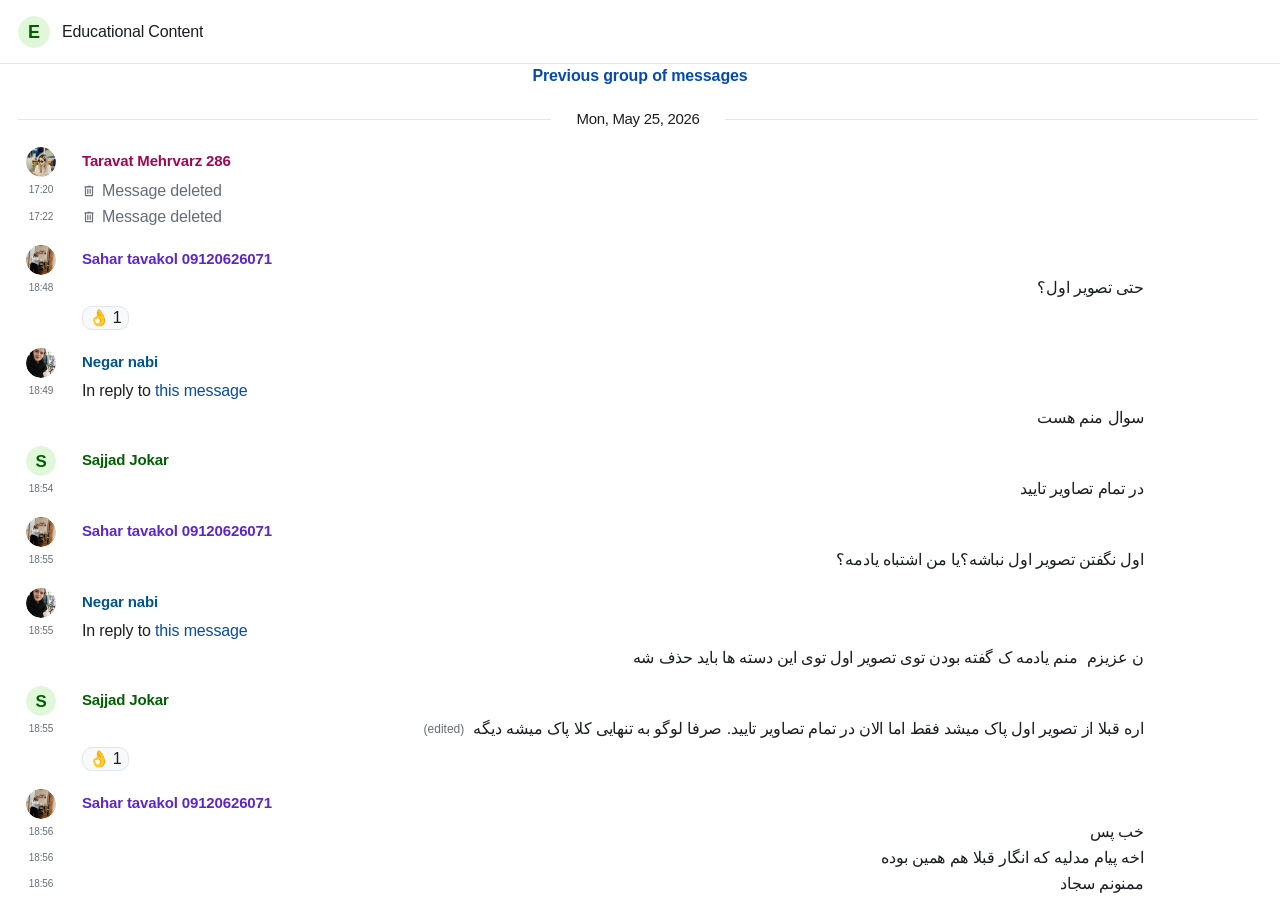
<file: Education/messages5.html>
<!DOCTYPE html>
            <html lang="en">
            <head>
                <meta charset="UTF-8" />
                <meta http-equiv="X-UA-Compatible" content="IE=edge" />
                <meta name="viewport" content="width=device-width, initial-scale=1.0" />
                <link href="css/style.css" rel="stylesheet" />
                <script src="js/script.js"></script>
                <title>Educational Content P5</title>
            </head>
            <body style="height: 100vh;" class="cpd-theme-light">
                <div id="matrixchat" style="height: 100%; overflow: auto">
                    <div class="mx_MatrixChat_wrapper" aria-hidden="false">
                        <div class="mx_MatrixChat">
                        <main class="mx_RoomView">
                            <div class="mx_RoomHeader light-panel">
                                <span role="presentation" title="Educational Content" data-type="round" data-color="1" class="_avatar_va14e_8 mx_BaseAvatar _avatar-imageless_va14e_55" style="--cpd-avatar-size:32px">E</span>
                                <div class="mx_RoomHeader_infoWrapper">
                                    <div
                                        dir="auto"
                                        class="mx_RoomHeader_info"
                                        title="Educational Content"
                                    >
                                        <span class="mx_RoomHeader_truncated mx_lineClamp">
                                            Educational Content
                                        </span>
                                    </div>
                                </div>
                            </div>
                            <div style="text-align:center"><a href="./messages4.html" style="font-weight:bold">Previous group of messages</a></div>
                            <div class="mx_MainSplit">
                            <div class="mx_RoomView_body">
                                <div
                                class="mx_RoomView_timeline mx_RoomView_timeline_rr_enabled"
                                >
                                <div
                                    class="
                                    mx_AutoHideScrollbar
                                    mx_ScrollPanel
                                    mx_RoomView_messagePanel
                                    "
                                >
                                    <div class="mx_RoomView_messageListWrapper">
                                    <ol
                                        class="mx_RoomView_MessageList"
                                        aria-live="polite"
                                        role="list"
                                    >
                                    
                                    <li><div role="separator" aria-label="Mon, May 25, 2026" class="_flex_4dswl_9 mx_TimelineSeparator _timelineSeparator_yq5ye_8" style="--mx-flex-display:flex;--mx-flex-direction:row;--mx-flex-align:center;--mx-flex-justify:start;--mx-flex-gap:0;--mx-flex-wrap:nowrap"><hr role="none"/><div class="_flex_4dswl_9 _content_u6fft_8" style="--mx-flex-display:flex;--mx-flex-direction:row;--mx-flex-align:start;--mx-flex-justify:start;--mx-flex-gap:0;--mx-flex-wrap:nowrap"><h2 aria-hidden="true" class="_typography_6v6n8_153 _font-heading-lg-regular_6v6n8_121">Mon, May 25, 2026</h2></div><hr role="none"/></div></li><div class="mx_Export_EventWrapper" id="$rY9wbtFpjlKuHBvb-MW3ftJHiygCZazr2rDWpaZM8vo"><li class="mx_EventTile" tabindex="-1" aria-live="off" aria-atomic="true" data-scroll-tokens="$rY9wbtFpjlKuHBvb-MW3ftJHiygCZazr2rDWpaZM8vo" data-layout="group" data-self="false" data-event-id="$rY9wbtFpjlKuHBvb-MW3ftJHiygCZazr2rDWpaZM8vo" data-has-reply="false"><div class="mx_DisambiguatedProfile _disambiguatedProfile_4jooo_8" role="button" tabindex="0"><span class="mx_Username_color5 _disambiguatedProfile_displayName_4jooo_14 mx_DisambiguatedProfile_displayName" dir="auto">Taravat Mehrvarz 286</span></div><div class="mx_EventTile_avatar"><button role="button" aria-label="Profile picture" title="@taravat=20mehrvarz:chat.agahpardazan.ir" aria-live="off" data-type="round" data-color="5" class="_avatar_va14e_8 mx_BaseAvatar" style="--cpd-avatar-size:30px"><img loading="lazy" alt="" src="users/@taravat=20mehrvarz-chat.agahpardazan.ir.png" referrerPolicy="no-referrer" class="_image_va14e_43" data-type="round" width="30px" height="30px"/></button></div><div id="2448" class="mx_EventTile_line"><a href="https://matrix.to/#/!SjRYZpeLucreJwgkVA:chat.agahpardazan.ir/$rY9wbtFpjlKuHBvb-MW3ftJHiygCZazr2rDWpaZM8vo" class="mx_MessageTimestamp _content_1r034_8" aria-live="off">17:20</a><span class="_content_1xhpr_8 mx_RedactedBody"><svg xmlns="http://www.w3.org/2000/svg" width="1em" height="1em" fill="currentColor" viewBox="0 0 24 24" class="_icon_1xhpr_17" aria-hidden="true"><path d="M7 21q-.824 0-1.412-.587A1.93 1.93 0 0 1 5 19V6a.97.97 0 0 1-.713-.287A.97.97 0 0 1 4 5q0-.424.287-.713A.97.97 0 0 1 5 4h4q0-.424.287-.712A.97.97 0 0 1 10 3h4q.424 0 .713.288Q15 3.575 15 4h4q.424 0 .712.287Q20 4.576 20 5t-.288.713A.97.97 0 0 1 19 6v13q0 .824-.587 1.413A1.93 1.93 0 0 1 17 21zM7 6v13h10V6zm2 10q0 .424.287.712Q9.576 17 10 17t.713-.288A.97.97 0 0 0 11 16V9a.97.97 0 0 0-.287-.713A.97.97 0 0 0 10 8a.97.97 0 0 0-.713.287A.97.97 0 0 0 9 9zm4 0q0 .424.287.712.288.288.713.288.424 0 .713-.288A.97.97 0 0 0 15 16V9a.97.97 0 0 0-.287-.713A.97.97 0 0 0 14 8a.97.97 0 0 0-.713.287A.97.97 0 0 0 13 9z"></path></svg><span>Message deleted</span></span></div></li></div><div class="mx_Export_EventWrapper" id="$StPpLKM-eRGTlxPa-R3S2Qd645u0jFN3Zs9AtlgZ1DE"><li class="mx_EventTile mx_EventTile_continuation" tabindex="-1" aria-live="off" aria-atomic="true" data-scroll-tokens="$StPpLKM-eRGTlxPa-R3S2Qd645u0jFN3Zs9AtlgZ1DE" data-layout="group" data-self="false" data-event-id="$StPpLKM-eRGTlxPa-R3S2Qd645u0jFN3Zs9AtlgZ1DE" data-has-reply="false"><div id="2449" class="mx_EventTile_line"><a href="https://matrix.to/#/!SjRYZpeLucreJwgkVA:chat.agahpardazan.ir/$StPpLKM-eRGTlxPa-R3S2Qd645u0jFN3Zs9AtlgZ1DE" class="mx_MessageTimestamp _content_1r034_8" aria-live="off">17:22</a><span class="_content_1xhpr_8 mx_RedactedBody"><svg xmlns="http://www.w3.org/2000/svg" width="1em" height="1em" fill="currentColor" viewBox="0 0 24 24" class="_icon_1xhpr_17" aria-hidden="true"><path d="M7 21q-.824 0-1.412-.587A1.93 1.93 0 0 1 5 19V6a.97.97 0 0 1-.713-.287A.97.97 0 0 1 4 5q0-.424.287-.713A.97.97 0 0 1 5 4h4q0-.424.287-.712A.97.97 0 0 1 10 3h4q.424 0 .713.288Q15 3.575 15 4h4q.424 0 .712.287Q20 4.576 20 5t-.288.713A.97.97 0 0 1 19 6v13q0 .824-.587 1.413A1.93 1.93 0 0 1 17 21zM7 6v13h10V6zm2 10q0 .424.287.712Q9.576 17 10 17t.713-.288A.97.97 0 0 0 11 16V9a.97.97 0 0 0-.287-.713A.97.97 0 0 0 10 8a.97.97 0 0 0-.713.287A.97.97 0 0 0 9 9zm4 0q0 .424.287.712.288.288.713.288.424 0 .713-.288A.97.97 0 0 0 15 16V9a.97.97 0 0 0-.287-.713A.97.97 0 0 0 14 8a.97.97 0 0 0-.713.287A.97.97 0 0 0 13 9z"></path></svg><span>Message deleted</span></span></div></li></div><div class="mx_Export_EventWrapper" id="$tOeZ-6WqqlsClQHcXTCIV2ndmkz02KBHL8QFTTdI750"><li class="mx_EventTile" tabindex="-1" aria-live="off" aria-atomic="true" data-scroll-tokens="$tOeZ-6WqqlsClQHcXTCIV2ndmkz02KBHL8QFTTdI750" data-layout="group" data-self="false" data-event-id="$tOeZ-6WqqlsClQHcXTCIV2ndmkz02KBHL8QFTTdI750" data-has-reply="false"><div class="mx_DisambiguatedProfile _disambiguatedProfile_4jooo_8" role="button" tabindex="0"><span class="mx_Username_color4 _disambiguatedProfile_displayName_4jooo_14 mx_DisambiguatedProfile_displayName" dir="auto">Sahar tavakol 09120626071</span></div><div class="mx_EventTile_avatar"><button role="button" aria-label="Profile picture" title="@zahra=20tavakololahi:chat.agahpardazan.ir" aria-live="off" data-type="round" data-color="4" class="_avatar_va14e_8 mx_BaseAvatar" style="--cpd-avatar-size: 30px;"><img loading="lazy" alt="" referrerpolicy="no-referrer" class="_image_va14e_43" data-type="round" width="30px" height="30px" src="users/@zahra=20tavakololahi-chat.agahpardazan.ir.png"></button></div><div id="2450" class="mx_EventTile_line"><a href="https://matrix.to/#/!SjRYZpeLucreJwgkVA:chat.agahpardazan.ir/$tOeZ-6WqqlsClQHcXTCIV2ndmkz02KBHL8QFTTdI750" class="mx_MessageTimestamp _content_1r034_8" aria-live="off">18:48</a><div class="mx_MTextBody mx_EventTile_content _root_1hgc7_8 _text_1hgc7_13"><div class="mx_EventTile_body translate" dir="auto">حتی تصویر اول؟</div></div></div><div class="mx_EventTile_footer"><div class="mx_ReactionsRow _reactionsRow_1lcz2_8" role="toolbar" aria-label="Reactions"><button type="button" class="_reactionsRowButton_5v4c1_8 _reactionsRowButtonDisabled_5v4c1_26" tabindex="0" aria-label="Negar nabi reacted with 👌" aria-disabled="true"><span class="_reactionsRowButtonContent_5v4c1_30" aria-hidden="true">👌</span><span class="_reactionsRowButtonCount_5v4c1_38" aria-hidden="true">1</span></button></div></div></li></div><div class="mx_Export_EventWrapper" id="$FoyFYTEE6-z3qNpsyIEQsNG8M0EcG8tkM3litNB5MwE"><li class="mx_EventTile" tabindex="-1" aria-live="off" aria-atomic="true" data-scroll-tokens="$FoyFYTEE6-z3qNpsyIEQsNG8M0EcG8tkM3litNB5MwE" data-layout="group" data-self="false" data-event-id="$FoyFYTEE6-z3qNpsyIEQsNG8M0EcG8tkM3litNB5MwE" data-has-reply="true"><div class="mx_DisambiguatedProfile _disambiguatedProfile_4jooo_8" role="button" tabindex="0"><span class="mx_Username_color2 _disambiguatedProfile_displayName_4jooo_14 mx_DisambiguatedProfile_displayName" dir="auto">Negar nabi</span></div><div class="mx_EventTile_avatar"><button role="button" aria-label="Profile picture" title="@negar=20nabichenani:chat.agahpardazan.ir" aria-live="off" data-type="round" data-color="2" class="_avatar_va14e_8 mx_BaseAvatar" style="--cpd-avatar-size: 30px;"><img loading="lazy" alt="" referrerpolicy="no-referrer" class="_image_va14e_43" data-type="round" width="30px" height="30px" src="users/@negar=20nabichenani-chat.agahpardazan.ir.png"></button></div><div id="2451" class="mx_EventTile_line"><a href="https://matrix.to/#/!SjRYZpeLucreJwgkVA:chat.agahpardazan.ir/$FoyFYTEE6-z3qNpsyIEQsNG8M0EcG8tkM3litNB5MwE" class="mx_MessageTimestamp _content_1r034_8" aria-live="off">18:49</a><div class="mx_ReplyChain_wrapper"><div><p class="mx_ReplyChain_Export"><span>In reply to <a class="mx_reply_anchor" href="#$tOeZ-6WqqlsClQHcXTCIV2ndmkz02KBHL8QFTTdI750" data-scroll-to="$tOeZ-6WqqlsClQHcXTCIV2ndmkz02KBHL8QFTTdI750"> this message </a></span></p></div><div></div></div><div class="mx_MTextBody mx_EventTile_content _root_1hgc7_8 _text_1hgc7_13"><div class="mx_EventTile_body translate" dir="auto">سوال منم هست </div></div></div></li></div><div class="mx_Export_EventWrapper" id="$galLn_UD3UK40DMRv2jYfTnfDrE0blMBI8KTzJ46K3I"><li class="mx_EventTile" tabindex="-1" aria-live="off" aria-atomic="true" data-scroll-tokens="$galLn_UD3UK40DMRv2jYfTnfDrE0blMBI8KTzJ46K3I" data-layout="group" data-self="true" data-event-id="$galLn_UD3UK40DMRv2jYfTnfDrE0blMBI8KTzJ46K3I" data-has-reply="false"><div class="mx_DisambiguatedProfile _disambiguatedProfile_4jooo_8" role="button" tabindex="0"><span class="mx_Username_color1 _disambiguatedProfile_displayName_4jooo_14 mx_DisambiguatedProfile_displayName" dir="auto">Sajjad Jokar</span></div><div class="mx_EventTile_avatar"><button role="button" aria-label="Profile picture" title="@sajjad=20jokar:chat.agahpardazan.ir" aria-live="off" data-type="round" data-color="1" class="_avatar_va14e_8 mx_BaseAvatar _avatar-imageless_va14e_55" style="--cpd-avatar-size: 30px;">S</button></div><div id="2452" class="mx_EventTile_line"><a href="https://matrix.to/#/!SjRYZpeLucreJwgkVA:chat.agahpardazan.ir/$galLn_UD3UK40DMRv2jYfTnfDrE0blMBI8KTzJ46K3I" class="mx_MessageTimestamp _content_1r034_8" aria-live="off">18:54</a><div class="mx_MTextBody mx_EventTile_content _root_1hgc7_8 _text_1hgc7_13"><div class="mx_EventTile_body translate" dir="auto">در تمام تصاویر تایید</div></div></div></li></div><div class="mx_Export_EventWrapper" id="$XaGvkiGlBewVPvkqhHCXCU0ed5e6Z8YBkkqreSsDpzA"><li class="mx_EventTile" tabindex="-1" aria-live="off" aria-atomic="true" data-scroll-tokens="$XaGvkiGlBewVPvkqhHCXCU0ed5e6Z8YBkkqreSsDpzA" data-layout="group" data-self="false" data-event-id="$XaGvkiGlBewVPvkqhHCXCU0ed5e6Z8YBkkqreSsDpzA" data-has-reply="false"><div class="mx_DisambiguatedProfile _disambiguatedProfile_4jooo_8" role="button" tabindex="0"><span class="mx_Username_color4 _disambiguatedProfile_displayName_4jooo_14 mx_DisambiguatedProfile_displayName" dir="auto">Sahar tavakol 09120626071</span></div><div class="mx_EventTile_avatar"><button role="button" aria-label="Profile picture" title="@zahra=20tavakololahi:chat.agahpardazan.ir" aria-live="off" data-type="round" data-color="4" class="_avatar_va14e_8 mx_BaseAvatar" style="--cpd-avatar-size: 30px;"><img loading="lazy" alt="" referrerpolicy="no-referrer" class="_image_va14e_43" data-type="round" width="30px" height="30px" src="users/@zahra=20tavakololahi-chat.agahpardazan.ir.png"></button></div><div id="2453" class="mx_EventTile_line"><a href="https://matrix.to/#/!SjRYZpeLucreJwgkVA:chat.agahpardazan.ir/$XaGvkiGlBewVPvkqhHCXCU0ed5e6Z8YBkkqreSsDpzA" class="mx_MessageTimestamp _content_1r034_8" aria-live="off">18:55</a><div class="mx_MTextBody mx_EventTile_content _root_1hgc7_8 _text_1hgc7_13"><div class="mx_EventTile_body translate" dir="auto">اول نگفتن تصویر اول نباشه؟یا من اشتباه یادمه؟</div></div></div></li></div><div class="mx_Export_EventWrapper" id="$c75Yivjb1e4VZgor2PFOq1N0vZpyqEL80-C2RFskQnc"><li class="mx_EventTile" tabindex="-1" aria-live="off" aria-atomic="true" data-scroll-tokens="$c75Yivjb1e4VZgor2PFOq1N0vZpyqEL80-C2RFskQnc" data-layout="group" data-self="false" data-event-id="$c75Yivjb1e4VZgor2PFOq1N0vZpyqEL80-C2RFskQnc" data-has-reply="true"><div class="mx_DisambiguatedProfile _disambiguatedProfile_4jooo_8" role="button" tabindex="0"><span class="mx_Username_color2 _disambiguatedProfile_displayName_4jooo_14 mx_DisambiguatedProfile_displayName" dir="auto">Negar nabi</span></div><div class="mx_EventTile_avatar"><button role="button" aria-label="Profile picture" title="@negar=20nabichenani:chat.agahpardazan.ir" aria-live="off" data-type="round" data-color="2" class="_avatar_va14e_8 mx_BaseAvatar" style="--cpd-avatar-size: 30px;"><img loading="lazy" alt="" referrerpolicy="no-referrer" class="_image_va14e_43" data-type="round" width="30px" height="30px" src="users/@negar=20nabichenani-chat.agahpardazan.ir.png"></button></div><div id="2454" class="mx_EventTile_line"><a href="https://matrix.to/#/!SjRYZpeLucreJwgkVA:chat.agahpardazan.ir/$c75Yivjb1e4VZgor2PFOq1N0vZpyqEL80-C2RFskQnc" class="mx_MessageTimestamp _content_1r034_8" aria-live="off">18:55</a><div class="mx_ReplyChain_wrapper"><div><p class="mx_ReplyChain_Export"><span>In reply to <a class="mx_reply_anchor" href="#$XaGvkiGlBewVPvkqhHCXCU0ed5e6Z8YBkkqreSsDpzA" data-scroll-to="$XaGvkiGlBewVPvkqhHCXCU0ed5e6Z8YBkkqreSsDpzA"> this message </a></span></p></div><div></div></div><div class="mx_MTextBody mx_EventTile_content _root_1hgc7_8 _text_1hgc7_13"><div class="mx_EventTile_body translate" dir="auto">ن عزیزم  منم یادمه ک گفته بودن توی تصویر اول توی این دسته ها باید حذف شه </div></div></div></li></div><div class="mx_Export_EventWrapper" id="$7npI2SaZSv47FtkbBbuDmMqQcm4yfnC-gQWnODgpa10"><li class="mx_EventTile" tabindex="-1" aria-live="off" aria-atomic="true" data-scroll-tokens="$7npI2SaZSv47FtkbBbuDmMqQcm4yfnC-gQWnODgpa10" data-layout="group" data-self="true" data-event-id="$7npI2SaZSv47FtkbBbuDmMqQcm4yfnC-gQWnODgpa10" data-has-reply="false"><div class="mx_DisambiguatedProfile _disambiguatedProfile_4jooo_8" role="button" tabindex="0"><span class="mx_Username_color1 _disambiguatedProfile_displayName_4jooo_14 mx_DisambiguatedProfile_displayName" dir="auto">Sajjad Jokar</span></div><div class="mx_EventTile_avatar"><button role="button" aria-label="Profile picture" title="@sajjad=20jokar:chat.agahpardazan.ir" aria-live="off" data-type="round" data-color="1" class="_avatar_va14e_8 mx_BaseAvatar _avatar-imageless_va14e_55" style="--cpd-avatar-size: 30px;">S</button></div><div id="2455" class="mx_EventTile_line"><a href="https://matrix.to/#/!SjRYZpeLucreJwgkVA:chat.agahpardazan.ir/$7npI2SaZSv47FtkbBbuDmMqQcm4yfnC-gQWnODgpa10" class="mx_MessageTimestamp _content_1r034_8" aria-live="off">18:55</a><div class="mx_MTextBody mx_EventTile_content _root_1hgc7_8 _text_1hgc7_13"><div dir="auto" class="_annotated_1hgc7_28"><span class="mx_EventTile_body translate">اره قبلا از تصویر اول پاک میشد فقط اما الان در تمام تصاویر تایید. صرفا لوگو به تنهایی کلا پاک میشه دیگه</span><button type="button" class="_annotation_1hgc7_36 _editedMarker_1hgc7_44" aria-label="Edited at Mon 18:59. Click to view edits." data-textual-body-edited-marker=""><span>(edited)</span></button></div></div></div><div class="mx_EventTile_footer"><div class="mx_ReactionsRow _reactionsRow_1lcz2_8" role="toolbar" aria-label="Reactions"><button type="button" class="_reactionsRowButton_5v4c1_8 _reactionsRowButtonDisabled_5v4c1_26" tabindex="0" aria-label="Negar nabi reacted with 👌" aria-disabled="true"><span class="_reactionsRowButtonContent_5v4c1_30" aria-hidden="true">👌</span><span class="_reactionsRowButtonCount_5v4c1_38" aria-hidden="true">1</span></button></div></div></li></div><div class="mx_Export_EventWrapper" id="$yB0qSt_RprBwvRnSF_t8DgbjRN9dXI2lmHNNGtqKIZY"><li class="mx_EventTile" tabindex="-1" aria-live="off" aria-atomic="true" data-scroll-tokens="$yB0qSt_RprBwvRnSF_t8DgbjRN9dXI2lmHNNGtqKIZY" data-layout="group" data-self="false" data-event-id="$yB0qSt_RprBwvRnSF_t8DgbjRN9dXI2lmHNNGtqKIZY" data-has-reply="false"><div class="mx_DisambiguatedProfile _disambiguatedProfile_4jooo_8" role="button" tabindex="0"><span class="mx_Username_color4 _disambiguatedProfile_displayName_4jooo_14 mx_DisambiguatedProfile_displayName" dir="auto">Sahar tavakol 09120626071</span></div><div class="mx_EventTile_avatar"><button role="button" aria-label="Profile picture" title="@zahra=20tavakololahi:chat.agahpardazan.ir" aria-live="off" data-type="round" data-color="4" class="_avatar_va14e_8 mx_BaseAvatar" style="--cpd-avatar-size: 30px;"><img loading="lazy" alt="" referrerpolicy="no-referrer" class="_image_va14e_43" data-type="round" width="30px" height="30px" src="users/@zahra=20tavakololahi-chat.agahpardazan.ir.png"></button></div><div id="2456" class="mx_EventTile_line"><a href="https://matrix.to/#/!SjRYZpeLucreJwgkVA:chat.agahpardazan.ir/$yB0qSt_RprBwvRnSF_t8DgbjRN9dXI2lmHNNGtqKIZY" class="mx_MessageTimestamp _content_1r034_8" aria-live="off">18:56</a><div class="mx_MTextBody mx_EventTile_content _root_1hgc7_8 _text_1hgc7_13"><div class="mx_EventTile_body translate" dir="auto">خب پس </div></div></div></li></div><div class="mx_Export_EventWrapper" id="$saagpnvpDhKlBglgFx0dYCERFhjps-nZ7j4zE4AUOWw"><li class="mx_EventTile mx_EventTile_continuation" tabindex="-1" aria-live="off" aria-atomic="true" data-scroll-tokens="$saagpnvpDhKlBglgFx0dYCERFhjps-nZ7j4zE4AUOWw" data-layout="group" data-self="false" data-event-id="$saagpnvpDhKlBglgFx0dYCERFhjps-nZ7j4zE4AUOWw" data-has-reply="false"><div id="2457" class="mx_EventTile_line"><a href="https://matrix.to/#/!SjRYZpeLucreJwgkVA:chat.agahpardazan.ir/$saagpnvpDhKlBglgFx0dYCERFhjps-nZ7j4zE4AUOWw" class="mx_MessageTimestamp _content_1r034_8" aria-live="off">18:56</a><div class="mx_MTextBody mx_EventTile_content _root_1hgc7_8 _text_1hgc7_13"><div class="mx_EventTile_body translate" dir="auto">اخه پیام مدلیه که انگار قبلا هم همین بوده</div></div></div></li></div><div class="mx_Export_EventWrapper" id="$prt-8aoyI_IMrVMK02pnqcYhLxZzGl0_UDNeQJoDhrc"><li class="mx_EventTile mx_EventTile_continuation" tabindex="-1" aria-live="off" aria-atomic="true" data-scroll-tokens="$prt-8aoyI_IMrVMK02pnqcYhLxZzGl0_UDNeQJoDhrc" data-layout="group" data-self="false" data-event-id="$prt-8aoyI_IMrVMK02pnqcYhLxZzGl0_UDNeQJoDhrc" data-has-reply="false"><div id="2458" class="mx_EventTile_line"><a href="https://matrix.to/#/!SjRYZpeLucreJwgkVA:chat.agahpardazan.ir/$prt-8aoyI_IMrVMK02pnqcYhLxZzGl0_UDNeQJoDhrc" class="mx_MessageTimestamp _content_1r034_8" aria-live="off">18:56</a><div class="mx_MTextBody mx_EventTile_content _root_1hgc7_8 _text_1hgc7_13"><div class="mx_EventTile_body translate" dir="auto">ممنونم سجاد</div></div></div><div class="mx_EventTile_footer"><div class="mx_ReactionsRow _reactionsRow_1lcz2_8" role="toolbar" aria-label="Reactions"><button type="button" class="_reactionsRowButton_5v4c1_8 _reactionsRowButtonDisabled_5v4c1_26" tabindex="0" aria-label="Sajjad Jokar reacted with ❤️" aria-disabled="true"><span class="_reactionsRowButtonContent_5v4c1_30" aria-hidden="true">❤️</span><span class="_reactionsRowButtonCount_5v4c1_38" aria-hidden="true">1</span></button></div></div></li></div><div class="mx_Export_EventWrapper" id="$0LIsNzyCPIBWSpSPCuS-6MBIsxXZy-5-ViOzpyFLH2Y"><li class="mx_EventTile" tabindex="-1" aria-live="off" aria-atomic="true" data-scroll-tokens="$0LIsNzyCPIBWSpSPCuS-6MBIsxXZy-5-ViOzpyFLH2Y" data-layout="group" data-self="false" data-event-id="$0LIsNzyCPIBWSpSPCuS-6MBIsxXZy-5-ViOzpyFLH2Y" data-has-reply="false"><div class="mx_DisambiguatedProfile _disambiguatedProfile_4jooo_8" role="button" tabindex="0"><span class="mx_Username_color5 _disambiguatedProfile_displayName_4jooo_14 mx_DisambiguatedProfile_displayName" dir="auto">Sara azizi</span></div><div class="mx_EventTile_avatar"><button role="button" aria-label="Profile picture" title="@sara=20azizi:chat.agahpardazan.ir" aria-live="off" data-type="round" data-color="5" class="_avatar_va14e_8 mx_BaseAvatar _avatar-imageless_va14e_55" style="--cpd-avatar-size: 30px;">S</button></div><div id="2459" class="mx_EventTile_line"><a href="https://matrix.to/#/!SjRYZpeLucreJwgkVA:chat.agahpardazan.ir/$0LIsNzyCPIBWSpSPCuS-6MBIsxXZy-5-ViOzpyFLH2Y" class="mx_MessageTimestamp _content_1r034_8" aria-live="off">21:34</a><div class="mx_MTextBody mx_EventTile_content _root_1hgc7_8 _text_1hgc7_13"><div class="mx_EventTile_body translate" dir="auto">صراف چی؟</div></div></div></li></div><div class="mx_Export_EventWrapper" id="$PBooYhhLd2avGjgi-4nN2g0hPfg4nJWSOz3-JVpSTPc"><li class="mx_EventTile mx_EventTile_continuation" tabindex="-1" aria-live="off" aria-atomic="true" data-scroll-tokens="$PBooYhhLd2avGjgi-4nN2g0hPfg4nJWSOz3-JVpSTPc" data-layout="group" data-self="false" data-event-id="$PBooYhhLd2avGjgi-4nN2g0hPfg4nJWSOz3-JVpSTPc" data-has-reply="false"><div id="2460" class="mx_EventTile_line"><a href="https://matrix.to/#/!SjRYZpeLucreJwgkVA:chat.agahpardazan.ir/$PBooYhhLd2avGjgi-4nN2g0hPfg4nJWSOz3-JVpSTPc" class="mx_MessageTimestamp _content_1r034_8" aria-live="off">21:34</a><div class="mx_MTextBody mx_EventTile_content _root_1hgc7_8 _text_1hgc7_13"><div class="mx_EventTile_body translate" dir="auto">ابان تتر</div></div></div></li></div><div class="mx_Export_EventWrapper" id="$QKdbcJOt1uWdX0OBxagLdAtZXP_I3Dg4f_JMBJVpAek"><li class="mx_EventTile" tabindex="-1" aria-live="off" aria-atomic="true" data-scroll-tokens="$QKdbcJOt1uWdX0OBxagLdAtZXP_I3Dg4f_JMBJVpAek" data-layout="group" data-self="false" data-event-id="$QKdbcJOt1uWdX0OBxagLdAtZXP_I3Dg4f_JMBJVpAek" data-has-reply="false"><div class="mx_DisambiguatedProfile _disambiguatedProfile_4jooo_8" role="button" tabindex="0"><span class="mx_Username_color5 _disambiguatedProfile_displayName_4jooo_14 mx_DisambiguatedProfile_displayName" dir="auto">Sara azizi</span></div><div class="mx_EventTile_avatar"><button role="button" aria-label="Profile picture" title="@sara=20azizi:chat.agahpardazan.ir" aria-live="off" data-type="round" data-color="5" class="_avatar_va14e_8 mx_BaseAvatar _avatar-imageless_va14e_55" style="--cpd-avatar-size: 30px;">S</button></div><div id="2461" class="mx_EventTile_line"><a href="https://matrix.to/#/!SjRYZpeLucreJwgkVA:chat.agahpardazan.ir/$QKdbcJOt1uWdX0OBxagLdAtZXP_I3Dg4f_JMBJVpAek" class="mx_MessageTimestamp _content_1r034_8" aria-live="off">22:38</a><div class="mx_MTextBody mx_EventTile_content _root_1hgc7_8 _text_1hgc7_13"><div class="mx_EventTile_body translate" dir="auto">کارسود</div></div></div></li></div>
                                    </ol>
                                    </div>
                                </div>
                                </div>
                                <div class="mx_RoomView_statusArea">
                                <div class="mx_RoomView_statusAreaBox">
                                    <div class="mx_RoomView_statusAreaBox_line"></div>
                                </div>
                                </div>
                            </div>
                            </div>
                            
                        </main>
                        </div>
                    </div>
                </div>
                <div id="snackbar"/>
            </body>
        </html>
</file>
<file: Education/css/style.css>
body{counter-reset:katexEqnNo mmlEqnNo}@layer compound-tokens, compound-web, shared-components, app-web;@layer shared-components{._flex_4dswl_9{display:inline;display:initial;display:var(--mx-flex-display,unset);-webkit-box-orient:initial;-webkit-box-direction:initial;-ms-flex-direction:initial;flex-direction:row;flex-direction:var(--mx-flex-direction,unset);-webkit-box-align:initial;-ms-flex-align:initial;align-items:normal;-webkit-box-align:var(--mx-flex-align,unset);-ms-flex-align:var(--mx-flex-align,unset);align-items:var(--mx-flex-align,unset);-webkit-box-pack:initial;-ms-flex-pack:initial;justify-content:normal;-webkit-box-pack:var(--mx-flex-justify,unset);-ms-flex-pack:var(--mx-flex-justify,unset);-ms-flex-wrap:initial;flex-wrap:nowrap;-ms-flex-wrap:var(--mx-flex-wrap,unset);flex-wrap:var(--mx-flex-wrap,unset);gap:initial;gap:var(--mx-flex-gap,unset);justify-content:var(--mx-flex-justify,unset)}._banner_n7ud0_8[data-type=success] :is(._content_n7ud0_38,svg){color:var(--cpd-color-green-900)}._banner_n7ud0_8[data-type=critical] :is(._content_n7ud0_38,svg){color:var(--cpd-color-red-900)}._content_1xhpr_8{color:var(--cpd-color-text-secondary);vertical-align:middle;white-space:pre-wrap;-webkit-box-align:center;-ms-flex-align:center;align-items:center;display:-webkit-inline-box;display:-ms-inline-flexbox;display:inline-flex;gap:6px}._icon_1xhpr_17{color:var(--cpd-color-icon-secondary);height:14px;width:14px;-webkit-box-flex:0;-ms-flex:0 0 14px;flex:0 0 14px}@-webkit-keyframes _blurhashPulse_1rucf_1{0%,to{opacity:1}50%{opacity:.65}}@keyframes _blurhashPulse_1rucf_1{0%,to{opacity:1}50%{opacity:.65}}._root_1hgc7_8{overflow:hidden}._caption_1hgc7_14,._notice_1hgc7_18,._text_1hgc7_13{white-space:pre-wrap}._annotated_1hgc7_28{display:-webkit-box;display:-ms-flexbox;display:flex}._annotation_1hgc7_36{color:var(--cpd-color-text-secondary);-webkit-user-select:none;-moz-user-select:none;-ms-user-select:none;user-select:none;-webkit-margin-start:9px;display:inline-block;font-size:12px;margin-inline-start:9px}._editedMarker_1hgc7_44{-webkit-appearance:none;-moz-appearance:none;appearance:none;background:0 0;border:none;cursor:pointer;font-family:inherit;font-weight:inherit;height:-webkit-max-content;height:-moz-max-content;height:max-content;line-height:inherit;padding:0}._bodyAction_1hgc7_57:focus-visible,._editedMarker_1hgc7_44:focus-visible,._emoteSender_1hgc7_72:focus-visible{border-radius:var(--cpd-space-0-5x);outline:2px solid var(--cpd-color-border-focused);outline-offset:2px}._content_u6fft_8{cursor:pointer;padding:0 25px}._content_u6fft_8 h2{font-size:inherit;text-transform:capitalize;-webkit-box-flex:0;-ms-flex:none;flex:none;margin:0}._content_u6fft_8 svg{color:var(--cpd-color-icon-secondary);height:16px;width:16px;-ms-flex-item-align:center;align-self:center}._timelineSeparator_yq5ye_8{clear:both;color:var(--cpd-color-text-primary);font:var(--cpd-font-body-md-regular);letter-spacing:var(--cpd-font-letter-spacing-body-md);margin:var(--cpd-space-1x) 0}._timelineSeparator_yq5ye_8>hr{border:none;border-bottom:1px solid var(--cpd-color-gray-400);-webkit-box-flex:1;-ms-flex:1 1 0px;flex:1 1 0;height:0}._disambiguatedProfile_4jooo_8{cursor:pointer;overflow:hidden;text-overflow:ellipsis;white-space:nowrap}._disambiguatedProfile_4jooo_8 ._disambiguatedProfile_displayName_4jooo_14{font:var(--cpd-font-body-md-semibold);letter-spacing:var(--cpd-letter-spacing-body-md);-webkit-margin-end:0;line-height:1;margin-inline-end:0}._content_m88ar_8 svg[data-state=supported]{color:inherit}._content_m88ar_8 svg[data-state=unsupported]{color:var(--cpd-color-icon-critical-primary)}._container_sq5fu_8{background-color:var(--cpd-color-bg-subtle-secondary);border-radius:8px;-webkit-box-sizing:border-box;box-sizing:border-box;display:grid;grid-template-columns:24px minmax(0,1fr) -webkit-min-content -webkit-min-content;grid-template-columns:24px minmax(0,1fr) min-content min-content;max-width:min(100% - 92px,600px);padding:var(--cpd-space-3x)}._container_sq5fu_8 svg{content:"";grid-area:1/1/3;height:16px;inset:0;margin-top:var(--cpd-space-1x);-webkit-mask-position:50%;mask-position:50%;-webkit-mask-repeat:no-repeat;mask-repeat:no-repeat;-webkit-mask-size:contain;mask-size:contain;position:relative;width:16px}._container_sq5fu_8 ._subtitle_sq5fu_35,._container_sq5fu_8 ._title_sq5fu_34{grid-column:2;min-inline-size:50px;overflow-wrap:break-word}._container_sq5fu_8 ._title_sq5fu_34{font-size:var(--cpd-font-size-body-md);font-weight:var(--cpd-font-weight-semibold);grid-row:1}._container_sq5fu_8 ._subtitle_sq5fu_35{font-size:var(--cpd-font-size-body-sm);grid-row:2}._reactionsRow_1lcz2_8{color:var(--cpd-color-text-primary);-webkit-box-align:center;-ms-flex-align:center;align-items:center;display:-webkit-box;display:-ms-flexbox;display:flex;-ms-flex-wrap:wrap;flex-wrap:wrap;gap:var(--cpd-space-1x)}._reactionsRowButton_5v4c1_8{all:unset;background-color:var(--cpd-color-gray-200);border:1px solid var(--cpd-color-gray-400);border-radius:10px;cursor:pointer;line-height:var(--cpd-font-size-heading-sm);padding:1px var(--cpd-space-1-5x);-webkit-user-select:none;-moz-user-select:none;-ms-user-select:none;user-select:none;-webkit-box-align:center;-ms-flex-align:center;align-items:center}._reactionsRowButtonDisabled_5v4c1_26{cursor:not-allowed}._reactionsRowButtonContent_5v4c1_30{max-width:100px;overflow:hidden;padding-right:var(--cpd-space-1x);text-overflow:ellipsis;white-space:nowrap}._content_1r034_8,._reactionsRowButtonCount_5v4c1_38{white-space:nowrap}._content_1r034_8{color:var(--cpd-color-text-secondary);display:inline-block;-webkit-font-feature-settings:"tnum";font-feature-settings:"tnum";font-size:var(--cpd-font-size-body-xs);font-variant-numeric:tabular-nums;text-decoration:none;-webkit-user-select:none;-moz-user-select:none;-ms-user-select:none;user-select:none}}@layer compound-tokens, compound-web, shared-components, app-web;@layer compound-tokens, compound-web, shared-components, app-web;@layer compound-tokens{@layer cpd-semantic, custom, cpd-base;}@layer app-web{:root{--emoji-font-family:"";--lp-background-blur:40px}body{color-scheme:light}a:not([data-kind]):hover,a:not([data-kind]):link,a:not([data-kind]):visited{text-decoration:none}:root{--hover-transition:0.08s cubic-bezier(0.46,0.03,0.52,0.96)}}@layer app-web{@-webkit-keyframes mx--anim-pulse{0%{opacity:1}50%{opacity:.7}to{opacity:1}}@keyframes mx--anim-pulse{0%{opacity:1}50%{opacity:.7}to{opacity:1}}@-webkit-keyframes mx_Dialog_lightbox_background_keyframes{0%{opacity:0}to{opacity:.95}}@keyframes mx_Dialog_lightbox_background_keyframes{0%{opacity:0}to{opacity:.95}}@-webkit-keyframes mx_ImageView_panel_keyframes{0%{opacity:0}to{opacity:1}}@keyframes mx_ImageView_panel_keyframes{0%{opacity:0}to{opacity:1}}}@layer app-web{@-webkit-keyframes maplibregl-spin{0%{-webkit-transform:rotate(0deg);transform:rotate(0deg)}to{-webkit-transform:rotate(1turn);transform:rotate(1turn)}}@keyframes maplibregl-spin{0%{-webkit-transform:rotate(0deg);transform:rotate(0deg)}to{-webkit-transform:rotate(1turn);transform:rotate(1turn)}}@-webkit-keyframes maplibregl-user-location-dot-pulse{0%{opacity:1;-webkit-transform:scale(1);transform:scale(1)}70%{opacity:0;-webkit-transform:scale(3);transform:scale(3)}to{opacity:0;-webkit-transform:scale(1);transform:scale(1)}}@keyframes maplibregl-user-location-dot-pulse{0%{opacity:1;-webkit-transform:scale(1);transform:scale(1)}70%{opacity:0;-webkit-transform:scale(3);transform:scale(3)}to{opacity:0;-webkit-transform:scale(1);transform:scale(1)}}:root{--container-border-width:8px;--container-gap-width:8px;--transition-short:0.1s;--transition-standard:0.3s;--buttons-dialog-gap-row:8px;--buttons-dialog-gap-column:8px;--MBody-border-radius:8px;--EventTileBubble_margin-block:10px;--MessageTimestamp-width:46px;--dialog-zIndex-wrapper-default:4000;--dialog-zIndex-static-background:4009;--dialog-zIndex-static:calc(var(--dialog-zIndex-static-background) + 1);--dialog-zIndex-standard-background:calc(var(--dialog-zIndex-static) + 1);--dialog-zIndex-standard:calc(var(--dialog-zIndex-standard-background) + 1)}#matrixchat{contain:strict}#mx_ContextualMenu_Container,#mx_Dialog_Container,#mx_Dialog_StaticContainer,#mx_PersistedElement_container{isolation:isolate}}@layer app-web{[class^=cpd-theme][class^=cpd-theme]{--cpd-font-family-sans: -apple-system, BlinkMacSystemFont, avenir next,
            avenir, segoe ui, helvetica neue, helvetica, Ubuntu, roboto, noto, arial, sans-serif,var(--emoji-font-family),"Apple Color Emoji","Segoe UI Emoji","Arial","Helvetica",sans-serif,"Noto Color Emoji"}@media (prefers-reduced-motion){:root{--transition-short:0;--transition-standard:0}}html{height:100%;overflow:hidden;-ms-scroll-chaining:none;overscroll-behavior:none}body{background-color:var(--cpd-color-bg-canvas-default);border:0;color:var(--cpd-color-text-primary);font:var(--cpd-font-body-md-regular)!important;-webkit-font-feature-settings:"kern" 1,"liga" 1,"calt" 1!important;font-feature-settings:"kern" 1,"liga" 1,"calt" 1!important;letter-spacing:var(--cpd-font-letter-spacing-body-md)!important;margin:0;-webkit-font-smoothing:antialiased;-moz-osx-font-smoothing:grayscale}code,pre{font-family: Menlo, Consolas, Monaco, Liberation Mono, Lucida Console, monospace,,Apple Color Emoji,Segoe UI Emoji,Courier,monospace,Noto Color Emoji;font-family:"Fira Code",var(--emoji-font-family),"Apple Color Emoji","Segoe UI Emoji","Courier",monospace,"Noto Color Emoji";font-size:100%!important}b{font-weight:700}a:where(:not([data-kind])):hover,a:where(:not([data-kind])):link,a:where(:not([data-kind])):visited{color:var(--cpd-color-text-link-external)}input[type=search]::-webkit-search-cancel-button,input[type=search]::-webkit-search-decoration,input[type=search]::-webkit-search-results-button,input[type=search]::-webkit-search-results-decoration{display:none}input::-webkit-input-placeholder,textarea::-webkit-input-placeholder{opacity:1}input::-moz-placeholder,textarea::-moz-placeholder{opacity:1}input:-ms-input-placeholder,textarea:-ms-input-placeholder{opacity:1}input::-ms-input-placeholder,textarea::-ms-input-placeholder{opacity:1}input::placeholder,textarea::placeholder{opacity:1}input[type=password],input[type=text],textarea{background-color:transparent;color:var(--cpd-color-text-primary)}textarea{color:var(--cpd-color-text-primary)}input[type=password]:focus,input[type=text]:focus,textarea:focus{-webkit-box-shadow:none;box-shadow:none;outline:none}:focus:not(:focus-visible){outline:none}fieldset{border:none;display:inline-block;margin-inline:unset;min-inline-size:unset;padding-block:unset;padding-inline:unset}summary{cursor:pointer}legend{border:none;padding-inline:unset}::-moz-focus-inner{border:0}#mx_theme_accentColor{color:var(--cpd-color-text-action-accent)}#mx_theme_secondaryAccentColor{color:#f2f5f8}.mx_Dialog button:not(.mx_EncryptionUserSettingsTab button,.mx_EncryptionCard button,.mx_UserProfileSettings button,.mx_ShareDialog button,.mx_UnpinAllDialog button,.mx_ThemeChoicePanel_CustomTheme button,.mx_Dialog_nonDialogButton,.mx_AccessibleButton,.mx_IdentityServerPicker button,.mx_AccessSecretStorageDialog button,.mx_InviteDialog_section button,.mx_InviteDialog_editor button,.mx_UnknownIdentityUsersWarningDialog button,[class|=maplibregl]),.mx_Dialog input[type=submit],.mx_Dialog_buttons button:not(.mx_Dialog_nonDialogButton,.mx_AccessibleButton),.mx_Dialog_buttons input[type=submit]{background-color:var(--cpd-color-bg-action-primary-rest);border:0;border-radius:24px;color:var(--cpd-color-bg-canvas-default);cursor:pointer;display:inline-block;font:var(--cpd-font-body-md-regular);padding:7px 1.5em;vertical-align:middle;width:auto}.mx_Dialog button:not(.mx_EncryptionUserSettingsTab button,.mx_EncryptionCard button,.mx_UserProfileSettings button,.mx_ShareDialog button,.mx_UnpinAllDialog button,.mx_ThemeChoicePanel_CustomTheme button,.mx_Dialog_nonDialogButton,.mx_AccessibleButton,.mx_IdentityServerPicker button,.mx_AccessSecretStorageDialog button,.mx_InviteDialog_section button,.mx_InviteDialog_editor button,.mx_UnknownIdentityUsersWarningDialog button,[class|=maplibregl]):not(:focus-visible),.mx_Dialog input[type=submit]:not(:focus-visible),.mx_Dialog_buttons button:not(.mx_Dialog_nonDialogButton,.mx_AccessibleButton):not(:focus-visible),.mx_Dialog_buttons input[type=submit]:not(:focus-visible){outline:none}.mx_Dialog button:not(.mx_EncryptionUserSettingsTab button,.mx_EncryptionCard button,.mx_UserProfileSettings button,.mx_ShareDialog button,.mx_UnpinAllDialog button,.mx_ThemeChoicePanel_CustomTheme button,.mx_Dialog_nonDialogButton,.mx_AccessibleButton,.mx_IdentityServerPicker button,.mx_AccessSecretStorageDialog button,.mx_InviteDialog_section button,.mx_InviteDialog_editor button,.mx_UnknownIdentityUsersWarningDialog button,[class|=maplibregl]),.mx_Dialog input[type=submit],.mx_Dialog_buttons button:not(.mx_Dialog_nonDialogButton,.mx_AccessibleButton),.mx_Dialog_buttons input[type=submit]{background-color:transparent;border:1px solid var(--cpd-color-border-interactive-secondary);color:var(--cpd-color-text-primary);font-family:inherit;font-weight:var(--cpd-font-weight-semibold);margin-bottom:5px;margin-left:0;margin-right:8px;margin-right:var(--buttons-dialog-gap-column)}.mx_Dialog button:not(.mx_Dialog_nonDialogButton,[class|=maplibregl],.mx_AccessibleButton,.mx_UserProfileSettings button,.mx_ThemeChoicePanel_CustomTheme button,.mx_UnpinAllDialog button,.mx_ShareDialog button,.mx_EncryptionUserSettingsTab button,.mx_UnknownIdentityUsersWarningDialog button):last-child{margin-right:0}.mx_Dialog button:not(.mx_Dialog_nonDialogButton,[class|=maplibregl],.mx_AccessibleButton,.mx_UserProfileSettings button,.mx_ThemeChoicePanel_CustomTheme button,.mx_UnpinAllDialog button,.mx_ShareDialog button,.mx_EncryptionUserSettingsTab button,.mx_InviteDialog_section button,.mx_InviteDialog_editor button,.mx_UnknownIdentityUsersWarningDialog button):focus,.mx_Dialog input[type=submit]:focus,.mx_Dialog_buttons button:not(.mx_Dialog_nonDialogButton,.mx_AccessibleButton):focus,.mx_Dialog_buttons input[type=submit]:focus{-webkit-filter:brightness(105%);filter:brightness(105%)}.mx_Dialog button.mx_Dialog_primary:not(.mx_Dialog_nonDialogButton,[class|=maplibregl]),.mx_Dialog input[type=submit].mx_Dialog_primary,.mx_Dialog_buttons button:not(.mx_Dialog_nonDialogButton,.mx_AccessibleButton,.mx_UserProfileSettings button,.mx_ThemeChoicePanel_CustomTheme button,.mx_UnpinAllDialog button,.mx_ShareDialog button,.mx_EncryptionUserSettingsTab button,.mx_UnknownIdentityUsersWarningDialog button),.mx_Dialog_buttons input[type=submit].mx_Dialog_primary{background-color:var(--cpd-color-bg-action-primary-rest);border-color:var(--cpd-color-bg-action-primary-rest);color:var(--cpd-color-text-on-solid-primary);min-width:156px}.mx_Dialog button.danger:not(.mx_Dialog_nonDialogButton,[class|=maplibregl]),.mx_Dialog input[type=submit].danger,.mx_Dialog_buttons button.danger:not(.mx_Dialog_nonDialogButton,.mx_AccessibleButton,.mx_UserProfileSettings button,.mx_ThemeChoicePanel_CustomTheme button,.mx_UnpinAllDialog button,.mx_ShareDialog button,.mx_EncryptionUserSettingsTab button,.mx_UnknownIdentityUsersWarningDialog button),.mx_Dialog_buttons input[type=submit].danger{background-color:var(--cpd-color-bg-critical-primary);border:1px solid var(--cpd-color-bg-critical-primary);color:var(--cpd-color-text-on-solid-primary)}.mx_Dialog button.warning:not(.mx_Dialog_nonDialogButton,[class|=maplibregl]),.mx_Dialog input[type=submit].warning{border:1px solid var(--cpd-color-border-critical-subtle);color:var(--cpd-color-text-critical-primary)}.mx_Dialog button:not(.mx_Dialog_nonDialogButton,[class|=maplibregl],.mx_AccessibleButton,.mx_UserProfileSettings button,.mx_ThemeChoicePanel_CustomTheme button,.mx_UnpinAllDialog button,.mx_ShareDialog button,.mx_EncryptionUserSettingsTab button,.mx_UnknownIdentityUsersWarningDialog button):disabled,.mx_Dialog input[type=submit]:disabled,.mx_Dialog_buttons button:not(.mx_Dialog_nonDialogButton,.mx_AccessibleButton):disabled,.mx_Dialog_buttons input[type=submit]:disabled{background-color:#747474;border:1px solid #747474;opacity:.7}.mx_Username_color1{color:var(--cpd-color-text-decorative-1)}.mx_Username_color2{color:var(--cpd-color-text-decorative-2)}.mx_Username_color3{color:var(--cpd-color-text-decorative-3)}.mx_Username_color4{color:var(--cpd-color-text-decorative-4)}.mx_Username_color5{color:var(--cpd-color-text-decorative-5)}.mx_Username_color6{color:var(--cpd-color-text-decorative-6)}.mx_lineClamp{display:-webkit-box;-webkit-box-orient:vertical;-webkit-line-clamp:1;-webkit-line-clamp:var(--mx-line-clamp,1);overflow:hidden}.mx_MessageTimestamp{color:var(--cpd-color-text-secondary)!important;display:block;-webkit-font-feature-settings:"tnum";font-feature-settings:"tnum";font-size:.625rem;font-variant-numeric:tabular-nums;text-decoration:none;-webkit-user-select:none;-moz-user-select:none;-ms-user-select:none;user-select:none;white-space:nowrap;width:46px;width:var(--MessageTimestamp-width)}html{scrollbar-color:rgba(0,0,0,.2) transparent}*{scrollbar-width:thin}}@layer app-web{::-webkit-scrollbar{height:6px;width:6px}::-webkit-scrollbar-thumb{background-color:rgba(0,0,0,.2);border-radius:3px}.mx_AutoHideScrollbar:hover{scrollbar-color:rgba(0,0,0,.2) transparent}.mx_AutoHideScrollbar:hover::-webkit-scrollbar-thumb{background-color:rgba(0,0,0,.2)}.mx_AutoHideScrollbar{overflow-x:hidden;overflow-y:auto;overflow-y:overlay;-ms-overflow-style:-ms-autohiding-scrollbar}.mx_AutoHideScrollbar::-webkit-scrollbar,.mx_AutoHideScrollbar::-webkit-scrollbar-thumb{background-color:transparent}.mx_AutoHideScrollbar{scrollbar-color:transparent transparent}}@layer app-web{@-webkit-keyframes mx_FileDropTarget_animation{0%{opacity:0}to{opacity:.95}}@keyframes mx_FileDropTarget_animation{0%{opacity:0}to{opacity:.95}}@-webkit-keyframes mx_FileDropTarget_image_animation{0%{-webkit-transform:scaleX(0);transform:scaleX(0)}to{-webkit-transform:scaleX(1);transform:scaleX(1)}}@keyframes mx_FileDropTarget_image_animation{0%{-webkit-transform:scaleX(0);transform:scaleX(0)}to{-webkit-transform:scaleX(1);transform:scaleX(1)}}}@layer app-web{.mx_MainSplit{display:-webkit-box;display:-ms-flexbox;display:flex;-webkit-box-orient:horizontal;-webkit-box-direction:normal;-ms-flex-direction:row;flex-direction:row;height:100%;min-height:0;min-width:0}.mx_MatrixChat_wrapper{display:-webkit-box;display:-ms-flexbox;display:flex;height:100%;width:100%}.mx_MatrixChat{display:-webkit-box;display:-ms-flexbox;display:flex;height:100%;position:relative;width:100%;-webkit-box-flex:1;-ms-flex:1;flex:1;min-height:0}:root{--RoomView_MessageList-padding:18px}.mx_RoomView,.mx_RoomView_wrapper{display:-webkit-box;display:-ms-flexbox;display:flex;-webkit-box-orient:vertical;-webkit-box-direction:normal;-ms-flex-direction:column;flex-direction:column;-webkit-box-flex:1;position:relative}.mx_RoomView{word-wrap:break-word;-ms-flex:1;flex:1}.mx_RoomView .mx_MainSplit{-webkit-box-flex:1;-ms-flex:1 1 0px;flex:1 1 0}.mx_RoomView_messagePanel{overflow-y:auto;width:100%;-webkit-box-flex:1;-ms-flex:1 1 0px;flex:1 1 0;overflow-anchor:none}.mx_RoomView_body{display:-webkit-box;display:-ms-flexbox;display:flex;-webkit-box-orient:vertical;-webkit-box-direction:normal;-ms-flex-direction:column;flex-direction:column;-webkit-box-flex:1;container-name:roomview;container-type:size;-ms-flex:1;flex:1;min-width:0}.mx_RoomView_body .mx_RoomView_messagePanel,.mx_RoomView_body .mx_RoomView_messagePanelSearchSpinner,.mx_RoomView_body .mx_RoomView_messagePanelSpinner{-webkit-box-ordinal-group:3;-ms-flex-order:2;order:2}.mx_RoomView_body .mx_RoomView_timeline{position:relative;-webkit-box-flex:1;display:-webkit-box;display:-ms-flexbox;display:flex;-ms-flex:1;flex:1;-webkit-box-orient:vertical;-webkit-box-direction:normal;-ms-flex-direction:column;flex-direction:column;margin-right:4px;margin-right:calc(var(--container-gap-width)/2)}.mx_RoomView_statusArea{width:100%;-webkit-box-flex:0;background-color:var(--cpd-color-bg-canvas-default);-ms-flex:0 0 auto;flex:0 0 auto;max-height:0;overflow:hidden;-webkit-transition:all .2s ease-out;transition:all .2s ease-out;z-index:1000}.mx_RoomView_statusAreaBox{margin:auto;min-height:50px}.mx_RoomView_statusAreaBox_line{border-top:1px solid transparent;height:1px;margin-left:65px}.mx_RoomView_messageListWrapper{display:-webkit-box;display:-ms-flexbox;display:flex;-webkit-box-orient:vertical;-webkit-box-direction:normal;-ms-flex-direction:column;flex-direction:column;-webkit-box-pack:end;-ms-flex-pack:end;justify-content:flex-end;position:relative}.mx_RoomView_MessageList{-webkit-box-sizing:border-box;box-sizing:border-box;list-style-type:none;margin:0;padding:18px;padding:var(--RoomView_MessageList-padding)}.mx_RoomView_MessageList li{clear:both}.mx_ScrollPanel .mx_RoomView_MessageList{display:-webkit-box;display:-ms-flexbox;display:flex;position:relative;-webkit-box-orient:vertical;-webkit-box-direction:normal;-ms-flex-direction:column;flex-direction:column;-webkit-box-pack:end;-ms-flex-pack:end;contain-intrinsic-size:50px;content-visibility:auto;justify-content:flex-end}}@layer app-web{button.mx_BaseAvatar{font-family:inherit;line-height:inherit}}@layer app-web{.mx_AccessibleButton{cursor:pointer}}@layer app-web{.mx_AccessibleButton:where(button){-webkit-appearance:none;-moz-appearance:none;appearance:none;background:none;border:none;-webkit-box-sizing:content-box;box-sizing:content-box;font-family:inherit;font-size:inherit;line-height:inherit;margin:0;padding:0}}@layer app-web{:root{--image-view-panel-height:68px}}@layer app-web{.mx_Emoji{font-size:max(1.125rem,1em);vertical-align:bottom}}@layer app-web{.mx_DisambiguatedProfile{cursor:pointer;overflow:hidden;text-overflow:ellipsis;white-space:nowrap}.mx_DisambiguatedProfile .mx_DisambiguatedProfile_displayName{font:var(--cpd-font-body-md-semibold);-webkit-margin-end:0;line-height:1;margin-inline-end:0}.mx_MImageBody_thumbnail_container{border-radius:8px;border-radius:var(--MBody-border-radius);contain:paint;overflow:hidden}.mx_MImageBody_thumbnail{display:block;height:100%;width:100%}.mx_ReactionsRow{color:var(--cpd-color-text-primary)}.mx_TextualEvent{line-height:normal;overflow-y:hidden}.mx_TextualEvent a{color:var(--cpd-color-text-action-accent);cursor:pointer}}@layer app-web{.mx_EventTileBubble.mx_cryptoEvent{margin:10px auto;margin:var(--EventTileBubble_margin-block) auto}.mx_EventTileBubble.mx_cryptoEvent svg[data-state=supported]{color:#91a1c0}}@layer app-web{@-webkit-keyframes mx_AppTileBody_fadeInSpinnerAnimation{0%{opacity:0}to{opacity:1}}@keyframes mx_AppTileBody_fadeInSpinnerAnimation{0%{opacity:0}to{opacity:1}}}@layer app-web{.mx_RoomView_body[data-layout=bubble] .mx_MessageComposer,.mx_RoomView_body[data-layout=bubble] .mx_RoomView_statusArea,.mx_RoomView_body[data-layout=bubble] .mx_RoomView_timeline{margin:0 auto;max-width:1200px;width:100%}.mx_EventTile[data-layout=bubble],.mx_GenericEventListSummary[data-layout=bubble]{--avatarSize:32px;--gutterSize:11px;--cornerRadius:12px;--maxWidth:70%;--EventTile_bubble-margin-inline-start:49px;--EventTile_bubble-margin-inline-end:60px;-webkit-margin-start:49px;margin-inline-start:49px;-webkit-margin-start:var(--EventTile_bubble-margin-inline-start);margin-inline-start:var(--EventTile_bubble-margin-inline-start);-webkit-margin-end:60px;margin-inline-end:60px;-webkit-margin-end:var(--EventTile_bubble-margin-inline-end);margin-inline-end:var(--EventTile_bubble-margin-inline-end)}.mx_EventTile[data-layout=bubble]{--EventTile_bubble_line-margin-inline-start:-9px;--EventTile_bubble_line-margin-inline-end:-12px;--EventTile_bubble_gap-inline:5px}.mx_EventTile[data-layout=bubble] .mx_MessageTimestamp{max-width:80px;width:auto}.mx_EventTile[data-layout=bubble] .mx_ThreadSummary{clear:both;width:-webkit-fit-content;width:-moz-fit-content;width:fit-content}.mx_EventTile[data-layout=bubble] .mx_EventTile_content{margin-right:0}.mx_EventTile[data-layout=bubble]:not(.mx_EventTile_info) .mx_EventTile_avatar{border:4px solid var(--cpd-color-bg-canvas-default);border-radius:50%;line-height:0;position:absolute;top:6px;z-index:9}.mx_EventTile[data-layout=bubble]:not(.mx_EventTile_info) .mx_EventTile_avatar img{border-radius:50%;-webkit-box-shadow:0 0 0 3px var(--cpd-color-bg-canvas-default);box-shadow:0 0 0 3px var(--cpd-color-bg-canvas-default)}.mx_EventTile[data-layout=bubble]:hover .mx_EventTile_avatar{border-color:var(--cpd-color-bg-subtle-secondary)}.mx_EventTile[data-layout=bubble] .mx_EventTile{padding-top:0}.mx_EventTile[data-layout=bubble]:before{border-radius:4px;bottom:-1px;content:"";left:calc(var(--EventTile_bubble-margin-inline-start)*-1);position:absolute;right:calc(var(--EventTile_bubble-margin-inline-end)*-1);top:-1px;z-index:-1}.mx_EventTile[data-layout=bubble].mx_EventTile_selected:before,.mx_EventTile[data-layout=bubble]:hover:before{background:var(--cpd-color-bg-subtle-secondary)}.mx_EventTile[data-layout=bubble].mx_EventTile_selected .mx_EventTile_avatar img,.mx_EventTile[data-layout=bubble]:hover .mx_EventTile_avatar img{-webkit-box-shadow:0 0 0 3px var(--cpd-color-bg-subtle-secondary);box-shadow:0 0 0 3px var(--cpd-color-bg-subtle-secondary)}.mx_EventTile[data-layout=bubble] .mx_DisambiguatedProfile,.mx_EventTile[data-layout=bubble] .mx_EventTile_line{--EventBubbleTile_line-max-width:70%;line-height:1.125rem;max-width:70%;max-width:var(--EventBubbleTile_line-max-width);width:-webkit-fit-content;width:-moz-fit-content;width:fit-content}.mx_EventTile[data-layout=bubble]>.mx_DisambiguatedProfile{white-space:normal}.mx_EventTile[data-layout=bubble]>.mx_DisambiguatedProfile .mx_DisambiguatedProfile_displayName{white-space:nowrap;-webkit-margin-end:5px;direction:ltr;margin-inline-end:5px;unicode-bidi:embed}.mx_EventTile[data-layout=bubble] .mx_EventTile_senderDetails>.mx_DisambiguatedProfile,.mx_EventTile[data-layout=bubble]>.mx_DisambiguatedProfile{font-size:.9375rem;left:2px;position:relative;top:-2px}.mx_EventTile[data-layout=bubble] .mx_MImageBody .mx_MImageBody_thumbnail_container{-webkit-box-pack:center;-ms-flex-pack:center;justify-content:center;min-height:calc(1.8rem + var(--gutterSize) + var(--gutterSize));min-width:calc(1.8rem + var(--gutterSize) + var(--gutterSize))}.mx_EventTile[data-layout=bubble] .mx_EventTile_footer{margin:var(--cpd-space-1-5x) 0;margin-inline:var(--EventTile_bubble_line-margin-inline-start) var(--EventTile_bubble_line-margin-inline-end)}.mx_EventTile[data-layout=bubble][data-self=false] .mx_EventTile_line{border-bottom-right-radius:var(--cornerRadius)}.mx_EventTile[data-layout=bubble][data-self=false] .mx_EventTile_line .mx_MBeaconBody,.mx_EventTile[data-layout=bubble][data-self=false] .mx_EventTile_line .mx_MImageBody .mx_MImageBody_thumbnail_container,.mx_EventTile[data-layout=bubble][data-self=false] .mx_EventTile_line .mx_MImageBody:before,.mx_EventTile[data-layout=bubble][data-self=false] .mx_EventTile_line .mx_MLocationBody_map,.mx_EventTile[data-layout=bubble][data-self=false] .mx_EventTile_line .mx_MVideoBody .mx_MVideoBody_container,.mx_EventTile[data-layout=bubble][data-self=false] .mx_EventTile_line .mx_MediaBody{border-bottom-right-radius:var(--cornerRadius)!important}.mx_EventTile[data-layout=bubble][data-self=false] .mx_EventTile_avatar{left:-36px}.mx_EventTile[data-layout=bubble][data-self=false] .mx_ThreadSummary{-webkit-margin-start:calc(var(--gutterSize)*-1);margin-inline-start:calc(var(--gutterSize)*-1);-webkit-margin-end:auto;margin-inline-end:auto}.mx_EventTile[data-layout=bubble][data-self=false] .mx_EventTile_footer,.mx_EventTile[data-layout=bubble][data-self=false] .mx_ReactionsRow{-webkit-box-pack:start;-ms-flex-pack:start;justify-content:flex-start}.mx_EventTile[data-layout=bubble][data-self=false]{--backgroundColor:var(--cpd-color-gray-300)}.mx_EventTile[data-layout=bubble][data-self=true] .mx_EventTile_line{-webkit-margin-start:auto;border-bottom-left-radius:var(--cornerRadius);margin-inline-start:auto}.mx_EventTile[data-layout=bubble][data-self=true] .mx_EventTile_line .mx_MBeaconBody,.mx_EventTile[data-layout=bubble][data-self=true] .mx_EventTile_line .mx_MImageBody .mx_MImageBody_thumbnail_container,.mx_EventTile[data-layout=bubble][data-self=true] .mx_EventTile_line .mx_MImageBody:before,.mx_EventTile[data-layout=bubble][data-self=true] .mx_EventTile_line .mx_MLocationBody_map,.mx_EventTile[data-layout=bubble][data-self=true] .mx_EventTile_line .mx_MVideoBody .mx_MVideoBody_container,.mx_EventTile[data-layout=bubble][data-self=true] .mx_EventTile_line .mx_MediaBody{border-bottom-left-radius:var(--cornerRadius)!important}.mx_EventTile[data-layout=bubble][data-self=true] .mx_ThreadSummary{-webkit-margin-start:auto;margin-inline-start:auto;-webkit-margin-end:calc(var(--gutterSize)*-1);margin-inline-end:calc(var(--gutterSize)*-1)}.mx_EventTile[data-layout=bubble][data-self=true] .mx_DisambiguatedProfile{display:none}.mx_EventTile[data-layout=bubble][data-self=true] .mx_EventTile_footer,.mx_EventTile[data-layout=bubble][data-self=true] .mx_ReactionsRow{-webkit-box-pack:end;-ms-flex-pack:end;justify-content:flex-end}.mx_EventTile[data-layout=bubble][data-self=true] .mx_ReactionsRow>:last-child{-webkit-box-ordinal-group:0;-ms-flex-order:-1;order:-1}.mx_EventTile[data-layout=bubble][data-self=true] .mx_EventTile_avatar{right:-38px;top:-19px}.mx_EventTile[data-layout=bubble][data-self=true]{--backgroundColor:var(--cpd-color-green-300)}.mx_EventTile[data-layout=bubble] .mx_EventTile_line{border-top-left-radius:var(--cornerRadius);border-top-right-radius:var(--cornerRadius);display:-webkit-box;display:-ms-flexbox;display:flex;gap:5px var(--EventTile_bubble_gap-inline);margin-block:0;margin-inline:var(--EventTile_bubble_line-margin-inline-start) var(--EventTile_bubble_line-margin-inline-end);position:relative}.mx_EventTile[data-layout=bubble] .mx_EventTile_line .mx_MessageActionBar+.mx_MessageTimestamp,.mx_EventTile[data-layout=bubble] .mx_EventTile_line>a{bottom:0;padding:4px 8px;position:absolute;right:0;z-index:3}.mx_EventTile[data-layout=bubble] .mx_EventTile_line.mx_EventTile_mediaLine .mx_MAudioBody,.mx_EventTile[data-layout=bubble] .mx_EventTile_line.mx_EventTile_mediaLine .mx_MFileBody{max-width:100%}.mx_EventTile[data-layout=bubble] .mx_EventTile_line.mx_EventTile_mediaLine.mx_EventTile_image .mx_MessageTimestamp{background-color:rgba(0,0,0,.6);border-radius:8px;border-radius:var(--MBody-border-radius);color:#fff;padding:0 4px}.mx_EventTile[data-layout=bubble] .mx_EventTile_line .mx_MImageBody{width:100%}.mx_EventTile[data-layout=bubble] .mx_EventTile_line .mx_MImageBody .mx_MImageBody_thumbnail_container,.mx_EventTile[data-layout=bubble] .mx_EventTile_line .mx_MVideoBody .mx_MVideoBody_container,.mx_EventTile[data-layout=bubble] .mx_EventTile_line .mx_MediaBody{border-radius:0;border-radius:initial;border-top-left-radius:var(--cornerRadius);border-top-right-radius:var(--cornerRadius)}.mx_EventTile[data-layout=bubble].mx_EventTile_continuation[data-self=false] .mx_EventTile_line,.mx_EventTile[data-layout=bubble].mx_EventTile_continuation[data-self=false] .mx_EventTile_line .mx_MBeaconBody,.mx_EventTile[data-layout=bubble].mx_EventTile_continuation[data-self=false] .mx_EventTile_line .mx_MImageBody .mx_MImageBody_thumbnail_container,.mx_EventTile[data-layout=bubble].mx_EventTile_continuation[data-self=false] .mx_EventTile_line .mx_MImageBody:before,.mx_EventTile[data-layout=bubble].mx_EventTile_continuation[data-self=false] .mx_EventTile_line .mx_MLocationBody_map,.mx_EventTile[data-layout=bubble].mx_EventTile_continuation[data-self=false] .mx_EventTile_line .mx_MVideoBody .mx_MVideoBody_container,.mx_EventTile[data-layout=bubble].mx_EventTile_continuation[data-self=false] .mx_EventTile_line .mx_MediaBody{border-top-left-radius:0}.mx_EventTile[data-layout=bubble].mx_EventTile_continuation[data-self=true] .mx_EventTile_line,.mx_EventTile[data-layout=bubble].mx_EventTile_continuation[data-self=true] .mx_EventTile_line .mx_MBeaconBody,.mx_EventTile[data-layout=bubble].mx_EventTile_continuation[data-self=true] .mx_EventTile_line .mx_MImageBody .mx_MImageBody_thumbnail_container,.mx_EventTile[data-layout=bubble].mx_EventTile_continuation[data-self=true] .mx_EventTile_line .mx_MImageBody:before,.mx_EventTile[data-layout=bubble].mx_EventTile_continuation[data-self=true] .mx_EventTile_line .mx_MLocationBody_map,.mx_EventTile[data-layout=bubble].mx_EventTile_continuation[data-self=true] .mx_EventTile_line .mx_MVideoBody .mx_MVideoBody_container,.mx_EventTile[data-layout=bubble].mx_EventTile_continuation[data-self=true] .mx_EventTile_line .mx_MediaBody{border-top-right-radius:0}.mx_EventTile[data-layout=bubble][data-has-reply=true]>.mx_EventTile_line{-webkit-box-orient:vertical;-webkit-box-direction:normal;-ms-flex-direction:column;flex-direction:column}.mx_EventTile[data-layout=bubble] .mx_MTextBody{max-width:100%}.mx_EventTile.mx_EventTile_bubbleContainer[data-layout=bubble] .mx_EventTile_line>a,.mx_EventTile.mx_EventTile_leftAlignedBubble[data-layout=bubble] .mx_EventTile_line>a{display:none}.mx_EventTile.mx_EventTile_bubbleContainer[data-layout=bubble],.mx_EventTile.mx_EventTile_info[data-layout=bubble],.mx_EventTile.mx_EventTile_leftAlignedBubble[data-layout=bubble]{display:-webkit-box;display:-ms-flexbox;display:flex;padding:5px 0;-webkit-box-align:center;-ms-flex-align:center;align-items:center;-webkit-box-pack:start;-ms-flex-pack:start;justify-content:flex-start}.mx_EventTile.mx_EventTile_bubbleContainer[data-layout=bubble] .mx_EventTile_info,.mx_EventTile.mx_EventTile_bubbleContainer[data-layout=bubble] .mx_EventTile_line,.mx_EventTile.mx_EventTile_info[data-layout=bubble] .mx_EventTile_info,.mx_EventTile.mx_EventTile_info[data-layout=bubble] .mx_EventTile_line,.mx_EventTile.mx_EventTile_leftAlignedBubble[data-layout=bubble] .mx_EventTile_info,.mx_EventTile.mx_EventTile_leftAlignedBubble[data-layout=bubble] .mx_EventTile_line{margin:0;min-width:100%}.mx_EventTile.mx_EventTile_bubbleContainer[data-layout=bubble],.mx_EventTile.mx_EventTile_info[data-layout=bubble],.mx_EventTile.mx_EventTile_leftAlignedBubble[data-layout=bubble],.mx_GenericEventListSummary[data-layout=bubble][data-expanded=false]{--backgroundColor:transparent;--gutterSize:0}.mx_EventTile.mx_EventTile_bubbleContainer[data-layout=bubble] .mx_EventTile_avatar,.mx_EventTile.mx_EventTile_info[data-layout=bubble] .mx_EventTile_avatar,.mx_EventTile.mx_EventTile_leftAlignedBubble[data-layout=bubble] .mx_EventTile_avatar,.mx_GenericEventListSummary[data-layout=bubble][data-expanded=false] .mx_EventTile_avatar{position:static;-webkit-box-ordinal-group:0;-ms-flex-order:-1;order:-1;-webkit-margin-end:var(--EventTile_bubble_gap-inline);display:-webkit-inline-box;display:-ms-inline-flexbox;display:inline-flex;margin-inline-end:var(--EventTile_bubble_gap-inline)}.mx_EventTile.mx_EventTile_bubbleContainer[data-layout=bubble] .mx_EventTile_line .mx_MessageActionBar+.mx_MessageTimestamp,.mx_EventTile.mx_EventTile_bubbleContainer[data-layout=bubble] .mx_EventTile_line>a,.mx_EventTile.mx_EventTile_info[data-layout=bubble] .mx_EventTile_line .mx_MessageActionBar+.mx_MessageTimestamp,.mx_EventTile.mx_EventTile_info[data-layout=bubble] .mx_EventTile_line>a,.mx_EventTile.mx_EventTile_leftAlignedBubble[data-layout=bubble] .mx_EventTile_line .mx_MessageActionBar+.mx_MessageTimestamp,.mx_EventTile.mx_EventTile_leftAlignedBubble[data-layout=bubble] .mx_EventTile_line>a,.mx_GenericEventListSummary[data-layout=bubble][data-expanded=false] .mx_EventTile_line .mx_MessageActionBar+.mx_MessageTimestamp,.mx_GenericEventListSummary[data-layout=bubble][data-expanded=false] .mx_EventTile_line>a{bottom:auto;left:-77px;right:auto;-ms-flex-item-align:center;align-self:center}.mx_EventTile.mx_EventTile_bubbleContainer[data-layout=bubble] .mx_EventTile_line .mx_MessageActionBar+.mx_MessageTimestamp .mx_MessageTimestamp,.mx_EventTile.mx_EventTile_bubbleContainer[data-layout=bubble] .mx_EventTile_line .mx_MessageActionBar+.mx_MessageTimestamp.mx_MessageTimestamp,.mx_EventTile.mx_EventTile_bubbleContainer[data-layout=bubble] .mx_EventTile_line>a .mx_MessageTimestamp,.mx_EventTile.mx_EventTile_bubbleContainer[data-layout=bubble] .mx_EventTile_line>a.mx_MessageTimestamp,.mx_EventTile.mx_EventTile_info[data-layout=bubble] .mx_EventTile_line .mx_MessageActionBar+.mx_MessageTimestamp .mx_MessageTimestamp,.mx_EventTile.mx_EventTile_info[data-layout=bubble] .mx_EventTile_line .mx_MessageActionBar+.mx_MessageTimestamp.mx_MessageTimestamp,.mx_EventTile.mx_EventTile_info[data-layout=bubble] .mx_EventTile_line>a .mx_MessageTimestamp,.mx_EventTile.mx_EventTile_info[data-layout=bubble] .mx_EventTile_line>a.mx_MessageTimestamp,.mx_EventTile.mx_EventTile_leftAlignedBubble[data-layout=bubble] .mx_EventTile_line .mx_MessageActionBar+.mx_MessageTimestamp .mx_MessageTimestamp,.mx_EventTile.mx_EventTile_leftAlignedBubble[data-layout=bubble] .mx_EventTile_line .mx_MessageActionBar+.mx_MessageTimestamp.mx_MessageTimestamp,.mx_EventTile.mx_EventTile_leftAlignedBubble[data-layout=bubble] .mx_EventTile_line>a .mx_MessageTimestamp,.mx_EventTile.mx_EventTile_leftAlignedBubble[data-layout=bubble] .mx_EventTile_line>a.mx_MessageTimestamp,.mx_GenericEventListSummary[data-layout=bubble][data-expanded=false] .mx_EventTile_line .mx_MessageActionBar+.mx_MessageTimestamp .mx_MessageTimestamp,.mx_GenericEventListSummary[data-layout=bubble][data-expanded=false] .mx_EventTile_line .mx_MessageActionBar+.mx_MessageTimestamp.mx_MessageTimestamp,.mx_GenericEventListSummary[data-layout=bubble][data-expanded=false] .mx_EventTile_line>a .mx_MessageTimestamp,.mx_GenericEventListSummary[data-layout=bubble][data-expanded=false] .mx_EventTile_line>a.mx_MessageTimestamp{vertical-align:middle}.mx_EventTile{--EventTile_content-margin-inline-end:34px;--EventTile_group_line-spacing-block-start:1px;--EventTile_group_line-spacing-block-end:3px;--EventTile_group_line-spacing-inline-start:64px;--EventTile_group_line-line-height:1.375rem;--EventTile_ThreadSummary-line-height:1.5rem;-ms-flex-negative:0;clear:both;flex-shrink:0;max-width:100%;padding-top:18px;position:relative}.mx_EventTile.mx_EventTile_info{color:var(--cpd-color-text-secondary);font-size:var(--cpd-font-size-body-sm)}.mx_EventTile .mx_EventTile_avatar{cursor:pointer;-webkit-user-select:none;-moz-user-select:none;-ms-user-select:none;user-select:none}.mx_EventTile .mx_EventTile_body{overflow-y:hidden;text-align:start}.mx_EventTile .mx_EventTileBubble{margin-block:10px;margin-block:var(--EventTileBubble_margin-block);min-width:100px}.mx_EventTile .mx_MImageBody .mx_MImageBody_thumbnail_container{display:-webkit-box;display:-ms-flexbox;display:flex;-webkit-box-align:center;-ms-flex-align:center;align-items:center}.mx_EventTile .mx_DisambiguatedProfile{color:var(--cpd-color-text-primary);display:inline-block;font:var(--cpd-font-body-md-regular);padding-bottom:0;padding-top:0}.mx_EventTile .mx_ReactionsRow{display:-webkit-box;display:-ms-flexbox;display:flex;-ms-flex-flow:wrap;flex-flow:wrap;-webkit-box-align:center;-ms-flex-align:center;align-items:center;gap:4px}.mx_EventTile.mx_EventTile_bubbleContainer{display:grid;grid-template-columns:1fr 100px}.mx_EventTile.mx_EventTile_bubbleContainer .mx_EventTile_line{grid-column:1/3;margin-right:0;padding:0!important}.mx_EventTile.mx_EventTile_bubbleContainer:hover .mx_EventTile_line{background-color:inherit!important}.mx_EventTile[data-layout=group],.mx_EventTile[data-layout=irc]{--selected-message-border-width:4px;--EventTile-box-shadow-offset-x:calc(50px + var(--selected-message-border-width));--EventTile-box-shadow-spread-radius:-50px}.mx_EventTile[data-layout=group] .mx_MImageBody .mx_MImageBody_thumbnail_container,.mx_EventTile[data-layout=irc] .mx_MImageBody .mx_MImageBody_thumbnail_container{-webkit-box-pack:start;-ms-flex-pack:start;justify-content:flex-start;min-height:2.75rem;min-width:2.75rem}.mx_EventTile[data-layout=group] .mx_EventTile_line,.mx_EventTile[data-layout=group] .mx_EventTile_reply,.mx_EventTile[data-layout=irc] .mx_EventTile_line,.mx_EventTile[data-layout=irc] .mx_EventTile_reply{border-radius:8px;position:relative}}@layer app-web{.mx_EventTile[data-layout=group].mx_EventTile_actionBarFocused .mx_EventTile_line,.mx_EventTile[data-layout=group].mx_EventTile_isEditing .mx_EventTile_line,.mx_EventTile[data-layout=group].mx_EventTile_selected .mx_EventTile_line,.mx_EventTile[data-layout=group]:focus-visible:focus-within .mx_EventTile_line,.mx_EventTile[data-layout=irc].mx_EventTile_actionBarFocused .mx_EventTile_line,.mx_EventTile[data-layout=irc].mx_EventTile_isEditing .mx_EventTile_line,.mx_EventTile[data-layout=irc].mx_EventTile_selected .mx_EventTile_line,.mx_EventTile[data-layout=irc]:focus-visible:focus-within .mx_EventTile_line{background-color:var(--cpd-color-bg-subtle-secondary)}.mx_EventTile[data-layout=group].mx_EventTile_continuation .mx_EventTile_line,.mx_EventTile[data-layout=irc].mx_EventTile_continuation .mx_EventTile_line{clear:both}.mx_EventTile[data-layout=group]:hover .mx_EventTile_line,.mx_EventTile[data-layout=irc]:hover .mx_EventTile_line{background-color:var(--cpd-color-bg-subtle-secondary)}.mx_EventTile[data-layout=bubble] .mx_EventTileBubble,.mx_EventTile[data-layout=group] .mx_EventTileBubble{margin-inline:auto}.mx_EventTile[data-layout=irc]{--EventTile_irc_line-padding-block:1px;--EventTile_irc_line_info-margin-inline-start:calc(var(--name-width) + var(--icon-width) + var(--right-padding)*1);display:-webkit-box;display:-ms-flexbox;display:flex;-webkit-box-align:start;-ms-flex-align:start;align-items:flex-start;padding-top:0}.mx_EventTile[data-layout=irc] .mx_MessageTimestamp{min-width:46px;min-width:var(--MessageTimestamp-width);text-align:right}.mx_EventTile[data-layout=irc]>*{margin-right:var(--right-padding)}.mx_EventTile[data-layout=irc] .mx_EventTile_avatar,.mx_EventTile[data-layout=irc] .mx_EventTile_e2eIcon{height:1.125rem;height:var(--irc-line-height)}.mx_EventTile[data-layout=irc] .mx_DisambiguatedProfile,.mx_EventTile[data-layout=irc] .mx_EventTile_avatar,.mx_EventTile[data-layout=irc] .mx_EventTile_e2eIcon,.mx_EventTile[data-layout=irc] .mx_EventTile_msgOption{-ms-flex-negative:0;flex-shrink:0}.mx_EventTile[data-layout=irc] .mx_EventTile_avatar{-webkit-box-ordinal-group:2;-ms-flex-order:1;display:-webkit-box;display:-ms-flexbox;display:flex;order:1;position:relative;-webkit-box-align:center;-ms-flex-align:center;align-items:center}.mx_EventTile[data-layout=irc] .mx_EventTile_avatar>.mx_BaseAvatar,.mx_EventTile[data-layout=irc] .mx_EventTile_avatar>.mx_BaseAvatar>*{font-size:.625rem!important;line-height:calc(.9375rem - 2px)!important}.mx_EventTile[data-layout=irc] .mx_DisambiguatedProfile{-webkit-box-ordinal-group:3;-ms-flex-order:2;order:2;width:var(--name-width);-webkit-margin-end:0;margin-inline-end:0}.mx_EventTile[data-layout=irc] .mx_DisambiguatedProfile>.mx_DisambiguatedProfile_displayName{overflow:hidden;text-align:end;text-overflow:ellipsis;width:100%}.mx_EventTile[data-layout=irc] .mx_DisambiguatedProfile:hover{overflow:visible;z-index:10}.mx_EventTile[data-layout=irc] .mx_DisambiguatedProfile:hover>.mx_DisambiguatedProfile_displayName{background-color:var(--cpd-color-bg-subtle-secondary);border-radius:8px 0 0 8px;display:inline;overflow:visible;padding-right:8px}.mx_EventTile[data-layout=irc] .mx_EventTile_line .mx_EventTile_e2eIcon,.mx_EventTile[data-layout=irc] .mx_EventTile_line .mx_MTextBody,.mx_EventTile[data-layout=irc] .mx_EventTile_line .mx_TextualEvent,.mx_EventTile[data-layout=irc] .mx_EventTile_line .mx_ViewSourceEvent{padding:var(--EventTile_irc_line-padding-block) 0}.mx_EventTile[data-layout=irc] .mx_EventTile_line .mx_EventTile_e2eIcon,.mx_EventTile[data-layout=irc] .mx_EventTile_line .mx_MTextBody,.mx_EventTile[data-layout=irc] .mx_EventTile_line .mx_TextualEvent{display:inline-block}.mx_EventTile[data-layout=irc] .mx_EventTile_line,.mx_EventTile[data-layout=irc] .mx_EventTile_reply{-webkit-box-ordinal-group:4;-ms-flex-order:3;display:-webkit-box;display:-ms-flexbox;display:flex;order:3;-webkit-box-orient:vertical;-webkit-box-direction:normal;-ms-flex-direction:column;flex-direction:column;-webkit-box-flex:1;-ms-flex-positive:1;flex-grow:1;-ms-flex-negative:1;flex-shrink:1;min-width:0}.mx_EventTile[data-layout=irc] .mx_EventTileBubble{left:var(--EventTile_irc_line_info-margin-inline-start);position:relative}.mx_EventTile[data-layout=irc] .mx_EventTileBubble.mx_cryptoEvent,.mx_EventTile[data-layout=irc] .mx_ReplyTile .mx_EventTileBubble{left:auto}.mx_EventTile[data-layout=irc].mx_EventTile_info .mx_EventTile_avatar{left:var(--EventTile_irc_line_info-margin-inline-start);margin-right:var(--right-padding);padding-block:var(--EventTile_irc_line-padding-block);top:0}.mx_EventTile[data-layout=irc].mx_EventTile_info .mx_EventTile_line{-webkit-margin-start:var(--EventTile_irc_line_info-margin-inline-start);margin-inline-start:var(--EventTile_irc_line_info-margin-inline-start)}.mx_EventTile[data-layout=irc].mx_EventTile_info .mx_TextualEvent,.mx_EventTile[data-layout=irc].mx_EventTile_info .mx_ViewSourceEvent{line-height:1.125rem;line-height:var(--irc-line-height)}.mx_EventTile[data-layout=irc] .mx_EventTile_footer{margin:var(--cpd-space-1-5x) 0}.mx_EventTile[data-layout=group] .mx_EventTile_avatar{left:8px;top:14px}.mx_EventTile[data-layout=group] .mx_EventTile_line,.mx_EventTile[data-layout=group] .mx_EventTile_reply{line-height:var(--EventTile_group_line-line-height);padding-bottom:var(--EventTile_group_line-spacing-block-end);padding-left:var(--EventTile_group_line-spacing-inline-start);padding-top:var(--EventTile_group_line-spacing-block-start)}.mx_EventTile[data-layout=group] .mx_MessageTimestamp{left:0;position:absolute;text-align:center}.mx_EventTile[data-layout=group] .mx_ThreadSummary,.mx_EventTile[data-layout=group] .mx_ThreadSummary_icon{margin-left:64px}.mx_EventTile[data-layout=group] .mx_EventTile_footer{margin:var(--cpd-space-1x) var(--EventTile_group_line-spacing-inline-start)}.mx_EventTile[data-layout=group]>.mx_DisambiguatedProfile{line-height:1.25rem;margin-left:64px;max-width:calc(100% - 64px)}.mx_EventTile[data-layout=group]>.mx_EventTile_avatar{position:absolute;z-index:9}.mx_RoomView_timeline_rr_enabled .mx_EventTile[data-layout=group] .mx_EventTile_line,.mx_RoomView_timeline_rr_enabled .mx_EventTile[data-layout=group] .mx_ThreadSummary,.mx_RoomView_timeline_rr_enabled .mx_EventTile[data-layout=group] .mx_ThreadSummary_icon{margin-right:80px;min-height:.875rem}.mx_RoomView_timeline_rr_enabled .mx_EventTile[data-layout=group] .mx_ThreadSummary{max-width:min(calc(100% - 144px),600px)}.mx_EventTile[data-layout=group].mx_EventTile_continuation,.mx_EventTile[data-layout=group].mx_EventTile_info{padding-top:0}.mx_EventTile[data-layout=group].mx_EventTile_info .mx_EventTile_avatar,.mx_EventTile[data-layout=group].mx_EventTile_info .mx_EventTile_e2eIcon{line-height:1;margin:3px 0 2px}.mx_EventTile[data-layout=group].mx_EventTile_info .mx_EventTile_avatar{height:14px;inset-inline-start:64px;top:auto}.mx_EventTile[data-layout=group].mx_EventTile_info .mx_EventTile_line{padding-block:3px 2px;-webkit-padding-start:calc(var(--EventTile_group_line-spacing-inline-start) + 20px);padding-inline-start:calc(var(--EventTile_group_line-spacing-inline-start) + 20px)}.mx_EventTile[data-layout=group].mx_EventTile_info .mx_EventTile_line .mx_MessageTimestamp{top:0}.mx_EventTile[data-layout=bubble]{margin-left:var(--EventTile_bubble-margin-inline-start);margin-top:calc(var(--gutterSize)/2);max-width:none;padding-top:0}.mx_EventTile[data-layout=bubble] .mx_EventTileBubble{max-width:600px}.mx_EventTile[data-layout=bubble].mx_EventTile_continuation{margin-top:2px}.mx_EventTile_content{margin-right:var(--EventTile_content-margin-inline-end);overflow-x:hidden;overflow-y:hidden}.mx_EventTile_content .markdown-body{background-color:inherit;color:inherit;font:var(--cpd-font-body-md-regular)!important;font-family:inherit!important;letter-spacing:var(--cpd-font-letter-spacing-body-md);line-height:inherit!important;white-space:normal!important;-webkit-box-flex:1;-ms-flex:1;flex:1}.mx_EventTile_content .markdown-body code,.mx_EventTile_content .markdown-body pre{background-color:var(--cpd-color-bg-subtle-primary);font-family: Menlo, Consolas, Monaco, Liberation Mono, Lucida Console, monospace,,Apple Color Emoji,Segoe UI Emoji,Courier,monospace,Noto Color Emoji!important;font-family:"Fira Code",var(--emoji-font-family),"Apple Color Emoji","Segoe UI Emoji","Courier",monospace,"Noto Color Emoji"!important}.mx_EventTile_content .markdown-body code:not(pre *){background-color:var(--cpd-color-bg-subtle-primary);border:1px solid var(--cpd-color-gray-400);border-radius:4px;line-height:1.375rem;margin-right:2px;padding:2px 0}.mx_EventTile_content .markdown-body code{white-space:pre-wrap}.mx_EventTile_content .markdown-body pre{overflow-x:overlay;overflow-y:visible}.mx_EventTile_content .markdown-body pre::-webkit-scrollbar-corner{background:transparent}.mx_EventTile_content .markdown-body pre{border:1px solid var(--cpd-color-gray-400)}.mx_EventTile_content .markdown-body pre code{white-space:pre}.mx_EventTile_content .markdown-body pre code>*{display:inline}.mx_EventTile_content .markdown-body h1,.mx_EventTile_content .markdown-body h2,.mx_EventTile_content .markdown-body h3,.mx_EventTile_content .markdown-body h4,.mx_EventTile_content .markdown-body h5,.mx_EventTile_content .markdown-body h6{color:inherit;font-family:inherit!important}.mx_EventTile_content .markdown-body h1,.mx_EventTile_content .markdown-body h2{border-bottom:none!important;font-size:1.5em}.mx_EventTile_content .markdown-body a{color:var(--cpd-color-text-link-external)}.mx_EventTile_content .markdown-body blockquote{border-left:2px solid var(--cpd-color-border-interactive-primary);border-radius:2px;color:var(--cpd-color-text-secondary);padding:0 10px}.mx_EventTile_content .markdown-body ol{list-style-position:inside;-webkit-padding-start:.5em;padding-inline-start:.5em}.mx_EventTile_content .markdown-body ol ol,.mx_EventTile_content .markdown-body ul ol{list-style-type:revert}.mx_EventTile_content .markdown-body ul{list-style-type:disc}.mx_EventTile_content .markdown-body:after,.mx_EventTile_content .markdown-body:before{display:none}.mx_EventTile_body a:hover{text-decoration:underline}.mx_EventTile_body pre{border:1px solid transparent}.mx_EventTile:focus-visible:focus-within .mx_EventTile_body pre,.mx_EventTile:hover .mx_EventTile_body pre{border:1px solid var(--cpd-color-gray-800)}.mx_EventTile_body.markdown-body img{background-color:inherit!important;-o-object-fit:contain;object-fit:contain;-o-object-position:left top;object-position:left top}.mx_EventTile[data-shape=Notification],.mx_EventTile[data-shape=ThreadsList]{--topOffset:12px;--leftOffset:48px;border-radius:8px;display:-webkit-box;display:-ms-flexbox;display:flex;-ms-flex-flow:wrap;flex-flow:wrap;margin:13px 0 12px;margin:calc(var(--topOffset) + 1px) 0 var(--topOffset);padding:8px;-webkit-box-align:center;-ms-flex-align:center;align-items:center}.mx_EventTile[data-shape=Notification]:after,.mx_EventTile[data-shape=Notification]:before,.mx_EventTile[data-shape=ThreadsList]:after,.mx_EventTile[data-shape=ThreadsList]:before{content:"";position:absolute}.mx_EventTile[data-shape=Notification]:after,.mx_EventTile[data-shape=ThreadsList]:after{background-color:var(--cpd-color-gray-400);height:1px;inset:auto calc(var(--cpd-space-2x)*-1) calc(var(--topOffset)*-1 - 1px) calc(var(--leftOffset) + 8px);pointer-events:none}.mx_EventTile[data-shape=Notification]:before,.mx_EventTile[data-shape=ThreadsList]:before{inset:0;pointer-events:none}.mx_EventTile[data-shape=Notification][data-notification=total]:before,.mx_EventTile[data-shape=ThreadsList][data-notification=total]:before{background-color:var(--cpd-color-icon-tertiary)}.mx_EventTile[data-shape=Notification][data-notification=highlight]:before,.mx_EventTile[data-shape=ThreadsList][data-notification=highlight]:before{background-color:var(--cpd-color-text-critical-primary)}.mx_EventTile[data-shape=Notification]:last-child:after,.mx_EventTile[data-shape=ThreadsList]:last-child:after{content:normal}.mx_EventTile[data-shape=Notification]:last-child,.mx_EventTile[data-shape=ThreadsList]:last-child{margin-bottom:0}.mx_EventTile[data-shape=Notification]:first-child,.mx_EventTile[data-shape=ThreadsList]:first-child{margin-top:0}.mx_EventTile[data-shape=Notification] .mx_EventTile_avatar,.mx_EventTile[data-shape=ThreadsList] .mx_EventTile_avatar{inset:8px auto auto 8px}.mx_EventTile[data-shape=Notification] .mx_DisambiguatedProfile,.mx_EventTile[data-shape=ThreadsList] .mx_DisambiguatedProfile{display:-webkit-inline-box;display:-ms-inline-flexbox;display:inline-flex;-webkit-box-align:center;-ms-flex-align:center;align-items:center;-webkit-box-flex:1;-ms-flex:1;flex:1}.mx_EventTile[data-shape=Notification] .mx_DisambiguatedProfile .mx_DisambiguatedProfile_displayName,.mx_EventTile[data-shape=Notification] .mx_DisambiguatedProfile .mx_DisambiguatedProfile_mxid,.mx_EventTile[data-shape=ThreadsList] .mx_DisambiguatedProfile .mx_DisambiguatedProfile_displayName,.mx_EventTile[data-shape=ThreadsList] .mx_DisambiguatedProfile .mx_DisambiguatedProfile_mxid{display:block;overflow:hidden;text-overflow:ellipsis}.mx_EventTile[data-shape=Notification] .mx_DisambiguatedProfile .mx_DisambiguatedProfile_displayName,.mx_EventTile[data-shape=ThreadsList] .mx_DisambiguatedProfile .mx_DisambiguatedProfile_displayName{-webkit-box-flex:0;-ms-flex:none;flex:none;max-width:100%}.mx_EventTile[data-shape=Notification] .mx_EventTile_line,.mx_EventTile[data-shape=ThreadsList] .mx_EventTile_line{-webkit-box-sizing:border-box;box-sizing:border-box;padding-bottom:0;width:100%;-webkit-padding-start:var(--leftOffset);padding-inline-start:var(--leftOffset)}.mx_EventTile[data-shape=Notification] .mx_MessageTimestamp,.mx_EventTile[data-shape=ThreadsList] .mx_MessageTimestamp{font-size:.75rem;margin-left:auto;overflow:hidden;position:static;text-overflow:ellipsis;width:auto}.mx_EventTile[data-shape=Notification]:hover,.mx_EventTile[data-shape=ThreadsList]:hover{background-color:var(--cpd-color-bg-subtle-secondary)}.mx_EventTile[data-shape=Notification][data-layout=group]:hover .mx_EventTile_line,.mx_EventTile[data-shape=ThreadsList][data-layout=group]:hover .mx_EventTile_line{background-color:inherit;-webkit-box-shadow:none;box-shadow:none}.mx_EventTile_footer{display:-webkit-box;display:-ms-flexbox;display:flex;gap:var(--cpd-space-2x);-webkit-box-align:center;-ms-flex-align:center;align-items:center}@media only screen and (max-width:480px){.mx_EventTile_content{margin-right:0}}}@layer app-web{:root{--irc-line-height:1.125rem}}@layer app-web{.mx_NewRoomIntro{margin:40px 0 48px 64px}.mx_NewRoomIntro>h2{font:var(--cpd-font-heading-md-semibold);margin:var(--cpd-space-6x) 0 var(--cpd-space-4x)}.mx_NewRoomIntro>p{color:var(--cpd-color-text-secondary);font-size:.9375rem;margin:0}.mx_RoomHeader{background-color:var(--cpd-color-bg-canvas-default);border-bottom:1px solid var(--cpd-color-gray-400);-webkit-box-sizing:border-box;box-sizing:border-box;height:64px;padding:0 var(--cpd-space-3x) 0 calc(var(--cpd-space-3x) + var(--cpd-space-1-5x));-webkit-transition:all .2s ease;transition:all .2s ease}}@layer app-web{.mx_RoomHeader:hover{background-color:var(--cpd-color-bg-action-secondary-hovered)}.mx_RoomHeader_infoWrapper{background:transparent none repeat 0 0/auto auto padding-box border-box scroll;background:initial;border:initial;color:inherit;-webkit-box-flex:1;display:-webkit-box;display:-ms-flexbox;display:flex;-ms-flex:1;flex:1;-webkit-box-orient:horizontal;-webkit-box-direction:normal;-ms-flex-direction:row;flex-direction:row;-webkit-box-align:center;-ms-flex-align:center;align-items:center;-webkit-box-pack:start;-ms-flex-pack:start;cursor:pointer;gap:var(--cpd-space-3x);height:100%;justify-content:flex-start;padding:0;text-align:left}.mx_RoomHeader_info{padding-right:var(--cpd-space-13x)}.mx_RoomHeader_truncated{display:-webkit-box;-webkit-box-orient:vertical;-webkit-line-clamp:1;overflow:hidden;text-overflow:ellipsis;word-break:break-all}.mx_RoomHeader .mx_BaseAvatar{-ms-flex-negative:0;flex-shrink:0}}@layer app-web{#mx_persistedElement_stickerPicker iframe{height:283px}.mx_ThreadSummary,.mx_ThreadSummary_content{color:var(--cpd-color-text-secondary)}.mx_ThreadSummary,.mx_ThreadSummary_icon{margin-top:8px}.mx_ThreadSummary{background-color:var(--cpd-color-bg-subtle-secondary);display:-webkit-box;display:-ms-flexbox;display:flex;height:40px;max-width:min(calc(100% - var(--EventTile_group_line-spacing-inline-start)),600px);min-width:267px;padding-inline:12px 16px;position:relative;width:-webkit-fit-content;width:-moz-fit-content;width:fit-content;-webkit-box-align:center;-ms-flex-align:center;align-items:center;-webkit-box-pack:start;-ms-flex-pack:start;border:1px solid var(--cpd-color-bg-subtle-secondary);border-radius:8px;-webkit-box-sizing:border-box;box-sizing:border-box;clear:both;font:var(--cpd-font-body-sm-regular);justify-content:flex-start;overflow:hidden}.mx_ThreadSummary .mx_ThreadSummary_chevron{background:-webkit-gradient(linear,right top,left top,color-stop(50%,var(--cpd-color-bg-subtle-primary)),to(#e1e6ec00));background:linear-gradient(270deg,var(--cpd-color-bg-subtle-primary) 50%,#e1e6ec00 100%);bottom:0;-webkit-box-sizing:border-box;box-sizing:border-box;opacity:0;position:absolute;right:0;top:0;-webkit-transform:translateX(60px);transform:translateX(60px);-webkit-transition:all .1s ease-in-out;transition:all .1s ease-in-out;width:60px}.mx_ThreadSummary .mx_ThreadSummary_chevron svg{color:var(--cpd-color-text-secondary);height:24px;position:absolute;right:var(--cpd-space-1x);top:50%;-webkit-transform:translateY(-50%);transform:translateY(-50%);width:24px}.mx_ThreadSummary:focus,.mx_ThreadSummary:hover{border-color:var(--cpd-color-gray-400)}.mx_ThreadSummary:focus .mx_ThreadSummary_chevron,.mx_ThreadSummary:hover .mx_ThreadSummary_chevron{opacity:1;-webkit-transform:translateX(0);transform:translateX(0)}.mx_ThreadSummary .mx_ThreadSummary_content,.mx_ThreadSummary .mx_ThreadSummary_replies_amount,.mx_ThreadSummary .mx_ThreadSummary_sender{line-height:var(--EventTile_ThreadSummary-line-height)}.mx_ThreadSummary .mx_ThreadSummary_replies_amount{color:var(--cpd-color-text-secondary);font-weight:var(--cpd-font-weight-semibold);padding:0 12px 0 8px;position:relative;white-space:nowrap}}@layer app-web{@-webkit-keyframes recording-pulse{0%{opacity:1}35%{opacity:0}65%{opacity:1}}@keyframes recording-pulse{0%{opacity:1}35%{opacity:0}65%{opacity:1}}}@layer app-web{@-webkit-keyframes visualbell{0%{background-color:#faa}to{background-color:var(--cpd-color-bg-canvas-default)}}@keyframes visualbell{0%{background-color:#faa}to{background-color:var(--cpd-color-bg-canvas-default)}}}@layer compound-tokens{@media screen{@layer cpd-base{:root,[class*=cpd-theme-]{--cpd-space-scale:4px;--cpd-space-0x:0;--cpd-space-6x:24px;--cpd-space-10x:40px;--cpd-space-11x:44px;--cpd-space-12x:48px;--cpd-space-16x:64px;--cpd-space-36x:144px;--cpd-space-56x:224px;--cpd-border-width-1:1px;--cpd-border-width-2:2px;--cpd-border-width-4:4px;--cpd-border-width-0-5:0.5px;--cpd-font-family-sans: -apple-system, BlinkMacSystemFont, avenir next,
            avenir, segoe ui, helvetica neue, helvetica, Ubuntu, roboto, noto, arial, sans-serif,"Inter Fallback: Helvetica Neue","Inter Fallback: Segoe UI","Inter Fallback: Roboto","Inter Fallback: Ubuntu","Inter Fallback: Fira Sans","Inter Fallback: Noto Sans","Inter Fallback: Arial","Helvetica Neue","Segoe UI",Roboto,Ubuntu,"Fira Sans","Noto Sans",Arial,sans-serif;--cpd-font-family-mono:Inconsolata,ui-monospace,monospace;--cpd-font-weight-regular:400;--cpd-font-weight-medium:500;--cpd-font-weight-semibold:600;--cpd-font-line-height-minimum:1;--cpd-font-line-height-tight:1.25;--cpd-font-line-height-regular:1.5;--cpd-font-size-body-xs:0.6875rem;--cpd-font-size-body-sm:0.8125rem;--cpd-font-size-body-md:0.9375rem;--cpd-font-size-body-lg:1.0625rem;--cpd-font-size-heading-sm:1.25rem;--cpd-font-size-heading-md:1.5rem;--cpd-font-size-heading-lg:1.75rem;--cpd-font-size-heading-xl:2rem;--cpd-font-size-root:1rem;--cpd-font-letter-spacing-body-xs:0.0048em;--cpd-font-letter-spacing-body-sm:-0.0031em;--cpd-font-letter-spacing-body-md:-0.0088em;--cpd-font-letter-spacing-body-lg:-0.0128em;--cpd-font-letter-spacing-heading-sm:-0.0166em;--cpd-font-letter-spacing-heading-md:-0.0195em;--cpd-font-letter-spacing-heading-lg:-0.0209em;--cpd-font-letter-spacing-heading-xl:-0.0216em;--cpd-space-0-5x:2px;--cpd-space-1x:var(--cpd-space-scale);--cpd-space-1-5x:6px;--cpd-space-2x:8px;--cpd-space-3x:12px;--cpd-space-4x:16px;--cpd-space-5x:20px;--cpd-space-7x:28px;--cpd-space-8x:32px;--cpd-space-9x:36px;--cpd-space-13x:52px;--cpd-space-14x:56px;--cpd-space-15x:60px;--cpd-space-20x:80px;--cpd-space-24x:96px;--cpd-space-28x:112px;--cpd-space-32x:128px;--cpd-space-40x:160px;--cpd-space-48x:192px;--cpd-space-64x:256px;--cpd-font-body-xs-regular:var(--cpd-font-weight-regular) var(--cpd-font-size-body-xs)/var(--cpd-font-line-height-regular) var(--cpd-font-family-sans);--cpd-font-body-xs-medium:var(--cpd-font-weight-medium) var(--cpd-font-size-body-xs)/var(--cpd-font-line-height-regular) var(--cpd-font-family-sans);--cpd-font-body-xs-semibold:var(--cpd-font-weight-semibold) var(--cpd-font-size-body-xs)/var(--cpd-font-line-height-regular) var(--cpd-font-family-sans);--cpd-font-body-sm-regular:var(--cpd-font-weight-regular) var(--cpd-font-size-body-sm)/var(--cpd-font-line-height-regular) var(--cpd-font-family-sans);--cpd-font-body-sm-medium:var(--cpd-font-weight-medium) var(--cpd-font-size-body-sm)/var(--cpd-font-line-height-regular) var(--cpd-font-family-sans);--cpd-font-body-sm-semibold:var(--cpd-font-weight-semibold) var(--cpd-font-size-body-sm)/var(--cpd-font-line-height-regular) var(--cpd-font-family-sans);--cpd-font-body-md-regular:var(--cpd-font-weight-regular) var(--cpd-font-size-body-md)/var(--cpd-font-line-height-regular) var(--cpd-font-family-sans);--cpd-font-body-md-medium:var(--cpd-font-weight-medium) var(--cpd-font-size-body-md)/var(--cpd-font-line-height-regular) var(--cpd-font-family-sans);--cpd-font-body-md-semibold:var(--cpd-font-weight-semibold) var(--cpd-font-size-body-md)/var(--cpd-font-line-height-regular) var(--cpd-font-family-sans);--cpd-font-body-lg-regular:var(--cpd-font-weight-regular) var(--cpd-font-size-body-lg)/var(--cpd-font-line-height-regular) var(--cpd-font-family-sans);--cpd-font-body-lg-medium:var(--cpd-font-weight-medium) var(--cpd-font-size-body-lg)/var(--cpd-font-line-height-regular) var(--cpd-font-family-sans);--cpd-font-body-lg-semibold:var(--cpd-font-weight-semibold) var(--cpd-font-size-body-lg)/var(--cpd-font-line-height-regular) var(--cpd-font-family-sans);--cpd-font-heading-sm-regular:var(--cpd-font-weight-regular) var(--cpd-font-size-heading-sm)/var(--cpd-font-line-height-tight) var(--cpd-font-family-sans);--cpd-font-heading-sm-medium:var(--cpd-font-weight-medium) var(--cpd-font-size-heading-sm)/var(--cpd-font-line-height-tight) var(--cpd-font-family-sans);--cpd-font-heading-sm-semibold:var(--cpd-font-weight-semibold) var(--cpd-font-size-heading-sm)/var(--cpd-font-line-height-tight) var(--cpd-font-family-sans);--cpd-font-heading-md-regular:var(--cpd-font-weight-regular) var(--cpd-font-size-heading-md)/var(--cpd-font-line-height-tight) var(--cpd-font-family-sans);--cpd-font-heading-md-semibold:var(--cpd-font-weight-semibold) var(--cpd-font-size-heading-md)/var(--cpd-font-line-height-tight) var(--cpd-font-family-sans);--cpd-font-heading-lg-regular:var(--cpd-font-weight-regular) var(--cpd-font-size-heading-lg)/var(--cpd-font-line-height-tight) var(--cpd-font-family-sans);--cpd-font-heading-lg-semibold:var(--cpd-font-weight-semibold) var(--cpd-font-size-heading-lg)/var(--cpd-font-line-height-tight) var(--cpd-font-family-sans);--cpd-font-heading-xl-regular:var(--cpd-font-weight-regular) var(--cpd-font-size-heading-xl)/var(--cpd-font-line-height-tight) var(--cpd-font-family-sans);--cpd-font-heading-xl-semibold:var(--cpd-font-weight-semibold) var(--cpd-font-size-heading-xl)/var(--cpd-font-line-height-tight) var(--cpd-font-family-sans)}}}}@layer compound-tokens{@media screen{@layer cpd-semantic{:root,[class*=cpd-theme-]{--cpd-color-text-primary:var(--cpd-color-gray-1400);--cpd-color-text-secondary:var(--cpd-color-gray-900);--cpd-color-text-disabled:var(--cpd-color-gray-800);--cpd-color-text-action-primary:var(--cpd-color-gray-1400);--cpd-color-text-action-accent:var(--cpd-color-green-900);--cpd-color-text-link-external:var(--cpd-color-blue-1100);--cpd-color-text-critical-primary:var(--cpd-color-red-900);--cpd-color-text-success-primary:var(--cpd-color-green-900);--cpd-color-text-info-primary:var(--cpd-color-blue-1100);--cpd-color-text-on-solid-primary:var(--cpd-color-theme-bg);--cpd-color-text-decorative-1:var(--cpd-color-lime-1100);--cpd-color-text-decorative-2:var(--cpd-color-cyan-1100);--cpd-color-text-decorative-3:var(--cpd-color-fuchsia-1100);--cpd-color-text-decorative-4:var(--cpd-color-purple-1100);--cpd-color-text-decorative-5:var(--cpd-color-pink-1100);--cpd-color-text-decorative-6:var(--cpd-color-orange-1100);--cpd-color-text-badge-accent:var(--cpd-color-green-1100);--cpd-color-text-badge-info:var(--cpd-color-blue-1100);--cpd-color-bg-subtle-primary:var(--cpd-color-gray-400);--cpd-color-bg-subtle-secondary:var(--cpd-color-gray-300);--cpd-color-bg-canvas-default:var(--cpd-color-theme-bg);--cpd-color-bg-canvas-disabled:var(--cpd-color-gray-200);--cpd-color-bg-action-primary-rest:var(--cpd-color-gray-1400);--cpd-color-bg-action-primary-hovered:var(--cpd-color-gray-1200);--cpd-color-bg-action-primary-pressed:var(--cpd-color-gray-1100);--cpd-color-bg-action-primary-disabled:var(--cpd-color-gray-700);--cpd-color-bg-action-secondary-rest:var(--cpd-color-theme-bg);--cpd-color-bg-action-secondary-hovered:var(--cpd-color-alpha-gray-200);--cpd-color-bg-action-secondary-pressed:var(--cpd-color-alpha-gray-300);--cpd-color-bg-action-tertiary-rest:var(--cpd-color-theme-bg);--cpd-color-bg-action-tertiary-hovered:var(--cpd-color-gray-300);--cpd-color-bg-action-tertiary-selected:var(--cpd-color-gray-400);--cpd-color-bg-critical-primary:var(--cpd-color-red-900);--cpd-color-bg-critical-hovered:var(--cpd-color-red-1000);--cpd-color-bg-critical-subtle:var(--cpd-color-red-200);--cpd-color-bg-critical-subtle-hovered:var(--cpd-color-red-300);--cpd-color-bg-success-subtle:var(--cpd-color-green-200);--cpd-color-bg-info-subtle:var(--cpd-color-blue-200);--cpd-color-bg-decorative-1:var(--cpd-color-lime-300);--cpd-color-bg-decorative-2:var(--cpd-color-cyan-300);--cpd-color-bg-decorative-3:var(--cpd-color-fuchsia-300);--cpd-color-bg-decorative-4:var(--cpd-color-purple-300);--cpd-color-bg-decorative-5:var(--cpd-color-pink-300);--cpd-color-bg-decorative-6:var(--cpd-color-orange-300);--cpd-color-bg-accent-rest:var(--cpd-color-green-900);--cpd-color-bg-accent-hovered:var(--cpd-color-green-1000);--cpd-color-bg-accent-pressed:var(--cpd-color-green-1100);--cpd-color-bg-accent-selected:var(--cpd-color-alpha-green-300);--cpd-color-bg-badge-accent:var(--cpd-color-green-400);--cpd-color-bg-badge-info:var(--cpd-color-blue-400);--cpd-color-bg-badge-default:var(--cpd-color-theme-bg);--cpd-color-bg-badge-primary:var(--cpd-color-gray-1400);--cpd-color-bg-badge-secondary:var(--cpd-color-gray-400);--cpd-color-bg-badge-critical:var(--cpd-color-red-300);--cpd-color-border-disabled:var(--cpd-color-gray-500);--cpd-color-border-focused:var(--cpd-color-blue-900);--cpd-color-border-interactive-primary:var(--cpd-color-gray-800);--cpd-color-border-interactive-secondary:var(--cpd-color-gray-600);--cpd-color-border-interactive-hovered:var(--cpd-color-gray-1100);--cpd-color-border-critical-primary:var(--cpd-color-red-900);--cpd-color-border-critical-hovered:var(--cpd-color-red-1000);--cpd-color-border-critical-subtle:var(--cpd-color-red-500);--cpd-color-border-success-subtle:var(--cpd-color-green-500);--cpd-color-border-info-subtle:var(--cpd-color-blue-700);--cpd-color-border-accent-subtle:var(--cpd-color-green-700);--cpd-color-border-accent-primary:var(--cpd-color-green-900);--cpd-color-icon-primary:var(--cpd-color-gray-1400);--cpd-color-icon-secondary:var(--cpd-color-gray-900);--cpd-color-icon-tertiary:var(--cpd-color-gray-800);--cpd-color-icon-quaternary:var(--cpd-color-gray-700);--cpd-color-icon-disabled:var(--cpd-color-gray-700);--cpd-color-icon-primary-alpha:var(--cpd-color-alpha-gray-1400);--cpd-color-icon-secondary-alpha:var(--cpd-color-alpha-gray-900);--cpd-color-icon-tertiary-alpha:var(--cpd-color-alpha-gray-800);--cpd-color-icon-quaternary-alpha:var(--cpd-color-alpha-gray-700);--cpd-color-icon-accent-tertiary:var(--cpd-color-green-800);--cpd-color-icon-accent-primary:var(--cpd-color-green-900);--cpd-color-icon-critical-primary:var(--cpd-color-red-900);--cpd-color-icon-success-primary:var(--cpd-color-green-900);--cpd-color-icon-info-primary:var(--cpd-color-blue-1100);--cpd-color-icon-on-solid-primary:var(--cpd-color-theme-bg);--cpd-color-gradient-subtle-stop1:var(--cpd-color-alpha-green-500);--cpd-color-gradient-subtle-stop2:var(--cpd-color-alpha-green-400);--cpd-color-gradient-subtle-stop3:var(--cpd-color-alpha-green-300);--cpd-color-gradient-subtle-stop4:var(--cpd-color-alpha-green-200);--cpd-color-gradient-subtle-stop5:var(--cpd-color-alpha-green-100);--cpd-color-gradient-subtle-stop6:var(--cpd-color-transparent);--cpd-color-gradient-info-stop1:var(--cpd-color-blue-200);--cpd-color-gradient-info-stop2:var(--cpd-color-theme-bg);--cpd-color-gradient-critical-stop1:var(--cpd-color-red-200);--cpd-color-gradient-critical-stop2:var(--cpd-color-theme-bg);--cpd-color-separator-primary:var(--cpd-color-gray-400);--cpd-color-separator-secondary:var(--cpd-color-gray-300);--cpd-color-gradient-subtle-linear:linear-gradient(180deg,var(--cpd-color-gradient-subtle-stop1) 0%,var(--cpd-color-gradient-subtle-stop2) 20%,var(--cpd-color-gradient-subtle-stop3) 40%,var(--cpd-color-gradient-subtle-stop4) 60%,var(--cpd-color-gradient-subtle-stop5) 80%,var(--cpd-color-gradient-subtle-stop6) 100%);--cpd-color-gradient-info-linear:linear-gradient(180deg,var(--cpd-color-gradient-info-stop1) 0%,var(--cpd-color-gradient-info-stop2) 100%);--cpd-color-gradient-critical-linear:linear-gradient(180deg,var(--cpd-color-gradient-critical-stop1) 0%,var(--cpd-color-gradient-critical-stop2) 100%)}}}}@layer compound-tokens{@media screen{@layer cpd-base{.cpd-theme-light.cpd-theme-light{--cpd-color-theme-bg:#fff;--cpd-color-gray-100:#fbfcfd;--cpd-color-gray-200:#f7f9fa;--cpd-color-gray-300:#f0f2f5;--cpd-color-gray-400:#e1e6ec;--cpd-color-gray-500:#cdd3da;--cpd-color-gray-600:#bdc4cc;--cpd-color-gray-700:#a6adb7;--cpd-color-gray-800:#818a95;--cpd-color-gray-900:#656d77;--cpd-color-gray-1000:#595e67;--cpd-color-gray-1100:#4c5158;--cpd-color-gray-1200:#3c4045;--cpd-color-gray-1300:#2b2d32;--cpd-color-gray-1400:#1b1d22;--cpd-color-red-100:#fffaf9;--cpd-color-red-200:#fff7f6;--cpd-color-red-300:#ffefec;--cpd-color-red-400:#ffdfda;--cpd-color-red-500:#ffc5bc;--cpd-color-red-600:#ffafa5;--cpd-color-red-700:#ff8c81;--cpd-color-red-800:#ff3d3d;--cpd-color-red-900:#d51928;--cpd-color-red-1000:#bc0f22;--cpd-color-red-1100:#a4041d;--cpd-color-red-1200:#850006;--cpd-color-red-1300:#620000;--cpd-color-red-1400:#450000;--cpd-color-orange-100:#fffaf7;--cpd-color-orange-200:#fff6ef;--cpd-color-orange-300:#ffefe4;--cpd-color-orange-400:#ffdfc8;--cpd-color-orange-500:#ffc8a1;--cpd-color-orange-600:#fdb37c;--cpd-color-orange-700:#f89440;--cpd-color-orange-800:#dc6700;--cpd-color-orange-900:#bc4500;--cpd-color-orange-1000:#ac3300;--cpd-color-orange-1100:#9b2200;--cpd-color-orange-1200:#850000;--cpd-color-orange-1300:#620000;--cpd-color-orange-1400:#450000;--cpd-color-yellow-100:#fffcf0;--cpd-color-yellow-200:#fff8e0;--cpd-color-yellow-300:#fff2c1;--cpd-color-yellow-400:#ffe484;--cpd-color-yellow-500:#fbce00;--cpd-color-yellow-600:#f1bd00;--cpd-color-yellow-700:#dea200;--cpd-color-yellow-800:#be7a00;--cpd-color-yellow-900:#9f5b00;--cpd-color-yellow-1000:#8f4d00;--cpd-color-yellow-1100:#803f00;--cpd-color-yellow-1200:#692e00;--cpd-color-yellow-1300:#541a00;--cpd-color-yellow-1400:#410600;--cpd-color-lime-100:#f8fdf6;--cpd-color-lime-200:#f1fcee;--cpd-color-lime-300:#e0f8d9;--cpd-color-lime-400:#c8f1ba;--cpd-color-lime-500:#99e57e;--cpd-color-lime-600:#76db4c;--cpd-color-lime-700:#54c424;--cpd-color-lime-800:#359d18;--cpd-color-lime-900:#197d0c;--cpd-color-lime-1000:#006e00;--cpd-color-lime-1100:#005f00;--cpd-color-lime-1200:#004b00;--cpd-color-lime-1300:#003600;--cpd-color-lime-1400:#002400;--cpd-color-green-100:#f8fdfb;--cpd-color-green-200:#f1fbf6;--cpd-color-green-300:#e3f7ed;--cpd-color-green-400:#c6eedb;--cpd-color-green-500:#98e1c1;--cpd-color-green-600:#71d7ae;--cpd-color-green-700:#0bc491;--cpd-color-green-800:#009b78;--cpd-color-green-900:#007a61;--cpd-color-green-1000:#006b52;--cpd-color-green-1100:#005c45;--cpd-color-green-1200:#004933;--cpd-color-green-1300:#003420;--cpd-color-green-1400:#002311;--cpd-color-cyan-100:#f8fdfd;--cpd-color-cyan-200:#f1fafb;--cpd-color-cyan-300:#e3f5f8;--cpd-color-cyan-400:#c7ecf0;--cpd-color-cyan-500:#9bdde5;--cpd-color-cyan-600:#76d1dd;--cpd-color-cyan-700:#15becf;--cpd-color-cyan-800:#0094c0;--cpd-color-cyan-900:#0072ac;--cpd-color-cyan-1000:#00629c;--cpd-color-cyan-1100:#00548c;--cpd-color-cyan-1200:#004077;--cpd-color-cyan-1300:#002b61;--cpd-color-cyan-1400:#00194f;--cpd-color-blue-100:#f9fcff;--cpd-color-blue-200:#f4f8ff;--cpd-color-blue-300:#e9f2ff;--cpd-color-blue-400:#d8e7fe;--cpd-color-blue-500:#bad5fc;--cpd-color-blue-600:#a3c6fa;--cpd-color-blue-700:#7eaff6;--cpd-color-blue-800:#4088ee;--cpd-color-blue-900:#0467dd;--cpd-color-blue-1000:#0558c7;--cpd-color-blue-1100:#064ab1;--cpd-color-blue-1200:#043894;--cpd-color-blue-1300:#012478;--cpd-color-blue-1400:#000e65;--cpd-color-purple-100:#fbfbff;--cpd-color-purple-200:#f8f7ff;--cpd-color-purple-300:#f1efff;--cpd-color-purple-400:#e6e2ff;--cpd-color-purple-500:#d4cdff;--cpd-color-purple-600:#c5bbff;--cpd-color-purple-700:#b1a0ff;--cpd-color-purple-800:#9271fd;--cpd-color-purple-900:#7a47f1;--cpd-color-purple-1000:#6b37de;--cpd-color-purple-1100:#5d26cd;--cpd-color-purple-1200:#4c05b5;--cpd-color-purple-1300:#33008d;--cpd-color-purple-1400:#200066;--cpd-color-fuchsia-100:#fefafe;--cpd-color-fuchsia-200:#fcf5fd;--cpd-color-fuchsia-300:#faeefb;--cpd-color-fuchsia-400:#f6dff7;--cpd-color-fuchsia-500:#edc6f0;--cpd-color-fuchsia-600:#e7b2ea;--cpd-color-fuchsia-700:#db93e1;--cpd-color-fuchsia-800:#c85ed1;--cpd-color-fuchsia-900:#ad33bd;--cpd-color-fuchsia-1000:#972aaa;--cpd-color-fuchsia-1100:#822198;--cpd-color-fuchsia-1200:#671481;--cpd-color-fuchsia-1300:#4e0068;--cpd-color-fuchsia-1400:#34004c;--cpd-color-pink-100:#fffafb;--cpd-color-pink-200:#fff5f7;--cpd-color-pink-300:#ffecf0;--cpd-color-pink-400:#ffdee5;--cpd-color-pink-500:#ffc2cf;--cpd-color-pink-600:#ffadc0;--cpd-color-pink-700:#ff88a6;--cpd-color-pink-800:#f7407d;--cpd-color-pink-900:#d20c65;--cpd-color-pink-1000:#b80a5b;--cpd-color-pink-1100:#9f0850;--cpd-color-pink-1200:#7e0642;--cpd-color-pink-1300:#5f002b;--cpd-color-pink-1400:#430017;--cpd-color-alpha-gray-100:rgba(54,105,155,.02);--cpd-color-alpha-gray-200:rgba(54,104,129,.04);--cpd-color-alpha-gray-300:rgba(5,38,87,.06);--cpd-color-alpha-gray-400:rgba(5,46,97,.12);--cpd-color-alpha-gray-500:rgba(5,36,72,.2);--cpd-color-alpha-gray-600:rgba(1,29,60,.26);--cpd-color-alpha-gray-700:rgba(1,21,50,.35);--cpd-color-alpha-gray-800:rgba(3,21,43,.5);--cpd-color-alpha-gray-900:rgba(3,16,33,.61);--cpd-color-alpha-gray-1000:rgba(3,12,27,.66);--cpd-color-alpha-gray-1100:rgba(3,11,22,.71);--cpd-color-alpha-gray-1200:rgba(2,7,13,.77);--cpd-color-alpha-gray-1300:rgba(3,5,12,.84);--cpd-color-alpha-gray-1400:rgba(2,4,8,.9);--cpd-color-alpha-red-100:rgba(255,89,56,.03);--cpd-color-alpha-red-200:rgba(255,57,31,.04);--cpd-color-alpha-red-300:rgba(255,56,20,.08);--cpd-color-alpha-red-400:rgba(255,43,10,.15);--cpd-color-alpha-red-500:rgba(255,38,5,.27);--cpd-color-alpha-red-600:rgba(255,34,5,.36);--cpd-color-alpha-red-700:rgba(255,26,5,.5);--cpd-color-alpha-red-800:rgba(255,5,5,.77);--cpd-color-alpha-red-900:rgba(207,2,19,.91);--cpd-color-alpha-red-1000:rgba(187,2,23,.95);--cpd-color-alpha-red-1100:rgba(162,1,28,.99);--cpd-color-alpha-red-1200:#850007;--cpd-color-alpha-red-1300:#610000;--cpd-color-alpha-red-1400:#470000;--cpd-color-alpha-orange-100:rgba(255,129,56,.04);--cpd-color-alpha-orange-200:rgba(255,125,25,.07);--cpd-color-alpha-orange-300:rgba(255,108,10,.11);--cpd-color-alpha-orange-400:rgba(255,109,5,.22);--cpd-color-alpha-orange-500:rgba(255,106,0,.37);--cpd-color-alpha-orange-600:rgba(252,111,3,.52);--cpd-color-alpha-orange-700:rgba(245,110,0,.75);--cpd-color-alpha-orange-800:#db6600;--cpd-color-alpha-orange-900:#bd4500;--cpd-color-alpha-orange-1000:#ad3400;--cpd-color-alpha-orange-1100:#992100;--cpd-color-alpha-orange-1200:#850000;--cpd-color-alpha-orange-1300:#610000;--cpd-color-alpha-orange-1400:#470000;--cpd-color-alpha-yellow-100:rgba(255,205,5,.06);--cpd-color-alpha-yellow-200:rgba(255,199,15,.13);--cpd-color-alpha-yellow-300:rgba(255,201,5,.25);--cpd-color-alpha-yellow-400:rgba(255,201,5,.49);--cpd-color-alpha-yellow-500:#facc00;--cpd-color-alpha-yellow-600:#f0bc00;--cpd-color-alpha-yellow-700:#e0a500;--cpd-color-alpha-yellow-800:#bd7b00;--cpd-color-alpha-yellow-900:#9e5a00;--cpd-color-alpha-yellow-1000:#8f4c00;--cpd-color-alpha-yellow-1100:#804000;--cpd-color-alpha-yellow-1200:#6b2e00;--cpd-color-alpha-yellow-1300:#571b00;--cpd-color-alpha-yellow-1400:#420700;--cpd-color-alpha-lime-100:rgba(79,205,29,.04);--cpd-color-alpha-lime-200:rgba(56,212,12,.07);--cpd-color-alpha-lime-300:rgba(46,207,2,.15);--cpd-color-alpha-lime-400:rgba(58,206,9,.28);--cpd-color-alpha-lime-500:rgba(55,202,2,.51);--cpd-color-alpha-lime-600:rgba(64,206,3,.71);--cpd-color-alpha-lime-700:rgba(57,189,0,.86);--cpd-color-alpha-lime-800:rgba(32,147,1,.91);--cpd-color-alpha-lime-900:rgba(16,121,2,.96);--cpd-color-alpha-lime-1000:#007000;--cpd-color-alpha-lime-1100:#006100;--cpd-color-alpha-lime-1200:#004d00;--cpd-color-alpha-lime-1300:#003800;--cpd-color-alpha-lime-1400:#002400;--cpd-color-alpha-green-100:rgba(22,187,121,.03);--cpd-color-alpha-green-200:rgba(22,187,105,.06);--cpd-color-alpha-green-300:rgba(0,184,92,.11);--cpd-color-alpha-green-400:rgba(7,182,97,.23);--cpd-color-alpha-green-500:rgba(4,185,106,.41);--cpd-color-alpha-green-600:rgba(1,183,110,.56);--cpd-color-alpha-green-700:rgba(1,193,138,.96);--cpd-color-alpha-green-800:#009975;--cpd-color-alpha-green-900:#007a62;--cpd-color-alpha-green-1000:#006b52;--cpd-color-alpha-green-1100:#005c45;--cpd-color-alpha-green-1200:#004732;--cpd-color-alpha-green-1300:#00331f;--cpd-color-alpha-green-1400:#002411;--cpd-color-alpha-cyan-100:rgba(22,187,187,.03);--cpd-color-alpha-cyan-200:rgba(22,171,187,.06);--cpd-color-alpha-cyan-300:rgba(0,168,194,.11);--cpd-color-alpha-cyan-400:rgba(0,170,189,.22);--cpd-color-alpha-cyan-500:rgba(5,171,189,.4);--cpd-color-alpha-cyan-600:rgba(1,170,193,.54);--cpd-color-alpha-cyan-700:rgba(1,183,203,.92);--cpd-color-alpha-cyan-800:#0095c2;--cpd-color-alpha-cyan-900:#0074ad;--cpd-color-alpha-cyan-1000:#00649e;--cpd-color-alpha-cyan-1100:#00568f;--cpd-color-alpha-cyan-1200:#003f75;--cpd-color-alpha-cyan-1300:#002c61;--cpd-color-alpha-cyan-1400:#001a52;--cpd-color-alpha-blue-100:rgba(56,156,255,.03);--cpd-color-alpha-blue-200:rgba(36,116,255,.05);--cpd-color-alpha-blue-300:rgba(10,112,255,.09);--cpd-color-alpha-blue-400:rgba(11,106,249,.16);--cpd-color-alpha-blue-500:rgba(9,108,246,.28);--cpd-color-alpha-blue-600:rgba(6,99,239,.37);--cpd-color-alpha-blue-700:rgba(2,100,237,.51);--cpd-color-alpha-blue-800:rgba(0,98,235,.75);--cpd-color-alpha-blue-900:rgba(1,101,223,.99);--cpd-color-alpha-blue-1000:rgba(2,86,197,.99);--cpd-color-alpha-blue-1100:rgba(1,72,178,.98);--cpd-color-alpha-blue-1200:rgba(1,54,147,.99);--cpd-color-alpha-blue-1300:#012579;--cpd-color-alpha-blue-1400:#000e66;--cpd-color-alpha-purple-100:rgba(56,56,255,.02);--cpd-color-alpha-purple-200:rgba(83,56,255,.04);--cpd-color-alpha-purple-300:rgba(56,25,255,.07);--cpd-color-alpha-purple-400:rgba(47,15,255,.12);--cpd-color-alpha-purple-500:rgba(38,5,255,.2);--cpd-color-alpha-purple-600:rgba(43,5,255,.27);--cpd-color-alpha-purple-700:rgba(51,5,255,.38);--cpd-color-alpha-purple-800:rgba(59,1,249,.56);--cpd-color-alpha-purple-900:rgba(73,2,237,.73);--cpd-color-alpha-purple-1000:rgba(69,2,212,.79);--cpd-color-alpha-purple-1100:rgba(67,3,196,.86);--cpd-color-alpha-purple-1200:rgba(74,2,182,.99);--cpd-color-alpha-purple-1300:#34008f;--cpd-color-alpha-purple-1400:#200066;--cpd-color-alpha-fuchsia-100:rgba(204,5,204,.02);--cpd-color-alpha-fuchsia-200:rgba(181,5,204,.04);--cpd-color-alpha-fuchsia-300:rgba(182,12,198,.07);--cpd-color-alpha-fuchsia-400:rgba(189,9,195,.13);--cpd-color-alpha-fuchsia-500:rgba(180,7,192,.23);--cpd-color-alpha-fuchsia-600:rgba(178,7,187,.31);--cpd-color-alpha-fuchsia-700:rgba(170,4,185,.43);--cpd-color-alpha-fuchsia-800:rgba(171,3,186,.64);--cpd-color-alpha-fuchsia-900:rgba(153,0,173,.8);--cpd-color-alpha-fuchsia-1000:rgba(130,1,152,.84);--cpd-color-alpha-fuchsia-1100:rgba(115,3,140,.88);--cpd-color-alpha-fuchsia-1200:rgba(93,2,121,.93);--cpd-color-alpha-fuchsia-1300:#4d0066;--cpd-color-alpha-fuchsia-1400:#34004d;--cpd-color-alpha-pink-100:rgba(255,5,55,.02);--cpd-color-alpha-pink-200:rgba(255,5,55,.04);--cpd-color-alpha-pink-300:rgba(255,20,71,.08);--cpd-color-alpha-pink-400:rgba(255,0,55,.13);--cpd-color-alpha-pink-500:rgba(255,0,55,.24);--cpd-color-alpha-pink-600:rgba(255,5,63,.33);--cpd-color-alpha-pink-700:rgba(255,0,64,.47);--cpd-color-alpha-pink-800:rgba(245,0,82,.75);--cpd-color-alpha-pink-900:rgba(207,2,94,.96);--cpd-color-alpha-pink-1000:rgba(182,2,86,.97);--cpd-color-alpha-pink-1100:rgba(158,0,76,.97);--cpd-color-alpha-pink-1200:rgba(121,1,61,.98);--cpd-color-alpha-pink-1300:#61002c;--cpd-color-alpha-pink-1400:#420017;--cpd-color-transparent:transparent}}}}@layer compound-tokens{@media screen and (prefers-color-scheme:light){@layer cpd-base{:root{--cpd-color-theme-bg:#fff;--cpd-color-gray-100:#fbfcfd;--cpd-color-gray-200:#f7f9fa;--cpd-color-gray-300:#f0f2f5;--cpd-color-gray-400:#e1e6ec;--cpd-color-gray-500:#cdd3da;--cpd-color-gray-600:#bdc4cc;--cpd-color-gray-700:#a6adb7;--cpd-color-gray-800:#818a95;--cpd-color-gray-900:#656d77;--cpd-color-gray-1000:#595e67;--cpd-color-gray-1100:#4c5158;--cpd-color-gray-1200:#3c4045;--cpd-color-gray-1300:#2b2d32;--cpd-color-gray-1400:#1b1d22;--cpd-color-red-100:#fffaf9;--cpd-color-red-200:#fff7f6;--cpd-color-red-300:#ffefec;--cpd-color-red-400:#ffdfda;--cpd-color-red-500:#ffc5bc;--cpd-color-red-600:#ffafa5;--cpd-color-red-700:#ff8c81;--cpd-color-red-800:#ff3d3d;--cpd-color-red-900:#d51928;--cpd-color-red-1000:#bc0f22;--cpd-color-red-1100:#a4041d;--cpd-color-red-1200:#850006;--cpd-color-red-1300:#620000;--cpd-color-red-1400:#450000;--cpd-color-orange-100:#fffaf7;--cpd-color-orange-200:#fff6ef;--cpd-color-orange-300:#ffefe4;--cpd-color-orange-400:#ffdfc8;--cpd-color-orange-500:#ffc8a1;--cpd-color-orange-600:#fdb37c;--cpd-color-orange-700:#f89440;--cpd-color-orange-800:#dc6700;--cpd-color-orange-900:#bc4500;--cpd-color-orange-1000:#ac3300;--cpd-color-orange-1100:#9b2200;--cpd-color-orange-1200:#850000;--cpd-color-orange-1300:#620000;--cpd-color-orange-1400:#450000;--cpd-color-yellow-100:#fffcf0;--cpd-color-yellow-200:#fff8e0;--cpd-color-yellow-300:#fff2c1;--cpd-color-yellow-400:#ffe484;--cpd-color-yellow-500:#fbce00;--cpd-color-yellow-600:#f1bd00;--cpd-color-yellow-700:#dea200;--cpd-color-yellow-800:#be7a00;--cpd-color-yellow-900:#9f5b00;--cpd-color-yellow-1000:#8f4d00;--cpd-color-yellow-1100:#803f00;--cpd-color-yellow-1200:#692e00;--cpd-color-yellow-1300:#541a00;--cpd-color-yellow-1400:#410600;--cpd-color-lime-100:#f8fdf6;--cpd-color-lime-200:#f1fcee;--cpd-color-lime-300:#e0f8d9;--cpd-color-lime-400:#c8f1ba;--cpd-color-lime-500:#99e57e;--cpd-color-lime-600:#76db4c;--cpd-color-lime-700:#54c424;--cpd-color-lime-800:#359d18;--cpd-color-lime-900:#197d0c;--cpd-color-lime-1000:#006e00;--cpd-color-lime-1100:#005f00;--cpd-color-lime-1200:#004b00;--cpd-color-lime-1300:#003600;--cpd-color-lime-1400:#002400;--cpd-color-green-100:#f8fdfb;--cpd-color-green-200:#f1fbf6;--cpd-color-green-300:#e3f7ed;--cpd-color-green-400:#c6eedb;--cpd-color-green-500:#98e1c1;--cpd-color-green-600:#71d7ae;--cpd-color-green-700:#0bc491;--cpd-color-green-800:#009b78;--cpd-color-green-900:#007a61;--cpd-color-green-1000:#006b52;--cpd-color-green-1100:#005c45;--cpd-color-green-1200:#004933;--cpd-color-green-1300:#003420;--cpd-color-green-1400:#002311;--cpd-color-cyan-100:#f8fdfd;--cpd-color-cyan-200:#f1fafb;--cpd-color-cyan-300:#e3f5f8;--cpd-color-cyan-400:#c7ecf0;--cpd-color-cyan-500:#9bdde5;--cpd-color-cyan-600:#76d1dd;--cpd-color-cyan-700:#15becf;--cpd-color-cyan-800:#0094c0;--cpd-color-cyan-900:#0072ac;--cpd-color-cyan-1000:#00629c;--cpd-color-cyan-1100:#00548c;--cpd-color-cyan-1200:#004077;--cpd-color-cyan-1300:#002b61;--cpd-color-cyan-1400:#00194f;--cpd-color-blue-100:#f9fcff;--cpd-color-blue-200:#f4f8ff;--cpd-color-blue-300:#e9f2ff;--cpd-color-blue-400:#d8e7fe;--cpd-color-blue-500:#bad5fc;--cpd-color-blue-600:#a3c6fa;--cpd-color-blue-700:#7eaff6;--cpd-color-blue-800:#4088ee;--cpd-color-blue-900:#0467dd;--cpd-color-blue-1000:#0558c7;--cpd-color-blue-1100:#064ab1;--cpd-color-blue-1200:#043894;--cpd-color-blue-1300:#012478;--cpd-color-blue-1400:#000e65;--cpd-color-purple-100:#fbfbff;--cpd-color-purple-200:#f8f7ff;--cpd-color-purple-300:#f1efff;--cpd-color-purple-400:#e6e2ff;--cpd-color-purple-500:#d4cdff;--cpd-color-purple-600:#c5bbff;--cpd-color-purple-700:#b1a0ff;--cpd-color-purple-800:#9271fd;--cpd-color-purple-900:#7a47f1;--cpd-color-purple-1000:#6b37de;--cpd-color-purple-1100:#5d26cd;--cpd-color-purple-1200:#4c05b5;--cpd-color-purple-1300:#33008d;--cpd-color-purple-1400:#200066;--cpd-color-fuchsia-100:#fefafe;--cpd-color-fuchsia-200:#fcf5fd;--cpd-color-fuchsia-300:#faeefb;--cpd-color-fuchsia-400:#f6dff7;--cpd-color-fuchsia-500:#edc6f0;--cpd-color-fuchsia-600:#e7b2ea;--cpd-color-fuchsia-700:#db93e1;--cpd-color-fuchsia-800:#c85ed1;--cpd-color-fuchsia-900:#ad33bd;--cpd-color-fuchsia-1000:#972aaa;--cpd-color-fuchsia-1100:#822198;--cpd-color-fuchsia-1200:#671481;--cpd-color-fuchsia-1300:#4e0068;--cpd-color-fuchsia-1400:#34004c;--cpd-color-pink-100:#fffafb;--cpd-color-pink-200:#fff5f7;--cpd-color-pink-300:#ffecf0;--cpd-color-pink-400:#ffdee5;--cpd-color-pink-500:#ffc2cf;--cpd-color-pink-600:#ffadc0;--cpd-color-pink-700:#ff88a6;--cpd-color-pink-800:#f7407d;--cpd-color-pink-900:#d20c65;--cpd-color-pink-1000:#b80a5b;--cpd-color-pink-1100:#9f0850;--cpd-color-pink-1200:#7e0642;--cpd-color-pink-1300:#5f002b;--cpd-color-pink-1400:#430017;--cpd-color-alpha-gray-100:rgba(54,105,155,.02);--cpd-color-alpha-gray-200:rgba(54,104,129,.04);--cpd-color-alpha-gray-300:rgba(5,38,87,.06);--cpd-color-alpha-gray-400:rgba(5,46,97,.12);--cpd-color-alpha-gray-500:rgba(5,36,72,.2);--cpd-color-alpha-gray-600:rgba(1,29,60,.26);--cpd-color-alpha-gray-700:rgba(1,21,50,.35);--cpd-color-alpha-gray-800:rgba(3,21,43,.5);--cpd-color-alpha-gray-900:rgba(3,16,33,.61);--cpd-color-alpha-gray-1000:rgba(3,12,27,.66);--cpd-color-alpha-gray-1100:rgba(3,11,22,.71);--cpd-color-alpha-gray-1200:rgba(2,7,13,.77);--cpd-color-alpha-gray-1300:rgba(3,5,12,.84);--cpd-color-alpha-gray-1400:rgba(2,4,8,.9);--cpd-color-alpha-red-100:rgba(255,89,56,.03);--cpd-color-alpha-red-200:rgba(255,57,31,.04);--cpd-color-alpha-red-300:rgba(255,56,20,.08);--cpd-color-alpha-red-400:rgba(255,43,10,.15);--cpd-color-alpha-red-500:rgba(255,38,5,.27);--cpd-color-alpha-red-600:rgba(255,34,5,.36);--cpd-color-alpha-red-700:rgba(255,26,5,.5);--cpd-color-alpha-red-800:rgba(255,5,5,.77);--cpd-color-alpha-red-900:rgba(207,2,19,.91);--cpd-color-alpha-red-1000:rgba(187,2,23,.95);--cpd-color-alpha-red-1100:rgba(162,1,28,.99);--cpd-color-alpha-red-1200:#850007;--cpd-color-alpha-red-1300:#610000;--cpd-color-alpha-red-1400:#470000;--cpd-color-alpha-orange-100:rgba(255,129,56,.04);--cpd-color-alpha-orange-200:rgba(255,125,25,.07);--cpd-color-alpha-orange-300:rgba(255,108,10,.11);--cpd-color-alpha-orange-400:rgba(255,109,5,.22);--cpd-color-alpha-orange-500:rgba(255,106,0,.37);--cpd-color-alpha-orange-600:rgba(252,111,3,.52);--cpd-color-alpha-orange-700:rgba(245,110,0,.75);--cpd-color-alpha-orange-800:#db6600;--cpd-color-alpha-orange-900:#bd4500;--cpd-color-alpha-orange-1000:#ad3400;--cpd-color-alpha-orange-1100:#992100;--cpd-color-alpha-orange-1200:#850000;--cpd-color-alpha-orange-1300:#610000;--cpd-color-alpha-orange-1400:#470000;--cpd-color-alpha-yellow-100:rgba(255,205,5,.06);--cpd-color-alpha-yellow-200:rgba(255,199,15,.13);--cpd-color-alpha-yellow-300:rgba(255,201,5,.25);--cpd-color-alpha-yellow-400:rgba(255,201,5,.49);--cpd-color-alpha-yellow-500:#facc00;--cpd-color-alpha-yellow-600:#f0bc00;--cpd-color-alpha-yellow-700:#e0a500;--cpd-color-alpha-yellow-800:#bd7b00;--cpd-color-alpha-yellow-900:#9e5a00;--cpd-color-alpha-yellow-1000:#8f4c00;--cpd-color-alpha-yellow-1100:#804000;--cpd-color-alpha-yellow-1200:#6b2e00;--cpd-color-alpha-yellow-1300:#571b00;--cpd-color-alpha-yellow-1400:#420700;--cpd-color-alpha-lime-100:rgba(79,205,29,.04);--cpd-color-alpha-lime-200:rgba(56,212,12,.07);--cpd-color-alpha-lime-300:rgba(46,207,2,.15);--cpd-color-alpha-lime-400:rgba(58,206,9,.28);--cpd-color-alpha-lime-500:rgba(55,202,2,.51);--cpd-color-alpha-lime-600:rgba(64,206,3,.71);--cpd-color-alpha-lime-700:rgba(57,189,0,.86);--cpd-color-alpha-lime-800:rgba(32,147,1,.91);--cpd-color-alpha-lime-900:rgba(16,121,2,.96);--cpd-color-alpha-lime-1000:#007000;--cpd-color-alpha-lime-1100:#006100;--cpd-color-alpha-lime-1200:#004d00;--cpd-color-alpha-lime-1300:#003800;--cpd-color-alpha-lime-1400:#002400;--cpd-color-alpha-green-100:rgba(22,187,121,.03);--cpd-color-alpha-green-200:rgba(22,187,105,.06);--cpd-color-alpha-green-300:rgba(0,184,92,.11);--cpd-color-alpha-green-400:rgba(7,182,97,.23);--cpd-color-alpha-green-500:rgba(4,185,106,.41);--cpd-color-alpha-green-600:rgba(1,183,110,.56);--cpd-color-alpha-green-700:rgba(1,193,138,.96);--cpd-color-alpha-green-800:#009975;--cpd-color-alpha-green-900:#007a62;--cpd-color-alpha-green-1000:#006b52;--cpd-color-alpha-green-1100:#005c45;--cpd-color-alpha-green-1200:#004732;--cpd-color-alpha-green-1300:#00331f;--cpd-color-alpha-green-1400:#002411;--cpd-color-alpha-cyan-100:rgba(22,187,187,.03);--cpd-color-alpha-cyan-200:rgba(22,171,187,.06);--cpd-color-alpha-cyan-300:rgba(0,168,194,.11);--cpd-color-alpha-cyan-400:rgba(0,170,189,.22);--cpd-color-alpha-cyan-500:rgba(5,171,189,.4);--cpd-color-alpha-cyan-600:rgba(1,170,193,.54);--cpd-color-alpha-cyan-700:rgba(1,183,203,.92);--cpd-color-alpha-cyan-800:#0095c2;--cpd-color-alpha-cyan-900:#0074ad;--cpd-color-alpha-cyan-1000:#00649e;--cpd-color-alpha-cyan-1100:#00568f;--cpd-color-alpha-cyan-1200:#003f75;--cpd-color-alpha-cyan-1300:#002c61;--cpd-color-alpha-cyan-1400:#001a52;--cpd-color-alpha-blue-100:rgba(56,156,255,.03);--cpd-color-alpha-blue-200:rgba(36,116,255,.05);--cpd-color-alpha-blue-300:rgba(10,112,255,.09);--cpd-color-alpha-blue-400:rgba(11,106,249,.16);--cpd-color-alpha-blue-500:rgba(9,108,246,.28);--cpd-color-alpha-blue-600:rgba(6,99,239,.37);--cpd-color-alpha-blue-700:rgba(2,100,237,.51);--cpd-color-alpha-blue-800:rgba(0,98,235,.75);--cpd-color-alpha-blue-900:rgba(1,101,223,.99);--cpd-color-alpha-blue-1000:rgba(2,86,197,.99);--cpd-color-alpha-blue-1100:rgba(1,72,178,.98);--cpd-color-alpha-blue-1200:rgba(1,54,147,.99);--cpd-color-alpha-blue-1300:#012579;--cpd-color-alpha-blue-1400:#000e66;--cpd-color-alpha-purple-100:rgba(56,56,255,.02);--cpd-color-alpha-purple-200:rgba(83,56,255,.04);--cpd-color-alpha-purple-300:rgba(56,25,255,.07);--cpd-color-alpha-purple-400:rgba(47,15,255,.12);--cpd-color-alpha-purple-500:rgba(38,5,255,.2);--cpd-color-alpha-purple-600:rgba(43,5,255,.27);--cpd-color-alpha-purple-700:rgba(51,5,255,.38);--cpd-color-alpha-purple-800:rgba(59,1,249,.56);--cpd-color-alpha-purple-900:rgba(73,2,237,.73);--cpd-color-alpha-purple-1000:rgba(69,2,212,.79);--cpd-color-alpha-purple-1100:rgba(67,3,196,.86);--cpd-color-alpha-purple-1200:rgba(74,2,182,.99);--cpd-color-alpha-purple-1300:#34008f;--cpd-color-alpha-purple-1400:#200066;--cpd-color-alpha-fuchsia-100:rgba(204,5,204,.02);--cpd-color-alpha-fuchsia-200:rgba(181,5,204,.04);--cpd-color-alpha-fuchsia-300:rgba(182,12,198,.07);--cpd-color-alpha-fuchsia-400:rgba(189,9,195,.13);--cpd-color-alpha-fuchsia-500:rgba(180,7,192,.23);--cpd-color-alpha-fuchsia-600:rgba(178,7,187,.31);--cpd-color-alpha-fuchsia-700:rgba(170,4,185,.43);--cpd-color-alpha-fuchsia-800:rgba(171,3,186,.64);--cpd-color-alpha-fuchsia-900:rgba(153,0,173,.8);--cpd-color-alpha-fuchsia-1000:rgba(130,1,152,.84);--cpd-color-alpha-fuchsia-1100:rgba(115,3,140,.88);--cpd-color-alpha-fuchsia-1200:rgba(93,2,121,.93);--cpd-color-alpha-fuchsia-1300:#4d0066;--cpd-color-alpha-fuchsia-1400:#34004d;--cpd-color-alpha-pink-100:rgba(255,5,55,.02);--cpd-color-alpha-pink-200:rgba(255,5,55,.04);--cpd-color-alpha-pink-300:rgba(255,20,71,.08);--cpd-color-alpha-pink-400:rgba(255,0,55,.13);--cpd-color-alpha-pink-500:rgba(255,0,55,.24);--cpd-color-alpha-pink-600:rgba(255,5,63,.33);--cpd-color-alpha-pink-700:rgba(255,0,64,.47);--cpd-color-alpha-pink-800:rgba(245,0,82,.75);--cpd-color-alpha-pink-900:rgba(207,2,94,.96);--cpd-color-alpha-pink-1000:rgba(182,2,86,.97);--cpd-color-alpha-pink-1100:rgba(158,0,76,.97);--cpd-color-alpha-pink-1200:rgba(121,1,61,.98);--cpd-color-alpha-pink-1300:#61002c;--cpd-color-alpha-pink-1400:#420017;--cpd-color-transparent:transparent}}}}@layer compound-tokens{@media screen{@layer cpd-semantic{.cpd-theme-light.cpd-theme-light{--cpd-color-bg-canvas-default-level-1:var(--cpd-color-theme-bg);--cpd-color-bg-subtle-secondary-level-0:var(--cpd-color-gray-300);--cpd-color-gradient-action-stop1:var(--cpd-color-green-500);--cpd-color-gradient-action-stop2:var(--cpd-color-green-700);--cpd-color-gradient-action-stop3:var(--cpd-color-green-900);--cpd-color-gradient-action-stop4:var(--cpd-color-green-1100);--cpd-color-gradient-action-linear:linear-gradient(180deg,var(--cpd-color-gradient-action-stop1) 0%,var(--cpd-color-gradient-action-stop2) 33%,var(--cpd-color-gradient-action-stop3) 66%,var(--cpd-color-gradient-action-stop4) 100%)}}}}@layer compound-tokens{@media screen and (prefers-color-scheme:light){@layer cpd-semantic{:root{--cpd-color-bg-canvas-default-level-1:var(--cpd-color-theme-bg);--cpd-color-bg-subtle-secondary-level-0:var(--cpd-color-gray-300);--cpd-color-gradient-action-stop1:var(--cpd-color-green-500);--cpd-color-gradient-action-stop2:var(--cpd-color-green-700);--cpd-color-gradient-action-stop3:var(--cpd-color-green-900);--cpd-color-gradient-action-stop4:var(--cpd-color-green-1100);--cpd-color-gradient-action-linear:linear-gradient(180deg,var(--cpd-color-gradient-action-stop1) 0%,var(--cpd-color-gradient-action-stop2) 33%,var(--cpd-color-gradient-action-stop3) 66%,var(--cpd-color-gradient-action-stop4) 100%)}}}}@layer compound-tokens{@media screen and (prefers-color-scheme:light) and (prefers-contrast:more){@layer cpd-base{:root{--cpd-color-theme-bg:#fff;--cpd-color-gray-100:#f7f9fa;--cpd-color-gray-200:#f0f2f5;--cpd-color-gray-300:#e1e6ec;--cpd-color-gray-400:#d7dce3;--cpd-color-gray-500:#bdc4cc;--cpd-color-gray-600:#a6adb7;--cpd-color-gray-700:#878f9b;--cpd-color-gray-800:#6c737e;--cpd-color-gray-900:#474a51;--cpd-color-gray-1000:#3f4248;--cpd-color-gray-1100:#35383d;--cpd-color-gray-1200:#2d3034;--cpd-color-gray-1300:#1f2126;--cpd-color-gray-1400:#1a1c21;--cpd-color-red-100:#fff7f6;--cpd-color-red-200:#ffefec;--cpd-color-red-300:#ffdfda;--cpd-color-red-400:#ffd1ca;--cpd-color-red-500:#ffafa5;--cpd-color-red-600:#ff8c81;--cpd-color-red-700:#ff4e49;--cpd-color-red-800:#e11e2a;--cpd-color-red-900:#99001a;--cpd-color-red-1000:#8b000c;--cpd-color-red-1100:#700;--cpd-color-red-1200:#670000;--cpd-color-red-1300:#4c0000;--cpd-color-red-1400:#420000;--cpd-color-orange-100:#fff6ef;--cpd-color-orange-200:#ffefe4;--cpd-color-orange-300:#ffdfc8;--cpd-color-orange-400:#ffd4b5;--cpd-color-orange-500:#fdb37c;--cpd-color-orange-600:#f89440;--cpd-color-orange-700:#e26e00;--cpd-color-orange-800:#c44d00;--cpd-color-orange-900:#931700;--cpd-color-orange-1000:#890800;--cpd-color-orange-1100:#700;--cpd-color-orange-1200:#670000;--cpd-color-orange-1300:#4c0000;--cpd-color-orange-1400:#420000;--cpd-color-yellow-100:#fff8e0;--cpd-color-yellow-200:#fff2c1;--cpd-color-yellow-300:#ffe484;--cpd-color-yellow-400:#ffda49;--cpd-color-yellow-500:#f1bd00;--cpd-color-yellow-600:#dea200;--cpd-color-yellow-700:#c38100;--cpd-color-yellow-800:#a76300;--cpd-color-yellow-900:#773800;--cpd-color-yellow-1000:#6e3100;--cpd-color-yellow-1100:#612600;--cpd-color-yellow-1200:#571d00;--cpd-color-yellow-1300:#450c00;--cpd-color-yellow-1400:#3f0500;--cpd-color-lime-100:#f1fcee;--cpd-color-lime-200:#e0f8d9;--cpd-color-lime-300:#c8f1ba;--cpd-color-lime-400:#afeb9b;--cpd-color-lime-500:#76db4c;--cpd-color-lime-600:#54c424;--cpd-color-lime-700:#3aa31a;--cpd-color-lime-800:#1f850f;--cpd-color-lime-900:#005700;--cpd-color-lime-1000:#004f00;--cpd-color-lime-1100:#004200;--cpd-color-lime-1200:#003900;--cpd-color-lime-1300:#002900;--cpd-color-lime-1400:#020;--cpd-color-green-100:#f1fbf6;--cpd-color-green-200:#e3f7ed;--cpd-color-green-300:#c6eedb;--cpd-color-green-400:#afe8ce;--cpd-color-green-500:#71d7ae;--cpd-color-green-600:#0bc491;--cpd-color-green-700:#00a27c;--cpd-color-green-800:#008268;--cpd-color-green-900:#00553d;--cpd-color-green-1000:#004d36;--cpd-color-green-1100:#00402b;--cpd-color-green-1200:#003723;--cpd-color-green-1300:#002715;--cpd-color-green-1400:#00210f;--cpd-color-cyan-100:#f1fafb;--cpd-color-cyan-200:#e3f5f8;--cpd-color-cyan-300:#c7ecf0;--cpd-color-cyan-400:#b1e4eb;--cpd-color-cyan-500:#76d1dd;--cpd-color-cyan-600:#15becf;--cpd-color-cyan-700:#009ac3;--cpd-color-cyan-800:#007ab3;--cpd-color-cyan-900:#004c84;--cpd-color-cyan-1000:#00447b;--cpd-color-cyan-1100:#00376e;--cpd-color-cyan-1200:#002e64;--cpd-color-cyan-1300:#001e53;--cpd-color-cyan-1400:#00174d;--cpd-color-blue-100:#f4f8ff;--cpd-color-blue-200:#e9f2ff;--cpd-color-blue-300:#d8e7fe;--cpd-color-blue-400:#c8ddfd;--cpd-color-blue-500:#a3c6fa;--cpd-color-blue-600:#7eaff6;--cpd-color-blue-700:#4a8ef0;--cpd-color-blue-800:#046ee8;--cpd-color-blue-900:#0543a7;--cpd-color-blue-1000:#053b9a;--cpd-color-blue-1100:#043088;--cpd-color-blue-1200:#03277b;--cpd-color-blue-1300:#001569;--cpd-color-blue-1400:#000c63;--cpd-color-purple-100:#f8f7ff;--cpd-color-purple-200:#f1efff;--cpd-color-purple-300:#e6e2ff;--cpd-color-purple-400:#ddd8ff;--cpd-color-purple-500:#c5bbff;--cpd-color-purple-600:#b1a0ff;--cpd-color-purple-700:#9778fe;--cpd-color-purple-800:#824ef9;--cpd-color-purple-900:#571cc4;--cpd-color-purple-1000:#4f0dba;--cpd-color-purple-1100:#4200a6;--cpd-color-purple-1200:#360094;--cpd-color-purple-1300:#240070;--cpd-color-purple-1400:#1f0062;--cpd-color-fuchsia-100:#fcf5fd;--cpd-color-fuchsia-200:#faeefb;--cpd-color-fuchsia-300:#f6dff7;--cpd-color-fuchsia-400:#f1d2f3;--cpd-color-fuchsia-500:#e7b2ea;--cpd-color-fuchsia-600:#db93e1;--cpd-color-fuchsia-700:#cb68d4;--cpd-color-fuchsia-800:#b937c6;--cpd-color-fuchsia-900:#781c90;--cpd-color-fuchsia-1000:#6c1785;--cpd-color-fuchsia-1100:#5c0f76;--cpd-color-fuchsia-1200:#52026c;--cpd-color-fuchsia-1300:#3b0053;--cpd-color-fuchsia-1400:#32004a;--cpd-color-pink-100:#fff5f7;--cpd-color-pink-200:#ffecf0;--cpd-color-pink-300:#ffdee5;--cpd-color-pink-400:#ffd0da;--cpd-color-pink-500:#ffadc0;--cpd-color-pink-600:#ff88a6;--cpd-color-pink-700:#f94e84;--cpd-color-pink-800:#e00c6a;--cpd-color-pink-900:#92084b;--cpd-color-pink-1000:#840745;--cpd-color-pink-1100:#72003a;--cpd-color-pink-1200:#64002f;--cpd-color-pink-1300:#4a001c;--cpd-color-pink-1400:#410015;--cpd-color-alpha-gray-100:rgba(54,104,129,.04);--cpd-color-alpha-gray-200:rgba(5,38,87,.06);--cpd-color-alpha-gray-300:rgba(5,46,97,.12);--cpd-color-alpha-gray-400:rgba(5,37,81,.16);--cpd-color-alpha-gray-500:rgba(1,29,60,.26);--cpd-color-alpha-gray-600:rgba(1,21,50,.35);--cpd-color-alpha-gray-700:rgba(5,21,46,.48);--cpd-color-alpha-gray-800:rgba(2,14,34,.58);--cpd-color-alpha-gray-900:rgba(3,7,17,.73);--cpd-color-alpha-gray-1000:rgba(2,6,13,.76);--cpd-color-alpha-gray-1100:rgba(3,6,12,.8);--cpd-color-alpha-gray-1200:rgba(2,5,9,.83);--cpd-color-alpha-gray-1300:rgba(0,4,10,.88);--cpd-color-alpha-gray-1400:rgba(1,3,9,.9);--cpd-color-alpha-red-100:rgba(255,57,31,.04);--cpd-color-alpha-red-200:rgba(255,56,20,.08);--cpd-color-alpha-red-300:rgba(255,43,10,.15);--cpd-color-alpha-red-400:rgba(255,38,5,.21);--cpd-color-alpha-red-500:rgba(255,34,5,.36);--cpd-color-alpha-red-600:rgba(255,26,5,.5);--cpd-color-alpha-red-700:rgba(255,8,0,.72);--cpd-color-alpha-red-800:rgba(222,2,17,.89);--cpd-color-alpha-red-900:#99001a;--cpd-color-alpha-red-1000:#8a000b;--cpd-color-alpha-red-1100:#750000;--cpd-color-alpha-red-1200:#600;--cpd-color-alpha-red-1300:#4d0000;--cpd-color-alpha-red-1400:#420000;--cpd-color-alpha-orange-100:rgba(255,125,25,.07);--cpd-color-alpha-orange-200:rgba(255,108,10,.11);--cpd-color-alpha-orange-300:rgba(255,109,5,.22);--cpd-color-alpha-orange-400:rgba(255,112,10,.3);--cpd-color-alpha-orange-500:rgba(252,111,3,.52);--cpd-color-alpha-orange-600:rgba(245,110,0,.75);--cpd-color-alpha-orange-700:#e06c00;--cpd-color-alpha-orange-800:#c24e00;--cpd-color-alpha-orange-900:#941600;--cpd-color-alpha-orange-1000:#8a0900;--cpd-color-alpha-orange-1100:#750000;--cpd-color-alpha-orange-1200:#600;--cpd-color-alpha-orange-1300:#4d0000;--cpd-color-alpha-orange-1400:#420000;--cpd-color-alpha-yellow-100:rgba(255,199,15,.13);--cpd-color-alpha-yellow-200:rgba(255,201,5,.25);--cpd-color-alpha-yellow-300:rgba(255,201,5,.49);--cpd-color-alpha-yellow-400:rgba(255,204,0,.72);--cpd-color-alpha-yellow-500:#f0bc00;--cpd-color-alpha-yellow-600:#e0a500;--cpd-color-alpha-yellow-700:#c28100;--cpd-color-alpha-yellow-800:#a86500;--cpd-color-alpha-yellow-900:#753700;--cpd-color-alpha-yellow-1000:#703200;--cpd-color-alpha-yellow-1100:#612700;--cpd-color-alpha-yellow-1200:#571d00;--cpd-color-alpha-yellow-1300:#470c00;--cpd-color-alpha-yellow-1400:#3d0500;--cpd-color-alpha-lime-100:rgba(56,212,12,.07);--cpd-color-alpha-lime-200:rgba(46,207,2,.15);--cpd-color-alpha-lime-300:rgba(58,206,9,.28);--cpd-color-alpha-lime-400:rgba(55,204,5,.4);--cpd-color-alpha-lime-500:rgba(64,206,3,.71);--cpd-color-alpha-lime-600:rgba(57,189,0,.86);--cpd-color-alpha-lime-700:rgba(36,152,1,.9);--cpd-color-alpha-lime-800:rgba(18,126,2,.95);--cpd-color-alpha-lime-900:#005700;--cpd-color-alpha-lime-1000:#005200;--cpd-color-alpha-lime-1100:#004200;--cpd-color-alpha-lime-1200:#003800;--cpd-color-alpha-lime-1300:#002900;--cpd-color-alpha-lime-1400:#002400;--cpd-color-alpha-green-100:rgba(22,187,105,.06);--cpd-color-alpha-green-200:rgba(0,184,92,.11);--cpd-color-alpha-green-300:rgba(7,182,97,.23);--cpd-color-alpha-green-400:rgba(5,184,103,.32);--cpd-color-alpha-green-500:rgba(1,183,110,.56);--cpd-color-alpha-green-600:rgba(1,193,138,.96);--cpd-color-alpha-green-700:#00a37d;--cpd-color-alpha-green-800:#00856a;--cpd-color-alpha-green-900:#00573e;--cpd-color-alpha-green-1000:#004d36;--cpd-color-alpha-green-1100:#00422c;--cpd-color-alpha-green-1200:#003824;--cpd-color-alpha-green-1300:#002916;--cpd-color-alpha-green-1400:#002410;--cpd-color-alpha-cyan-100:rgba(22,171,187,.06);--cpd-color-alpha-cyan-200:rgba(0,168,194,.11);--cpd-color-alpha-cyan-300:rgba(0,170,189,.22);--cpd-color-alpha-cyan-400:rgba(3,169,191,.31);--cpd-color-alpha-cyan-500:rgba(1,170,193,.54);--cpd-color-alpha-cyan-600:rgba(1,183,203,.92);--cpd-color-alpha-cyan-700:#0098c2;--cpd-color-alpha-cyan-800:#007ab3;--cpd-color-alpha-cyan-900:#004d85;--cpd-color-alpha-cyan-1000:#00437a;--cpd-color-alpha-cyan-1100:#003870;--cpd-color-alpha-cyan-1200:#003066;--cpd-color-alpha-cyan-1300:#001e52;--cpd-color-alpha-cyan-1400:#00174d;--cpd-color-alpha-blue-100:rgba(36,116,255,.05);--cpd-color-alpha-blue-200:rgba(10,112,255,.09);--cpd-color-alpha-blue-300:rgba(11,106,249,.16);--cpd-color-alpha-blue-400:rgba(5,101,245,.22);--cpd-color-alpha-blue-500:rgba(6,99,239,.37);--cpd-color-alpha-blue-600:rgba(2,100,237,.51);--cpd-color-alpha-blue-700:rgba(0,98,235,.71);--cpd-color-alpha-blue-800:rgba(1,110,233,.99);--cpd-color-alpha-blue-900:rgba(2,65,167,.99);--cpd-color-alpha-blue-1000:rgba(2,57,151,.99);--cpd-color-alpha-blue-1100:rgba(1,46,137,.99);--cpd-color-alpha-blue-1200:rgba(0,37,122,.99);--cpd-color-alpha-blue-1300:#00156b;--cpd-color-alpha-blue-1400:#000b61;--cpd-color-alpha-purple-100:rgba(83,56,255,.04);--cpd-color-alpha-purple-200:rgba(56,25,255,.07);--cpd-color-alpha-purple-300:rgba(47,15,255,.12);--cpd-color-alpha-purple-400:rgba(43,10,255,.16);--cpd-color-alpha-purple-500:rgba(43,5,255,.27);--cpd-color-alpha-purple-600:rgba(51,5,255,.38);--cpd-color-alpha-purple-700:rgba(60,0,255,.53);--cpd-color-alpha-purple-800:rgba(76,2,247,.7);--cpd-color-alpha-purple-900:rgba(69,3,191,.9);--cpd-color-alpha-purple-1000:rgba(70,0,184,.95);--cpd-color-alpha-purple-1100:#4300a8;--cpd-color-alpha-purple-1200:#360094;--cpd-color-alpha-purple-1300:#240070;--cpd-color-alpha-purple-1400:#1f0061;--cpd-color-alpha-fuchsia-100:rgba(181,5,204,.04);--cpd-color-alpha-fuchsia-200:rgba(182,12,198,.07);--cpd-color-alpha-fuchsia-300:rgba(189,9,195,.13);--cpd-color-alpha-fuchsia-400:rgba(177,5,189,.18);--cpd-color-alpha-fuchsia-500:rgba(178,7,187,.31);--cpd-color-alpha-fuchsia-600:rgba(170,4,185,.43);--cpd-color-alpha-fuchsia-700:rgba(171,3,186,.6);--cpd-color-alpha-fuchsia-800:rgba(164,2,182,.79);--cpd-color-alpha-fuchsia-900:rgba(106,3,135,.9);--cpd-color-alpha-fuchsia-1000:rgba(94,0,122,.91);--cpd-color-alpha-fuchsia-1100:rgba(83,2,111,.95);--cpd-color-alpha-fuchsia-1200:#53026e;--cpd-color-alpha-fuchsia-1300:#3a0052;--cpd-color-alpha-fuchsia-1400:#34004d;--cpd-color-alpha-pink-100:rgba(255,5,55,.04);--cpd-color-alpha-pink-200:rgba(255,20,71,.08);--cpd-color-alpha-pink-300:rgba(255,0,55,.13);--cpd-color-alpha-pink-400:rgba(255,10,63,.19);--cpd-color-alpha-pink-500:rgba(255,5,63,.33);--cpd-color-alpha-pink-600:rgba(255,0,64,.47);--cpd-color-alpha-pink-700:rgba(247,2,80,.7);--cpd-color-alpha-pink-800:rgba(222,2,101,.96);--cpd-color-alpha-pink-900:rgba(143,0,69,.97);--cpd-color-alpha-pink-1000:rgba(131,2,66,.98);--cpd-color-alpha-pink-1100:#70003a;--cpd-color-alpha-pink-1200:#660030;--cpd-color-alpha-pink-1300:#4d001d;--cpd-color-alpha-pink-1400:#420015;--cpd-color-transparent:transparent}}}}@layer compound-tokens{@media screen and (prefers-color-scheme:light) and (prefers-contrast:more){@layer cpd-semantic{:root{--cpd-color-bg-canvas-default-level-1:var(--cpd-color-theme-bg);--cpd-color-bg-subtle-secondary-level-0:var(--cpd-color-gray-300);--cpd-color-gradient-action-stop1:var(--cpd-color-green-500);--cpd-color-gradient-action-stop2:var(--cpd-color-green-700);--cpd-color-gradient-action-stop3:var(--cpd-color-green-900);--cpd-color-gradient-action-stop4:var(--cpd-color-green-1100);--cpd-color-gradient-action-linear:linear-gradient(180deg,var(--cpd-color-gradient-action-stop1) 0%,var(--cpd-color-gradient-action-stop2) 33%,var(--cpd-color-gradient-action-stop3) 66%,var(--cpd-color-gradient-action-stop4) 100%)}}}}@layer compound-tokens{@media screen and (prefers-color-scheme:dark){@layer cpd-base{:root{--cpd-color-theme-bg:#101317;--cpd-color-gray-100:#14171b;--cpd-color-gray-200:#181a1f;--cpd-color-gray-300:#1d1f24;--cpd-color-gray-400:#26282d;--cpd-color-gray-500:#323539;--cpd-color-gray-600:#3c3f44;--cpd-color-gray-700:#4a4f55;--cpd-color-gray-800:#656c76;--cpd-color-gray-900:#808994;--cpd-color-gray-1000:#9199a4;--cpd-color-gray-1100:#a3aab4;--cpd-color-gray-1200:#bdc3cc;--cpd-color-gray-1300:#d9dee4;--cpd-color-gray-1400:#ebeef2;--cpd-color-red-100:#370000;--cpd-color-red-200:#3e0000;--cpd-color-red-300:#470000;--cpd-color-red-400:#590000;--cpd-color-red-500:#710000;--cpd-color-red-600:#830009;--cpd-color-red-700:#9f0d1e;--cpd-color-red-800:#d1212a;--cpd-color-red-900:#fd3e3c;--cpd-color-red-1000:#ff665d;--cpd-color-red-1100:#ff877c;--cpd-color-red-1200:#ffaea4;--cpd-color-red-1300:#ffd4cd;--cpd-color-red-1400:#ffe9e6;--cpd-color-orange-100:#380000;--cpd-color-orange-200:#3c0000;--cpd-color-orange-300:#470000;--cpd-color-orange-400:#580000;--cpd-color-orange-500:#710000;--cpd-color-orange-600:#830500;--cpd-color-orange-700:#972206;--cpd-color-orange-800:#b94607;--cpd-color-orange-900:#da670d;--cpd-color-orange-1000:#eb7a12;--cpd-color-orange-1100:#f6913d;--cpd-color-orange-1200:#fbb37e;--cpd-color-orange-1300:#ffd5b9;--cpd-color-orange-1400:#ffeadb;--cpd-color-yellow-100:#360000;--cpd-color-yellow-200:#3a0300;--cpd-color-yellow-300:#410900;--cpd-color-yellow-400:#4c1400;--cpd-color-yellow-500:#5c2400;--cpd-color-yellow-600:#682e03;--cpd-color-yellow-700:#7c3e02;--cpd-color-yellow-800:#9d5b00;--cpd-color-yellow-900:#bc7a00;--cpd-color-yellow-1000:#cc8c00;--cpd-color-yellow-1100:#db9f00;--cpd-color-yellow-1200:#efbb0b;--cpd-color-yellow-1300:#fedb58;--cpd-color-yellow-1400:#ffedb1;--cpd-color-lime-100:#001b00;--cpd-color-lime-200:#002000;--cpd-color-lime-300:#002600;--cpd-color-lime-400:#003000;--cpd-color-lime-500:#003e00;--cpd-color-lime-600:#004a00;--cpd-color-lime-700:#005c00;--cpd-color-lime-800:#1d7c13;--cpd-color-lime-900:#389b20;--cpd-color-lime-1000:#47ad26;--cpd-color-lime-1100:#56c02c;--cpd-color-lime-1200:#77d94f;--cpd-color-lime-1300:#b6eca3;--cpd-color-lime-1400:#daf6d0;--cpd-color-green-100:#001c0b;--cpd-color-green-200:#001f0e;--cpd-color-green-300:#002513;--cpd-color-green-400:#002e1b;--cpd-color-green-500:#003d29;--cpd-color-green-600:#004832;--cpd-color-green-700:#005a43;--cpd-color-green-800:#007a62;--cpd-color-green-900:#129a78;--cpd-color-green-1000:#17ac84;--cpd-color-green-1100:#1fc090;--cpd-color-green-1200:#72d5ae;--cpd-color-green-1300:#b5e8d1;--cpd-color-green-1400:#d9f4e7;--cpd-color-cyan-100:#014;--cpd-color-cyan-200:#001448;--cpd-color-cyan-300:#001b4e;--cpd-color-cyan-400:#002559;--cpd-color-cyan-500:#003468;--cpd-color-cyan-600:#003f75;--cpd-color-cyan-700:#005188;--cpd-color-cyan-800:#0271aa;--cpd-color-cyan-900:#0093be;--cpd-color-cyan-1000:#02a7c6;--cpd-color-cyan-1100:#21bacd;--cpd-color-cyan-1200:#78d0dc;--cpd-color-cyan-1300:#b8e5eb;--cpd-color-cyan-1400:#dbf2f5;--cpd-color-blue-100:#00055a;--cpd-color-blue-200:#00095d;--cpd-color-blue-300:#001264;--cpd-color-blue-400:#001e6f;--cpd-color-blue-500:#062d80;--cpd-color-blue-600:#083891;--cpd-color-blue-700:#0b49ab;--cpd-color-blue-800:#0e67d9;--cpd-color-blue-900:#4187eb;--cpd-color-blue-1000:#5e99f0;--cpd-color-blue-1100:#7aacf4;--cpd-color-blue-1200:#a1c4f8;--cpd-color-blue-1300:#cbdffc;--cpd-color-blue-1400:#e4eefe;--cpd-color-purple-100:#1a0055;--cpd-color-purple-200:#1c005a;--cpd-color-purple-300:#22006a;--cpd-color-purple-400:#2c0080;--cpd-color-purple-500:#3d009e;--cpd-color-purple-600:#4a0db1;--cpd-color-purple-700:#5a27c6;--cpd-color-purple-800:#7849ec;--cpd-color-purple-900:#9171f9;--cpd-color-purple-1000:#9e87fc;--cpd-color-purple-1100:#ad9cfe;--cpd-color-purple-1200:#c4baff;--cpd-color-purple-1300:#dedaff;--cpd-color-purple-1400:#eeebff;--cpd-color-fuchsia-100:#28003d;--cpd-color-fuchsia-200:#2e0044;--cpd-color-fuchsia-300:#37004e;--cpd-color-fuchsia-400:#46005e;--cpd-color-fuchsia-500:#560f6f;--cpd-color-fuchsia-600:#65177d;--cpd-color-fuchsia-700:#7d2394;--cpd-color-fuchsia-800:#aa36ba;--cpd-color-fuchsia-900:#c560cf;--cpd-color-fuchsia-1000:#cf78d7;--cpd-color-fuchsia-1100:#d991de;--cpd-color-fuchsia-1200:#e5b1e9;--cpd-color-fuchsia-1300:#f1d4f3;--cpd-color-fuchsia-1400:#f8e9f9;--cpd-color-pink-100:#37000f;--cpd-color-pink-200:#3c0012;--cpd-color-pink-300:#450018;--cpd-color-pink-400:#550024;--cpd-color-pink-500:#6d0036;--cpd-color-pink-600:#7c0c41;--cpd-color-pink-700:#99114f;--cpd-color-pink-800:#ce1865;--cpd-color-pink-900:#f4427d;--cpd-color-pink-1000:#fa658f;--cpd-color-pink-1100:#fe84a2;--cpd-color-pink-1200:#ffabbe;--cpd-color-pink-1300:#ffd2dc;--cpd-color-pink-1400:#ffe8ed;--cpd-color-alpha-gray-100:rgba(216,219,223,.02);--cpd-color-alpha-gray-200:rgba(217,195,223,.04);--cpd-color-alpha-gray-300:rgba(233,219,240,.06);--cpd-color-alpha-gray-400:rgba(237,231,244,.1);--cpd-color-alpha-gray-500:rgba(244,247,250,.15);--cpd-color-alpha-gray-600:rgba(236,239,248,.2);--cpd-color-alpha-gray-700:rgba(231,241,253,.27);--cpd-color-alpha-gray-800:rgba(224,237,255,.41);--cpd-color-alpha-gray-900:rgba(225,239,254,.54);--cpd-color-alpha-gray-1000:rgba(225,238,254,.61);--cpd-color-alpha-gray-1100:rgba(231,240,254,.68);--cpd-color-alpha-gray-1200:rgba(237,244,252,.79);--cpd-color-alpha-gray-1300:rgba(242,247,253,.89);--cpd-color-alpha-gray-1400:rgba(246,249,254,.95);--cpd-color-alpha-red-100:#380000;--cpd-color-alpha-red-200:#3d0000;--cpd-color-alpha-red-300:#470000;--cpd-color-alpha-red-400:#5c0000;--cpd-color-alpha-red-500:#700000;--cpd-color-alpha-red-600:#850009;--cpd-color-alpha-red-700:rgba(254,11,36,.6);--cpd-color-alpha-red-800:rgba(254,37,48,.81);--cpd-color-alpha-red-900:#fd3d3a;--cpd-color-alpha-red-1000:#ff645c;--cpd-color-alpha-red-1100:#ff857a;--cpd-color-alpha-red-1200:#ffaea3;--cpd-color-alpha-red-1300:#ffd3cc;--cpd-color-alpha-red-1400:#ffe8e6;--cpd-color-alpha-orange-100:#380000;--cpd-color-alpha-orange-200:#3d0000;--cpd-color-alpha-orange-300:#470000;--cpd-color-alpha-orange-400:#570000;--cpd-color-alpha-orange-500:#700000;--cpd-color-alpha-orange-600:#850400;--cpd-color-alpha-orange-700:rgba(199,40,0,.74);--cpd-color-alpha-orange-800:rgba(255,89,0,.71);--cpd-color-alpha-orange-900:rgba(254,116,11,.85);--cpd-color-alpha-orange-1000:rgba(254,131,16,.92);--cpd-color-alpha-orange-1100:rgba(253,149,63,.97);--cpd-color-alpha-orange-1200:hsla(26,97%,75%,.99);--cpd-color-alpha-orange-1300:#ffd4b8;--cpd-color-alpha-orange-1400:#ffeadb;--cpd-color-alpha-yellow-100:#380000;--cpd-color-alpha-yellow-200:#380300;--cpd-color-alpha-yellow-300:#420900;--cpd-color-alpha-yellow-400:#4d1400;--cpd-color-alpha-yellow-500:#5c2300;--cpd-color-alpha-yellow-600:rgba(117,51,0,.87);--cpd-color-alpha-yellow-700:rgba(133,66,0,.92);--cpd-color-alpha-yellow-800:#9e5c00;--cpd-color-alpha-yellow-900:#bd7b00;--cpd-color-alpha-yellow-1000:#cc8b00;--cpd-color-alpha-yellow-1100:#dba100;--cpd-color-alpha-yellow-1200:rgba(253,197,13,.94);--cpd-color-alpha-yellow-1300:#feda58;--cpd-color-alpha-yellow-1400:#ffedb3;--cpd-color-alpha-lime-100:#001a00;--cpd-color-alpha-lime-200:#001f00;--cpd-color-alpha-lime-300:#002900;--cpd-color-alpha-lime-400:#002e00;--cpd-color-alpha-lime-500:#003d00;--cpd-color-alpha-lime-600:#004d00;--cpd-color-alpha-lime-700:#005c00;--cpd-color-alpha-lime-800:rgba(45,253,13,.45);--cpd-color-alpha-lime-900:rgba(84,253,38,.58);--cpd-color-alpha-lime-1000:rgba(96,252,44,.66);--cpd-color-alpha-lime-1100:rgba(113,253,53,.74);--cpd-color-alpha-lime-1200:rgba(141,255,92,.84);--cpd-color-alpha-lime-1300:rgba(195,255,173,.92);--cpd-color-alpha-lime-1400:rgba(225,253,216,.97);--cpd-color-alpha-green-100:#001f0c;--cpd-color-alpha-green-200:#001f0e;--cpd-color-alpha-green-300:#002412;--cpd-color-alpha-green-400:#002e1b;--cpd-color-alpha-green-500:#003d29;--cpd-color-alpha-green-600:#004732;--cpd-color-alpha-green-700:#005c45;--cpd-color-alpha-green-800:#007a62;--cpd-color-alpha-green-900:rgba(18,253,190,.58);--cpd-color-alpha-green-1000:rgba(27,254,189,.65);--cpd-color-alpha-green-1100:rgba(38,253,188,.74);--cpd-color-alpha-green-1200:rgba(134,253,206,.83);--cpd-color-alpha-green-1300:rgba(196,253,226,.91);--cpd-color-alpha-green-1400:rgba(226,253,241,.96);--cpd-color-alpha-cyan-100:#001142;--cpd-color-alpha-cyan-200:#001447;--cpd-color-alpha-cyan-300:#001b4d;--cpd-color-alpha-cyan-400:#00265c;--cpd-color-alpha-cyan-500:#036;--cpd-color-alpha-cyan-600:#003f75;--cpd-color-alpha-cyan-700:#00538a;--cpd-color-alpha-cyan-800:rgba(0,126,189,.88);--cpd-color-alpha-cyan-900:#0091bd;--cpd-color-alpha-cyan-1000:rgba(0,191,224,.88);--cpd-color-alpha-cyan-1100:rgba(38,231,253,.79);--cpd-color-alpha-cyan-1200:rgba(138,241,255,.85);--cpd-color-alpha-cyan-1300:rgba(201,247,253,.92);--cpd-color-alpha-cyan-1400:rgba(225,251,254,.96);--cpd-color-alpha-blue-100:#00055c;--cpd-color-alpha-blue-200:#00095c;--cpd-color-alpha-blue-300:#001366;--cpd-color-alpha-blue-400:#001e70;--cpd-color-alpha-blue-500:rgba(0,60,189,.63);--cpd-color-alpha-blue-600:rgba(1,90,254,.53);--cpd-color-alpha-blue-700:rgba(6,101,254,.64);--cpd-color-alpha-blue-800:rgba(16,119,254,.84);--cpd-color-alpha-blue-900:rgba(68,145,253,.92);--cpd-color-alpha-blue-1000:rgba(98,160,254,.94);--cpd-color-alpha-blue-1100:rgba(124,178,253,.96);--cpd-color-alpha-blue-1200:rgba(163,200,255,.97);--cpd-color-alpha-blue-1300:rgba(205,225,254,.99);--cpd-color-alpha-blue-1400:#e6effe;--cpd-color-alpha-purple-100:#1a0057;--cpd-color-alpha-purple-200:#1d005c;--cpd-color-alpha-purple-300:#22006b;--cpd-color-alpha-purple-400:#2d0080;--cpd-color-alpha-purple-500:#3d009e;--cpd-color-alpha-purple-600:rgba(105,13,253,.67);--cpd-color-alpha-purple-700:rgba(113,43,253,.76);--cpd-color-alpha-purple-800:rgba(127,77,255,.92);--cpd-color-alpha-purple-900:rgba(146,113,254,.98);--cpd-color-alpha-purple-1000:rgba(162,139,254,.99);--cpd-color-alpha-purple-1100:#ab9afe;--cpd-color-alpha-purple-1200:#c7bdff;--cpd-color-alpha-purple-1300:#dfdbff;--cpd-color-alpha-purple-1400:#eeebff;--cpd-color-alpha-fuchsia-100:#28003d;--cpd-color-alpha-fuchsia-200:#2d0042;--cpd-color-alpha-fuchsia-300:#36004d;--cpd-color-alpha-fuchsia-400:#45005c;--cpd-color-alpha-fuchsia-500:rgba(202,10,255,.38);--cpd-color-alpha-fuchsia-600:rgba(210,31,255,.44);--cpd-color-alpha-fuchsia-700:rgba(216,47,254,.54);--cpd-color-alpha-fuchsia-800:rgba(235,68,253,.71);--cpd-color-alpha-fuchsia-900:rgba(241,114,253,.8);--cpd-color-alpha-fuchsia-1000:rgba(247,144,254,.83);--cpd-color-alpha-fuchsia-1100:rgba(250,164,254,.86);--cpd-color-alpha-fuchsia-1200:rgba(250,195,254,.91);--cpd-color-alpha-fuchsia-1300:rgba(253,224,255,.95);--cpd-color-alpha-fuchsia-1400:rgba(253,236,254,.98);--cpd-color-alpha-pink-100:#38000f;--cpd-color-alpha-pink-200:#3d0012;--cpd-color-alpha-pink-300:#470019;--cpd-color-alpha-pink-400:#570024;--cpd-color-alpha-pink-500:#6b0036;--cpd-color-alpha-pink-600:rgba(251,4,115,.46);--cpd-color-alpha-pink-700:rgba(253,18,119,.58);--cpd-color-alpha-pink-800:rgba(254,27,121,.8);--cpd-color-alpha-pink-900:rgba(254,67,130,.96);--cpd-color-alpha-pink-1000:rgba(255,102,145,.98);--cpd-color-alpha-pink-1100:#fe86a4;--cpd-color-alpha-pink-1200:#ffadc0;--cpd-color-alpha-pink-1300:#ffd1db;--cpd-color-alpha-pink-1400:#ffebef;--cpd-color-transparent:transparent}}}}@layer compound-tokens{@media screen and (prefers-color-scheme:dark){@layer cpd-semantic{:root{--cpd-color-bg-canvas-default-level-1:var(--cpd-color-gray-300);--cpd-color-bg-subtle-secondary-level-0:var(--cpd-color-theme-bg);--cpd-color-gradient-action-stop1:var(--cpd-color-green-1100);--cpd-color-gradient-action-stop2:var(--cpd-color-green-900);--cpd-color-gradient-action-stop3:var(--cpd-color-green-700);--cpd-color-gradient-action-stop4:var(--cpd-color-green-500);--cpd-color-gradient-action-linear:linear-gradient(180deg,var(--cpd-color-gradient-action-stop1) 0%,var(--cpd-color-gradient-action-stop2) 33%,var(--cpd-color-gradient-action-stop3) 66%,var(--cpd-color-gradient-action-stop4) 100%)}}}}@layer compound-tokens{@media screen and (prefers-color-scheme:dark) and (prefers-contrast:more){@layer cpd-base{:root{--cpd-color-theme-bg:#101317;--cpd-color-gray-100:#181a1f;--cpd-color-gray-200:#1d1f24;--cpd-color-gray-300:#26282d;--cpd-color-gray-400:#2b2e33;--cpd-color-gray-500:#3c3f44;--cpd-color-gray-600:#4a4f55;--cpd-color-gray-700:#606770;--cpd-color-gray-800:#79818d;--cpd-color-gray-900:#acb4bd;--cpd-color-gray-1000:#b8bfc7;--cpd-color-gray-1100:#c8ced5;--cpd-color-gray-1200:#d5dae1;--cpd-color-gray-1300:#ebeef2;--cpd-color-gray-1400:#f2f5f7;--cpd-color-red-100:#3e0000;--cpd-color-red-200:#470000;--cpd-color-red-300:#590000;--cpd-color-red-400:#640000;--cpd-color-red-500:#830009;--cpd-color-red-600:#9f0d1e;--cpd-color-red-700:#c81e28;--cpd-color-red-800:#f52f33;--cpd-color-red-900:#ff968c;--cpd-color-red-1000:#ffa79d;--cpd-color-red-1100:#ffbdb5;--cpd-color-red-1200:#ffcfc8;--cpd-color-red-1300:#ffe9e6;--cpd-color-red-1400:#fff2ef;--cpd-color-orange-100:#3c0000;--cpd-color-orange-200:#470000;--cpd-color-orange-300:#580000;--cpd-color-orange-400:#650000;--cpd-color-orange-500:#830500;--cpd-color-orange-600:#972206;--cpd-color-orange-700:#b44007;--cpd-color-orange-800:#d15f0b;--cpd-color-orange-900:#f89d58;--cpd-color-orange-1000:#faad73;--cpd-color-orange-1100:#fdc197;--cpd-color-orange-1200:#fed0b1;--cpd-color-orange-1300:#ffeadb;--cpd-color-orange-1400:#fff2ea;--cpd-color-yellow-100:#3a0300;--cpd-color-yellow-200:#410900;--cpd-color-yellow-300:#4c1400;--cpd-color-yellow-400:#541d00;--cpd-color-yellow-500:#682e03;--cpd-color-yellow-600:#7c3e02;--cpd-color-yellow-700:#985600;--cpd-color-yellow-800:#b47200;--cpd-color-yellow-900:#e3aa00;--cpd-color-yellow-1000:#ebb607;--cpd-color-yellow-1100:#f7c816;--cpd-color-yellow-1200:#fed632;--cpd-color-yellow-1300:#ffedb1;--cpd-color-yellow-1400:#fff4d0;--cpd-color-lime-100:#002000;--cpd-color-lime-200:#002600;--cpd-color-lime-300:#003000;--cpd-color-lime-400:#003700;--cpd-color-lime-500:#004a00;--cpd-color-lime-600:#005c00;--cpd-color-lime-700:#187611;--cpd-color-lime-800:#31941d;--cpd-color-lime-900:#5eca2f;--cpd-color-lime-1000:#6ad639;--cpd-color-lime-1100:#92e175;--cpd-color-lime-1200:#afe99a;--cpd-color-lime-1300:#daf6d0;--cpd-color-lime-1400:#e9f9e3;--cpd-color-green-100:#001f0e;--cpd-color-green-200:#002513;--cpd-color-green-300:#002e1b;--cpd-color-green-400:#003622;--cpd-color-green-500:#004832;--cpd-color-green-600:#005a43;--cpd-color-green-700:#00745c;--cpd-color-green-800:#109173;--cpd-color-green-900:#37c998;--cpd-color-green-1000:#61d2a6;--cpd-color-green-1100:#8fddbc;--cpd-color-green-1200:#ace6cc;--cpd-color-green-1300:#d9f4e7;--cpd-color-green-1400:#e9f8f1;--cpd-color-cyan-100:#001448;--cpd-color-cyan-200:#001b4e;--cpd-color-cyan-300:#002559;--cpd-color-cyan-400:#002d61;--cpd-color-cyan-500:#003f75;--cpd-color-cyan-600:#005188;--cpd-color-cyan-700:#006ca4;--cpd-color-cyan-800:#008aba;--cpd-color-cyan-900:#46c3d2;--cpd-color-cyan-1000:#6bccd9;--cpd-color-cyan-1100:#93d9e2;--cpd-color-cyan-1200:#afe2e9;--cpd-color-cyan-1300:#dbf2f5;--cpd-color-cyan-1400:#eaf7f9;--cpd-color-blue-100:#00095d;--cpd-color-blue-200:#001264;--cpd-color-blue-300:#001e6f;--cpd-color-blue-400:#032677;--cpd-color-blue-500:#083891;--cpd-color-blue-600:#0b49ab;--cpd-color-blue-700:#0e61d1;--cpd-color-blue-800:#337fe9;--cpd-color-blue-900:#89b5f6;--cpd-color-blue-1000:#9ac0f8;--cpd-color-blue-1100:#b2cffa;--cpd-color-blue-1200:#c5dbfc;--cpd-color-blue-1300:#e4eefe;--cpd-color-blue-1400:#eff5fe;--cpd-color-purple-100:#1c005a;--cpd-color-purple-200:#22006a;--cpd-color-purple-300:#2c0080;--cpd-color-purple-400:#350090;--cpd-color-purple-500:#4a0db1;--cpd-color-purple-600:#5a27c6;--cpd-color-purple-700:#7343e6;--cpd-color-purple-800:#8b66f8;--cpd-color-purple-900:#b6a7ff;--cpd-color-purple-1000:#c0b5ff;--cpd-color-purple-1100:#cec7ff;--cpd-color-purple-1200:#dad5ff;--cpd-color-purple-1300:#eeebff;--cpd-color-purple-1400:#f5f3ff;--cpd-color-fuchsia-100:#2e0044;--cpd-color-fuchsia-200:#37004e;--cpd-color-fuchsia-300:#46005e;--cpd-color-fuchsia-400:#4f0368;--cpd-color-fuchsia-500:#65177d;--cpd-color-fuchsia-600:#7d2394;--cpd-color-fuchsia-700:#a233b3;--cpd-color-fuchsia-800:#c153cb;--cpd-color-fuchsia-900:#dd9de3;--cpd-color-fuchsia-1000:#e3abe7;--cpd-color-fuchsia-1100:#eac0ed;--cpd-color-fuchsia-1200:#f0cff2;--cpd-color-fuchsia-1300:#f8e9f9;--cpd-color-fuchsia-1400:#fbf1fb;--cpd-color-pink-100:#3c0012;--cpd-color-pink-200:#450018;--cpd-color-pink-300:#550024;--cpd-color-pink-400:#61002d;--cpd-color-pink-500:#7c0c41;--cpd-color-pink-600:#99114f;--cpd-color-pink-700:#c51761;--cpd-color-pink-800:#f12c75;--cpd-color-pink-900:#ff92ac;--cpd-color-pink-1000:#ffa4b9;--cpd-color-pink-1100:#ffbbca;--cpd-color-pink-1200:#ffccd7;--cpd-color-pink-1300:#ffe8ed;--cpd-color-pink-1400:#fff1f4;--cpd-color-alpha-gray-100:rgba(217,195,223,.04);--cpd-color-alpha-gray-200:rgba(233,219,240,.06);--cpd-color-alpha-gray-300:rgba(237,231,244,.1);--cpd-color-alpha-gray-400:rgba(225,228,239,.13);--cpd-color-alpha-gray-500:rgba(236,239,248,.2);--cpd-color-alpha-gray-600:rgba(231,241,253,.27);--cpd-color-alpha-gray-700:rgba(223,235,251,.39);--cpd-color-alpha-gray-800:rgba(220,234,254,.51);--cpd-color-alpha-gray-900:rgba(236,244,254,.72);--cpd-color-alpha-gray-1000:rgba(240,247,255,.76);--cpd-color-alpha-gray-1100:rgba(240,247,255,.82);--cpd-color-alpha-gray-1200:rgba(241,246,253,.88);--cpd-color-alpha-gray-1300:rgba(246,249,254,.95);--cpd-color-alpha-gray-1400:rgba(251,253,254,.97);--cpd-color-alpha-red-100:#3d0000;--cpd-color-alpha-red-200:#470000;--cpd-color-alpha-red-300:#5c0000;--cpd-color-alpha-red-400:#600;--cpd-color-alpha-red-500:#850009;--cpd-color-alpha-red-600:rgba(254,11,36,.6);--cpd-color-alpha-red-700:rgba(255,36,47,.77);--cpd-color-alpha-red-800:rgba(255,46,49,.96);--cpd-color-alpha-red-900:#ff988f;--cpd-color-alpha-red-1000:#ffa89e;--cpd-color-alpha-red-1100:#ffbfb8;--cpd-color-alpha-red-1200:#ffcec7;--cpd-color-alpha-red-1300:#ffe8e6;--cpd-color-alpha-red-1400:#fff3f0;--cpd-color-alpha-orange-100:#3d0000;--cpd-color-alpha-orange-200:#470000;--cpd-color-alpha-orange-300:#570000;--cpd-color-alpha-orange-400:#600;--cpd-color-alpha-orange-500:#850400;--cpd-color-alpha-orange-600:rgba(199,40,0,.74);--cpd-color-alpha-orange-700:rgba(250,83,0,.7);--cpd-color-alpha-orange-800:rgba(254,114,6,.81);--cpd-color-alpha-orange-900:rgba(253,160,88,.98);--cpd-color-alpha-orange-1000:rgba(255,177,117,.98);--cpd-color-alpha-orange-1100:#fdc196;--cpd-color-alpha-orange-1200:#fed1b3;--cpd-color-alpha-orange-1300:#ffeadb;--cpd-color-alpha-orange-1400:#fff2eb;--cpd-color-alpha-yellow-100:#380300;--cpd-color-alpha-yellow-200:#420900;--cpd-color-alpha-yellow-300:#4d1400;--cpd-color-alpha-yellow-400:#571e00;--cpd-color-alpha-yellow-500:rgba(117,51,0,.87);--cpd-color-alpha-yellow-600:rgba(133,66,0,.92);--cpd-color-alpha-yellow-700:#995700;--cpd-color-alpha-yellow-800:#b37100;--cpd-color-alpha-yellow-900:#e6ac00;--cpd-color-alpha-yellow-1000:rgba(254,196,6,.92);--cpd-color-alpha-yellow-1100:rgba(254,207,22,.97);--cpd-color-alpha-yellow-1200:#fed634;--cpd-color-alpha-yellow-1300:#ffedb3;--cpd-color-alpha-yellow-1400:#fff4d1;--cpd-color-alpha-lime-100:#001f00;--cpd-color-alpha-lime-200:#002900;--cpd-color-alpha-lime-300:#002e00;--cpd-color-alpha-lime-400:#003800;--cpd-color-alpha-lime-500:#004d00;--cpd-color-alpha-lime-600:#005c00;--cpd-color-alpha-lime-700:rgba(35,255,10,.42);--cpd-color-alpha-lime-800:rgba(77,254,37,.55);--cpd-color-alpha-lime-900:rgba(116,254,52,.78);--cpd-color-alpha-lime-1000:rgba(123,254,62,.83);--cpd-color-alpha-lime-1100:rgba(164,253,129,.88);--cpd-color-alpha-lime-1200:rgba(193,254,169,.91);--cpd-color-alpha-lime-1300:rgba(225,253,216,.97);--cpd-color-alpha-lime-1400:rgba(237,254,231,.98);--cpd-color-alpha-green-100:#001f0e;--cpd-color-alpha-green-200:#002412;--cpd-color-alpha-green-300:#002e1b;--cpd-color-alpha-green-400:#003824;--cpd-color-alpha-green-500:#004732;--cpd-color-alpha-green-600:#005c45;--cpd-color-alpha-green-700:#00755e;--cpd-color-alpha-green-800:rgba(18,253,194,.54);--cpd-color-alpha-green-900:rgba(64,252,186,.78);--cpd-color-alpha-green-1000:rgba(117,255,200,.81);--cpd-color-alpha-green-1100:rgba(164,254,215,.86);--cpd-color-alpha-green-1200:rgba(191,253,225,.9);--cpd-color-alpha-green-1300:rgba(226,253,241,.96);--cpd-color-alpha-green-1400:rgba(237,253,245,.98);--cpd-color-alpha-cyan-100:#001447;--cpd-color-alpha-cyan-200:#001b4d;--cpd-color-alpha-cyan-300:#00265c;--cpd-color-alpha-cyan-400:#002d61;--cpd-color-alpha-cyan-500:#003f75;--cpd-color-alpha-cyan-600:#00538a;--cpd-color-alpha-cyan-700:#006da3;--cpd-color-alpha-cyan-800:#008ebd;--cpd-color-alpha-cyan-900:rgba(82,237,254,.81);--cpd-color-alpha-cyan-1000:rgba(123,239,254,.84);--cpd-color-alpha-cyan-1100:rgba(164,244,254,.88);--cpd-color-alpha-cyan-1200:rgba(190,245,254,.91);--cpd-color-alpha-cyan-1300:rgba(225,251,254,.96);--cpd-color-alpha-cyan-1400:rgba(241,253,254,.98);--cpd-color-alpha-blue-100:#00095c;--cpd-color-alpha-blue-200:#001366;--cpd-color-alpha-blue-300:#001e70;--cpd-color-alpha-blue-400:rgba(0,43,143,.82);--cpd-color-alpha-blue-500:rgba(1,90,254,.53);--cpd-color-alpha-blue-600:rgba(6,101,254,.64);--cpd-color-alpha-blue-700:rgba(13,113,253,.81);--cpd-color-alpha-blue-800:rgba(52,136,254,.91);--cpd-color-alpha-blue-900:rgba(139,185,253,.97);--cpd-color-alpha-blue-1000:rgba(158,197,255,.97);--cpd-color-alpha-blue-1100:rgba(184,212,255,.98);--cpd-color-alpha-blue-1200:rgba(200,222,254,.99);--cpd-color-alpha-blue-1300:#e6effe;--cpd-color-alpha-blue-1400:#f1f6fe;--cpd-color-alpha-purple-100:#1d005c;--cpd-color-alpha-purple-200:#22006b;--cpd-color-alpha-purple-300:#2d0080;--cpd-color-alpha-purple-400:#34008f;--cpd-color-alpha-purple-500:rgba(105,13,253,.67);--cpd-color-alpha-purple-600:rgba(113,43,253,.76);--cpd-color-alpha-purple-700:rgba(127,73,253,.9);--cpd-color-alpha-purple-800:rgba(144,107,255,.97);--cpd-color-alpha-purple-900:#b7a8ff;--cpd-color-alpha-purple-1000:#c2b8ff;--cpd-color-alpha-purple-1100:#cec7ff;--cpd-color-alpha-purple-1200:#dbd6ff;--cpd-color-alpha-purple-1300:#eeebff;--cpd-color-alpha-purple-1400:#f7f5ff;--cpd-color-alpha-fuchsia-100:#2d0042;--cpd-color-alpha-fuchsia-200:#36004d;--cpd-color-alpha-fuchsia-300:#45005c;--cpd-color-alpha-fuchsia-400:rgba(90,0,117,.85);--cpd-color-alpha-fuchsia-500:rgba(210,31,255,.44);--cpd-color-alpha-fuchsia-600:rgba(216,47,254,.54);--cpd-color-alpha-fuchsia-700:rgba(230,64,252,.68);--cpd-color-alpha-fuchsia-800:rgba(244,103,254,.78);--cpd-color-alpha-fuchsia-900:rgba(249,179,255,.88);--cpd-color-alpha-fuchsia-1000:rgba(250,190,254,.9);--cpd-color-alpha-fuchsia-1100:rgba(250,206,253,.93);--cpd-color-alpha-fuchsia-1200:rgba(252,215,254,.95);--cpd-color-alpha-fuchsia-1300:rgba(253,236,254,.98);--cpd-color-alpha-fuchsia-1400:rgba(253,242,253,.99);--cpd-color-alpha-pink-100:#3d0012;--cpd-color-alpha-pink-200:#470019;--cpd-color-alpha-pink-300:#570024;--cpd-color-alpha-pink-400:#61002d;--cpd-color-alpha-pink-500:rgba(251,4,115,.46);--cpd-color-alpha-pink-600:rgba(253,18,119,.58);--cpd-color-alpha-pink-700:rgba(254,27,121,.76);--cpd-color-alpha-pink-800:rgba(253,43,120,.95);--cpd-color-alpha-pink-900:#ff94ad;--cpd-color-alpha-pink-1000:#ffa3b9;--cpd-color-alpha-pink-1100:#ffbdcb;--cpd-color-alpha-pink-1200:#ffccd7;--cpd-color-alpha-pink-1300:#ffebef;--cpd-color-alpha-pink-1400:#fff0f3;--cpd-color-transparent:transparent}}}}@layer compound-tokens{@media screen and (prefers-color-scheme:dark) and (prefers-contrast:more){@layer cpd-semantic{:root{--cpd-color-bg-canvas-default-level-1:var(--cpd-color-gray-300);--cpd-color-bg-subtle-secondary-level-0:var(--cpd-color-theme-bg);--cpd-color-gradient-action-stop1:var(--cpd-color-green-1100);--cpd-color-gradient-action-stop2:var(--cpd-color-green-900);--cpd-color-gradient-action-stop3:var(--cpd-color-green-700);--cpd-color-gradient-action-stop4:var(--cpd-color-green-500);--cpd-color-gradient-action-linear:linear-gradient(180deg,var(--cpd-color-gradient-action-stop1) 0%,var(--cpd-color-gradient-action-stop2) 33%,var(--cpd-color-gradient-action-stop3) 66%,var(--cpd-color-gradient-action-stop4) 100%)}}}}@layer compound-web{._indicator-icon_147l5_17{aspect-ratio:1/1;block-size:var(--cpd-icon-button-size);color:var(--cpd-color-icon-tertiary);inline-size:var(--cpd-icon-button-size);position:relative}._indicator-icon_147l5_17 svg{block-size:100%;inline-size:100%}._indicator-icon_147l5_17[data-indicator] svg{-webkit-mask-image:url("data:image/svg+xml;charset=utf-8,%3Csvg xmlns='http://www.w3.org/2000/svg' fill='none' viewBox='0 0 24 24'%3E%3Cpath fill='%23000' d='M0 0v24h24V7.641a6 6 0 0 1-2 .36 6 6 0 0 1-6-6 6 6 0 0 1 .36-2z'/%3E%3C/svg%3E");mask-image:url("data:image/svg+xml;charset=utf-8,%3Csvg xmlns='http://www.w3.org/2000/svg' fill='none' viewBox='0 0 24 24'%3E%3Cpath fill='%23000' d='M0 0v24h24V7.641a6 6 0 0 1-2 .36 6 6 0 0 1-6-6 6 6 0 0 1 .36-2z'/%3E%3C/svg%3E");-webkit-mask-position:center center;mask-position:center center;-webkit-mask-repeat:no-repeat;mask-repeat:no-repeat;-webkit-mask-size:100%;mask-size:100%}._indicator-icon_147l5_17[data-indicator]:before{block-size:33.333%;border-radius:50%;-webkit-box-sizing:border-box;box-sizing:border-box;content:"";inline-size:33.3333%;inset-block-start:-8.3333%;inset-inline-end:-8.3333%;position:absolute;--background-color:var(--cpd-color-icon-primary);background-color:var(--background-color)}._indicator-icon_147l5_17[data-indicator=success]:before{--background-color:var(--cpd-color-icon-success-primary)}._indicator-icon_147l5_17[data-indicator=critical]:before{--background-color:var(--cpd-color-icon-critical-primary)}@media (forced-colors:active){._indicator-icon_147l5_17[data-indicator]:before{border:1px solid var(--background-color)}}._font-heading-lg-regular_6v6n8_121{font:var(--cpd-font-heading-lg-regular);letter-spacing:var(--cpd-font-letter-spacing-heading-lg)}._typography_6v6n8_153{-webkit-font-feature-settings:"kern" 1,"liga" 1,"calt" 1;font-feature-settings:"kern" 1,"liga" 1,"calt" 1;-webkit-font-feature-settings:var(--cpd-font-feature-settings);font-feature-settings:var(--cpd-font-feature-settings)}._avatar_va14e_8{-webkit-box-sizing:border-box;box-sizing:border-box;display:inline-block;font-size:min(calc(var(--cpd-avatar-size)*.5625),60px);line-height:calc(var(--cpd-avatar-size) - 2px);text-align:center;text-transform:uppercase;speak:none;background:var(--cpd-color-bg-canvas-default);font-family:var(--cpd-font-family-sans);font-weight:700;overflow:hidden;-webkit-user-select:none;-moz-user-select:none;-ms-user-select:none;user-select:none}button._avatar_va14e_8{-webkit-appearance:none;-moz-appearance:none;appearance:none;border:0;cursor:pointer;padding:0}button._avatar_va14e_8:disabled{cursor:not-allowed}._avatar_va14e_8,._image_va14e_43{aspect-ratio:1/1;border-radius:var(--cpd-avatar-radius);inline-size:var(--cpd-avatar-size)}._image_va14e_43{-o-object-fit:cover;object-fit:cover;overflow:hidden}._avatar-imageless_va14e_55,button._avatar-imageless_va14e_55{background:var(--cpd-avatar-bg);border:1px solid var(--cpd-avatar-bg);color:var(--cpd-avatar-color)}._avatar_va14e_8[data-color]{--cpd-avatar-bg:var(--cpd-color-bg-decorative-1);--cpd-avatar-color:var(--cpd-color-text-decorative-1)}._avatar_va14e_8[data-color="2"]{--cpd-avatar-bg:var(--cpd-color-bg-decorative-2);--cpd-avatar-color:var(--cpd-color-text-decorative-2)}._avatar_va14e_8[data-color="3"]{--cpd-avatar-bg:var(--cpd-color-bg-decorative-3);--cpd-avatar-color:var(--cpd-color-text-decorative-3)}._avatar_va14e_8[data-color="4"]{--cpd-avatar-bg:var(--cpd-color-bg-decorative-4);--cpd-avatar-color:var(--cpd-color-text-decorative-4)}._avatar_va14e_8[data-color="5"]{--cpd-avatar-bg:var(--cpd-color-bg-decorative-5);--cpd-avatar-color:var(--cpd-color-text-decorative-5)}._avatar_va14e_8[data-color="6"]{--cpd-avatar-bg:var(--cpd-color-bg-decorative-6);--cpd-avatar-color:var(--cpd-color-text-decorative-6)}._avatar_va14e_8[data-type=round]{--cpd-avatar-radius:50%}._avatar_va14e_8[data-type=square]{--cpd-avatar-radius:25%}@media (hover){._input_153f2_18:not([disabled],[readonly],:checked):hover+._ui_153f2_19{border-color:var(--cpd-color-bg-accent-hovered);-webkit-box-shadow:0 1.2px 2.4px 0 rgba(0,0,0,.15);box-shadow:0 1.2px 2.4px 0 rgba(0,0,0,.15)}._input_153f2_18:not([disabled],[readonly],:checked):hover+._ui_153f2_19 svg{color:var(--cpd-color-icon-quaternary)}}._input_153f2_18[data-invalid]:not([disabled],:checked,[readonly])+._ui_153f2_19{border-color:var(--cpd-color-border-critical-primary)}@-webkit-keyframes _spin_1855a_1{0%{-webkit-transform:rotate(0deg);transform:rotate(0deg)}to{-webkit-transform:rotate(1turn);transform:rotate(1turn)}}@keyframes _spin_1855a_1{0%{-webkit-transform:rotate(0deg);transform:rotate(0deg)}to{-webkit-transform:rotate(1turn);transform:rotate(1turn)}}@media (hover){._input_1ug7n_18:not([disabled],[readonly],:checked):hover+._ui_1ug7n_19{border-color:var(--cpd-color-bg-accent-hovered);-webkit-box-shadow:0 1.2px 2.4px 0 rgba(0,0,0,.15);box-shadow:0 1.2px 2.4px 0 rgba(0,0,0,.15)}._input_1ug7n_18:not([disabled],[readonly],:checked):hover+._ui_1ug7n_19:after{background:var(--cpd-color-icon-quaternary);border-color:var(--cpd-color-icon-quaternary);color:inherit}}._input_1ug7n_18[data-invalid]:not([disabled],[readonly],:checked)+._ui_1ug7n_19{border-color:var(--cpd-color-border-critical-primary)}@media (hover){._input_udcm8_24:not(:checked,[disabled],[readonly]):hover+._ui_udcm8_34{border-color:var(--cpd-color-border-interactive-hovered);-webkit-box-shadow:0 1.2px 2.4px 0 rgba(0,0,0,.15);box-shadow:0 1.2px 2.4px 0 rgba(0,0,0,.15)}}._input_udcm8_24:not(:checked,[disabled],[readonly]):active+._ui_udcm8_34{border-color:var(--cpd-color-border-interactive-hovered)}@-webkit-keyframes _slide-in_1kl3y_1{0%{opacity:0;-webkit-transform:translateY(var(--cpd-space-3x));transform:translateY(var(--cpd-space-3x))}}@keyframes _slide-in_1kl3y_1{0%{opacity:0;-webkit-transform:translateY(var(--cpd-space-3x));transform:translateY(var(--cpd-space-3x))}}@-webkit-keyframes _fade-in_1kl3y_1{0%{opacity:0}}@keyframes _fade-in_1kl3y_1{0%{opacity:0}}@-webkit-keyframes _fade-out_1kl3y_1{to{opacity:0}}@keyframes _fade-out_1kl3y_1{to{opacity:0}}._close_1ysb3_41:not(:hover,:focus-visible) *{color:var(--cpd-color-icon-on-solid-primary)!important}:root{--cpd-radius-pill-effect:9999px;--cpd-icon-button-size:var(--cpd-space-8x);--cpd-avatar-size:var(--cpd-space-16x);--cpd-font-feature-settings:"kern" 1,"liga" 1,"calt" 1;--cpd-separator-spacing:var(--cpd-space-2x);--cpd-separator-inset:0}body,html,input{color:var(--cpd-color-text-primary);font:var(--cpd-font-body-md-regular);-webkit-font-feature-settings:"kern" 1,"liga" 1,"calt" 1;font-feature-settings:"kern" 1,"liga" 1,"calt" 1;-webkit-font-feature-settings:var(--cpd-font-feature-settings);font-feature-settings:var(--cpd-font-feature-settings)}body,html{block-size:100%;font-size:var(--cpd-font-size-root)}body{background:var(--cpd-color-bg-canvas-default)}}@layer app-web{.markdown-body{color-scheme:light;-ms-text-size-adjust:100%;-webkit-text-size-adjust:100%;background-color:#fff;color:#1f2328;font-family:-apple-system,BlinkMacSystemFont,Segoe UI,Noto Sans,Helvetica,Arial,sans-serif,Apple Color Emoji,Segoe UI Emoji;font-size:16px;font-weight:400;line-height:1.5;margin:0;word-wrap:break-word}.markdown-body a{text-decoration:underline;text-underline-offset:.2rem}.markdown-body details,.markdown-body figcaption,.markdown-body figure{display:block}.markdown-body summary{display:list-item}.markdown-body [hidden]{display:none!important}.markdown-body a{background-color:transparent;color:#0969da;text-decoration:none}.markdown-body abbr[title]{border-bottom:none;text-decoration:underline dotted}.markdown-body b,.markdown-body strong{font-weight:600}.markdown-body dfn{font-style:italic}.markdown-body h1{border-bottom:1px solid #d1d9e0b3;font-size:2em;font-weight:600;margin:.67em 0;padding-bottom:.3em}.markdown-body mark{background-color:#fff8c5;color:#1f2328}.markdown-body small{font-size:90%}.markdown-body sub,.markdown-body sup{font-size:75%;line-height:0;position:relative;vertical-align:baseline}.markdown-body sub{bottom:-.25em}.markdown-body sup{top:-.5em}.markdown-body img{border-style:none;-webkit-box-sizing:content-box;box-sizing:content-box;max-width:100%}.markdown-body code,.markdown-body kbd,.markdown-body pre,.markdown-body samp{font-family:monospace;font-size:1em}.markdown-body figure{margin:1em 2.5rem}.markdown-body hr{background:transparent;background-color:#d1d9e0;border:0;-webkit-box-sizing:content-box;box-sizing:content-box;height:.25em;margin:1.5rem 0;overflow:hidden;padding:0}.markdown-body input{font:inherit;font-family:inherit;font-size:inherit;line-height:inherit;margin:0;overflow:visible}.markdown-body [type=button],.markdown-body [type=reset],.markdown-body [type=submit]{-webkit-appearance:button;-moz-appearance:button;appearance:button}.markdown-body [type=checkbox],.markdown-body [type=radio]{-webkit-box-sizing:border-box;box-sizing:border-box;padding:0}}@layer app-web{.markdown-body [type=number]::-webkit-inner-spin-button,.markdown-body [type=number]::-webkit-outer-spin-button{height:auto}.markdown-body [type=search]::-webkit-search-cancel-button,.markdown-body [type=search]::-webkit-search-decoration{-webkit-appearance:none;appearance:none}.markdown-body ::-webkit-input-placeholder{color:inherit;opacity:.54}.markdown-body ::-webkit-file-upload-button{-webkit-appearance:button;appearance:button;font:inherit}.markdown-body a:hover{text-decoration:underline}.markdown-body ::-webkit-input-placeholder{color:#59636e;opacity:1}.markdown-body ::-moz-placeholder{color:#59636e;opacity:1}.markdown-body :-ms-input-placeholder{color:#59636e;opacity:1}.markdown-body ::-ms-input-placeholder{color:#59636e;opacity:1}.markdown-body ::placeholder{color:#59636e;opacity:1}.markdown-body hr:after,.markdown-body hr:before{content:"";display:table}.markdown-body hr:after{clear:both}.markdown-body table{border-collapse:collapse;border-spacing:0;display:block;-webkit-font-feature-settings:"tnum";font-feature-settings:"tnum";font-variant:tabular-nums;max-width:100%;overflow:auto;width:-webkit-max-content;width:-moz-max-content;width:max-content}.markdown-body td,.markdown-body th{padding:0}.markdown-body details summary{cursor:pointer}.markdown-body [role=button]:focus,.markdown-body a:focus,.markdown-body input[type=checkbox]:focus,.markdown-body input[type=radio]:focus{-webkit-box-shadow:none;box-shadow:none;outline:2px solid var(--borderColor-accent-emphasis);outline-offset:-2px}.markdown-body [role=button]:focus:not(:focus-visible),.markdown-body a:focus:not(:focus-visible),.markdown-body input[type=checkbox]:focus:not(:focus-visible),.markdown-body input[type=radio]:focus:not(:focus-visible){outline:1px solid transparent}.markdown-body [role=button]:focus-visible,.markdown-body a:focus-visible,.markdown-body input[type=checkbox]:focus-visible,.markdown-body input[type=radio]:focus-visible{-webkit-box-shadow:none;box-shadow:none;outline:2px solid var(--borderColor-accent-emphasis);outline-offset:-2px}.markdown-body a:not([class]):focus,.markdown-body a:not([class]):focus-visible,.markdown-body input[type=checkbox]:focus,.markdown-body input[type=checkbox]:focus-visible,.markdown-body input[type=radio]:focus,.markdown-body input[type=radio]:focus-visible{outline-offset:0}.markdown-body kbd{background-color:#f6f8fa;border-bottom-color:var(--borderColor-muted);border:1px solid var(--borderColor-muted);border-radius:6px;-webkit-box-shadow:inset 0 -1px 0 var(--borderColor-muted);box-shadow:inset 0 -1px 0 var(--borderColor-muted);color:#1f2328;display:inline-block;font:11px ui-monospace,SFMono-Regular,SF Mono,Menlo,Consolas,Liberation Mono,monospace;line-height:10px;padding:.25rem;vertical-align:middle}.markdown-body h1,.markdown-body h2,.markdown-body h3,.markdown-body h4,.markdown-body h5,.markdown-body h6{font-weight:600;line-height:1.25;margin-bottom:1rem;margin-top:1.5rem}.markdown-body h2{border-bottom:1px solid #d1d9e0b3;font-size:1.5em;font-weight:600;padding-bottom:.3em}.markdown-body h3{font-size:1.25em;font-weight:600}.markdown-body h4{font-size:1em;font-weight:600}.markdown-body h5{font-size:.875em;font-weight:600}.markdown-body h6{color:#59636e;font-size:.85em;font-weight:600}.markdown-body p{margin-bottom:10px;margin-top:0}.markdown-body blockquote{border-left:.25em solid #d1d9e0;color:#59636e;margin:0;padding:0 1em}.markdown-body ol,.markdown-body ul{margin-bottom:0;margin-top:0;padding-left:2em}.markdown-body ol ol,.markdown-body ul ol{list-style-type:lower-roman}.markdown-body ol ol ol,.markdown-body ol ul ol,.markdown-body ul ol ol,.markdown-body ul ul ol{list-style-type:lower-alpha}.markdown-body dd{margin-left:0}.markdown-body code,.markdown-body pre,.markdown-body samp,.markdown-body tt{font-family:ui-monospace,SFMono-Regular,SF Mono,Menlo,Consolas,Liberation Mono,monospace;font-size:12px}.markdown-body pre{margin-bottom:0;margin-top:0;word-wrap:normal}.markdown-body input::-webkit-inner-spin-button,.markdown-body input::-webkit-outer-spin-button{-webkit-appearance:none;appearance:none;margin:0}.markdown-body:after,.markdown-body:before{content:"";display:table}.markdown-body:after{clear:both}.markdown-body>:first-child{margin-top:0!important}.markdown-body>:last-child{margin-bottom:0!important}.markdown-body a:not([href]){color:inherit;text-decoration:none}.markdown-body blockquote,.markdown-body details,.markdown-body dl,.markdown-body ol,.markdown-body p,.markdown-body pre,.markdown-body table,.markdown-body ul{margin-bottom:1rem;margin-top:0}.markdown-body blockquote>:first-child{margin-top:0}.markdown-body blockquote>:last-child{margin-bottom:0}.markdown-body h1 code,.markdown-body h1 tt,.markdown-body h2 code,.markdown-body h2 tt,.markdown-body h3 code,.markdown-body h3 tt,.markdown-body h4 code,.markdown-body h4 tt,.markdown-body h5 code,.markdown-body h5 tt,.markdown-body h6 code,.markdown-body h6 tt{font-size:inherit;padding:0 .2em}.markdown-body summary h1,.markdown-body summary h2,.markdown-body summary h3,.markdown-body summary h4,.markdown-body summary h5,.markdown-body summary h6{display:inline-block}.markdown-body summary h1,.markdown-body summary h2{border-bottom:0;padding-bottom:0}.markdown-body ol[type="a s"]{list-style-type:lower-alpha}.markdown-body ol[type="A s"]{list-style-type:upper-alpha}.markdown-body ol[type="i s"]{list-style-type:lower-roman}.markdown-body ol[type="I s"]{list-style-type:upper-roman}.markdown-body div>ol:not([type]),.markdown-body ol[type="1"]{list-style-type:decimal}.markdown-body ol ol,.markdown-body ol ul,.markdown-body ul ol,.markdown-body ul ul{margin-bottom:0;margin-top:0}.markdown-body li>p{margin-top:1rem}.markdown-body li+li{margin-top:.25em}.markdown-body dl{padding:0}.markdown-body dl dt{font-size:1em;font-style:italic;font-weight:600;margin-top:1rem;padding:0}.markdown-body dl dd{margin-bottom:1rem;padding:0 1rem}.markdown-body table th{font-weight:600}.markdown-body table td,.markdown-body table th{border:1px solid #d1d9e0;padding:6px 13px}.markdown-body table td>:last-child{margin-bottom:0}.markdown-body table tr{background-color:#fff;border-top:1px solid #d1d9e0b3}.markdown-body table tr:nth-child(2n){background-color:#f6f8fa}.markdown-body table img{background-color:transparent}.markdown-body img[align=right]{padding-left:20px}.markdown-body img[align=left]{padding-right:20px}.markdown-body code,.markdown-body tt{background-color:#818b981f;border-radius:6px;font-size:85%;margin:0;padding:.2em .4em;white-space:break-spaces}.markdown-body code br,.markdown-body tt br{display:none}.markdown-body del code{text-decoration:inherit}.markdown-body samp{font-size:85%}.markdown-body pre code{font-size:100%}.markdown-body pre>code{background:transparent;border:0;margin:0;padding:0;white-space:pre;word-break:normal}.markdown-body .highlight pre,.markdown-body pre{background-color:#f6f8fa;border-radius:6px;color:#1f2328;font-size:85%;line-height:1.45;overflow:auto;padding:1rem}.markdown-body pre code,.markdown-body pre tt{display:inline;line-height:inherit;margin:0;overflow:visible;padding:0;word-wrap:normal;background-color:transparent;border:0}.markdown-body [data-footnote-ref]:before{content:"["}.markdown-body [data-footnote-ref]:after{content:"]"}.markdown-body [role=button]:focus:not(:focus-visible),.markdown-body [role=tabpanel][tabindex="0"]:focus:not(:focus-visible),.markdown-body a:focus:not(:focus-visible),.markdown-body button:focus:not(:focus-visible),.markdown-body summary:focus:not(:focus-visible){-webkit-box-shadow:none;box-shadow:none;outline:none}.markdown-body [tabindex="0"]:focus:not(:focus-visible),.markdown-body details-dialog:focus:not(:focus-visible){outline:none}.markdown-body g-emoji{display:inline-block;font-family:Apple Color Emoji,Segoe UI Emoji,Segoe UI Symbol;font-size:1em;font-style:normal!important;font-weight:400;line-height:1;min-width:1ch;vertical-align:-.075em}.markdown-body g-emoji img{height:1em;width:1em}.markdown-body a:has(>p,>div,>pre,>blockquote){display:block}.markdown-body a:has(>p,>div,>pre,>blockquote):not(:has(.snippet-clipboard-content,>pre)){width:-webkit-fit-content;width:-moz-fit-content;width:fit-content}.markdown-body a:has(>p,>div,>pre,>blockquote):has(.snippet-clipboard-content,>pre):focus-visible{outline:2px solid var(--borderColor-accent-emphasis);outline-offset:2px}.markdown-body ::-webkit-calendar-picker-indicator{-webkit-filter:invert(50%);filter:invert(50%)}}@layer app-web {/*
Copyright 2024 New Vector Ltd.
Copyright 2021 The Matrix.org Foundation C.I.C.

SPDX-License-Identifier: AGPL-3.0-only OR GPL-3.0-only OR LicenseRef-Element-Commercial
Please see LICENSE files in the repository root for full details.
*/

/*
    This file is raw-imported (imported as plain text) for the export bundle, which is the reason for the .css format and the colours being hard-coded hard-coded.
*/

html,
body {
    font-size: var(--cpd-font-size-root) !important;
}

#snackbar {
    display: flex;
    visibility: hidden;
    min-width: 250px;
    margin-left: -125px;
    background-color: #333;
    color: #fff;
    text-align: center;
    position: fixed;
    z-index: 1;
    left: 50%;
    bottom: 30px;
    font-size: 17px;
    padding: 6px 16px;
    font-family:
        -apple-system,
        BlinkMacSystemFont,
        avenir next,
        avenir,
        segoe ui,
        helvetica neue,
        helvetica,
        Ubuntu,
        roboto,
        noto,
        arial,
        sans-serif;
    font-weight: 400;
    line-height: 1.43;
    border-radius: 4px;
    letter-spacing: 0.01071em;
}

#snackbar.mx_show {
    visibility: visible;
    -webkit-animation:
        mx_snackbar_fadein 0.5s,
        mx_snackbar_fadeout 0.5s 2.5s;
    animation:
        mx_snackbar_fadein 0.5s,
        mx_snackbar_fadeout 0.5s 2.5s;
}

a.mx_reply_anchor {
    cursor: pointer;
}

@-webkit-keyframes mx_snackbar_fadein {
    from {
        bottom: 0;
        opacity: 0;
    }
    to {
        bottom: 30px;
        opacity: 1;
    }
}

@keyframes mx_snackbar_fadein {
    from {
        bottom: 0;
        opacity: 0;
    }
    to {
        bottom: 30px;
        opacity: 1;
    }
}

@-webkit-keyframes mx_snackbar_fadeout {
    from {
        bottom: 30px;
        opacity: 1;
    }
    to {
        bottom: 0;
        opacity: 0;
    }
}

@keyframes mx_snackbar_fadeout {
    from {
        bottom: 30px;
        opacity: 1;
    }
    to {
        bottom: 0;
        opacity: 0;
    }
}

* {
    scroll-behavior: smooth !important;
}

.mx_Export_EventWrapper:target {
    background: white;
    animation: mx_event_highlight_animation 2s linear;
}

@keyframes mx_event_highlight_animation {
    0%,
    100% {
        background: white;
    }
    50% {
        background: #e3e2df;
    }
}

.mx_RoomHeader {
    display: flex;
    flex-direction: row;
    align-items: center;
    justify-content: start;
    gap: var(--cpd-space-3x);
}

.mx_ReplyChain_Export {
    margin-top: 0;
    margin-bottom: 5px;
}

.mx_RedactedBody,
.mx_HiddenBody {
    padding-left: unset;
}

img {
    white-space: nowrap;
    overflow: hidden;
}

.mx_MatrixChat {
    max-width: 100%;
}
}
</file>
